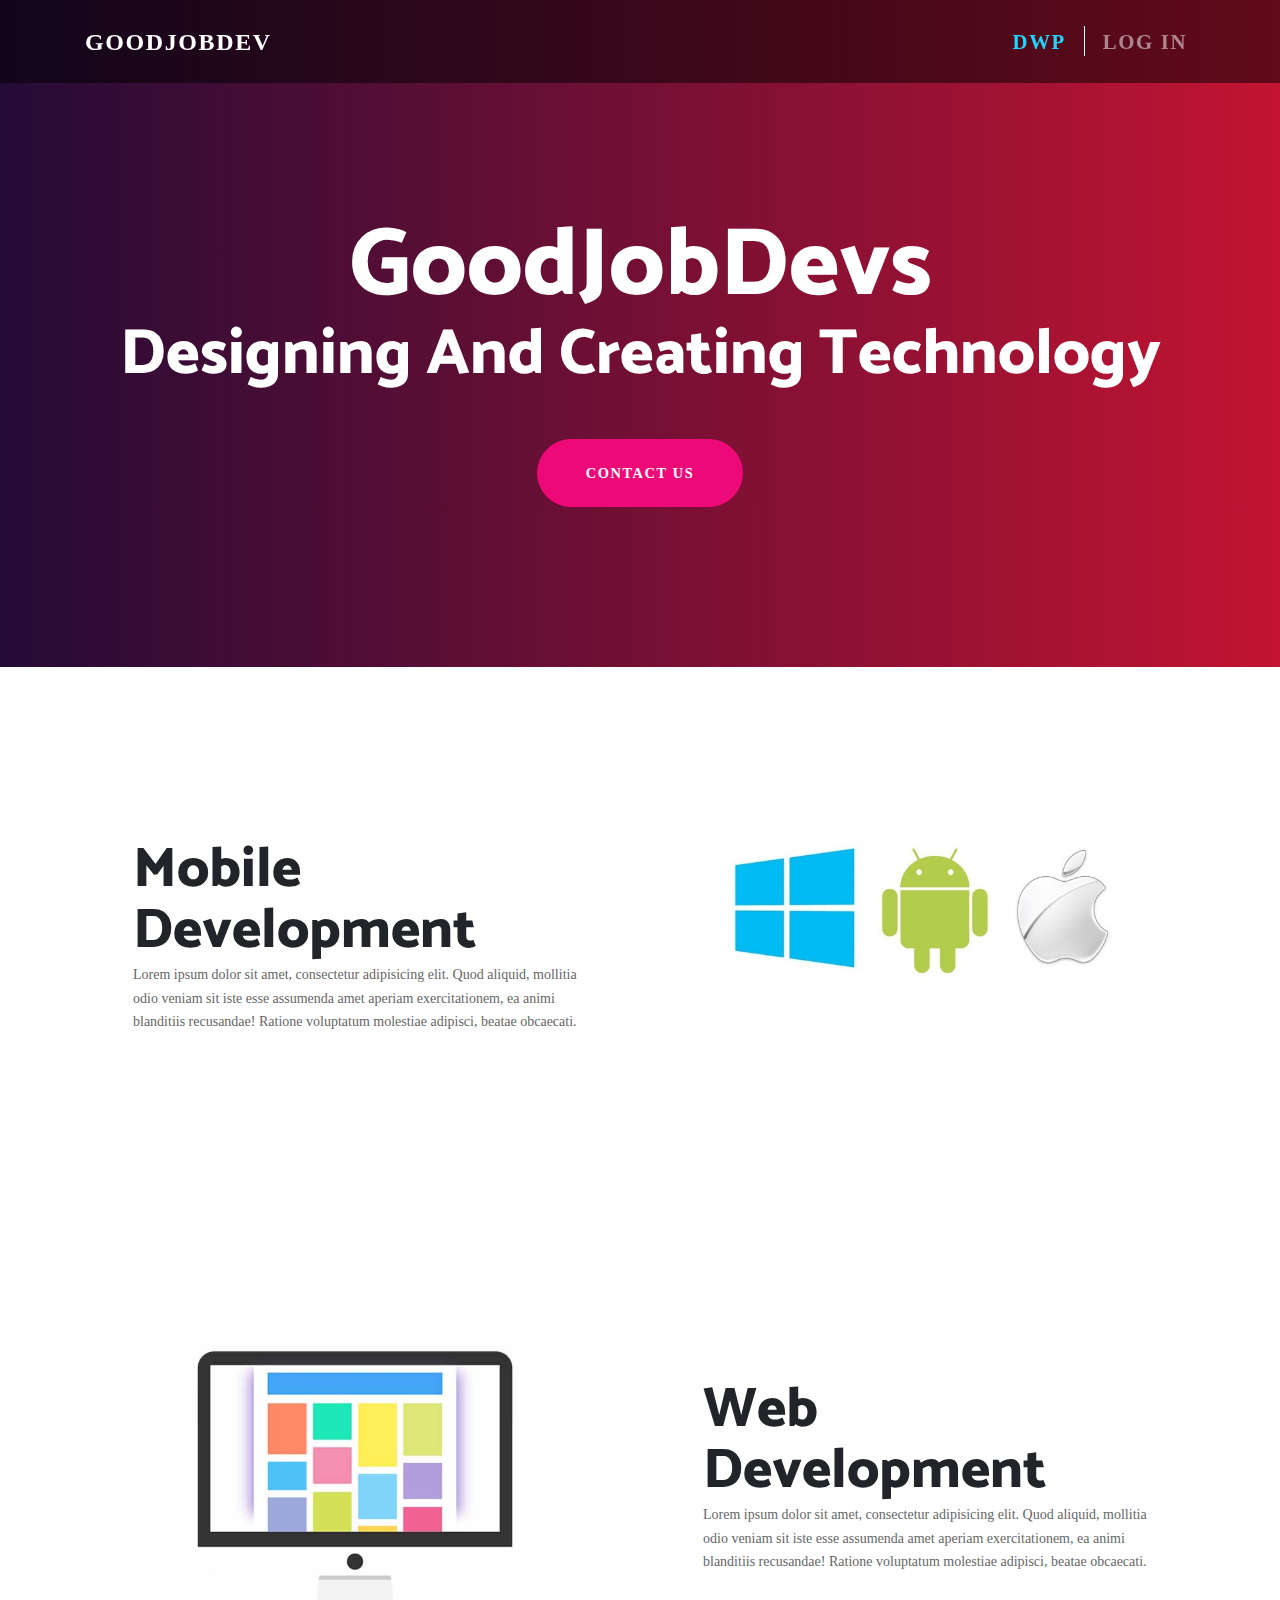
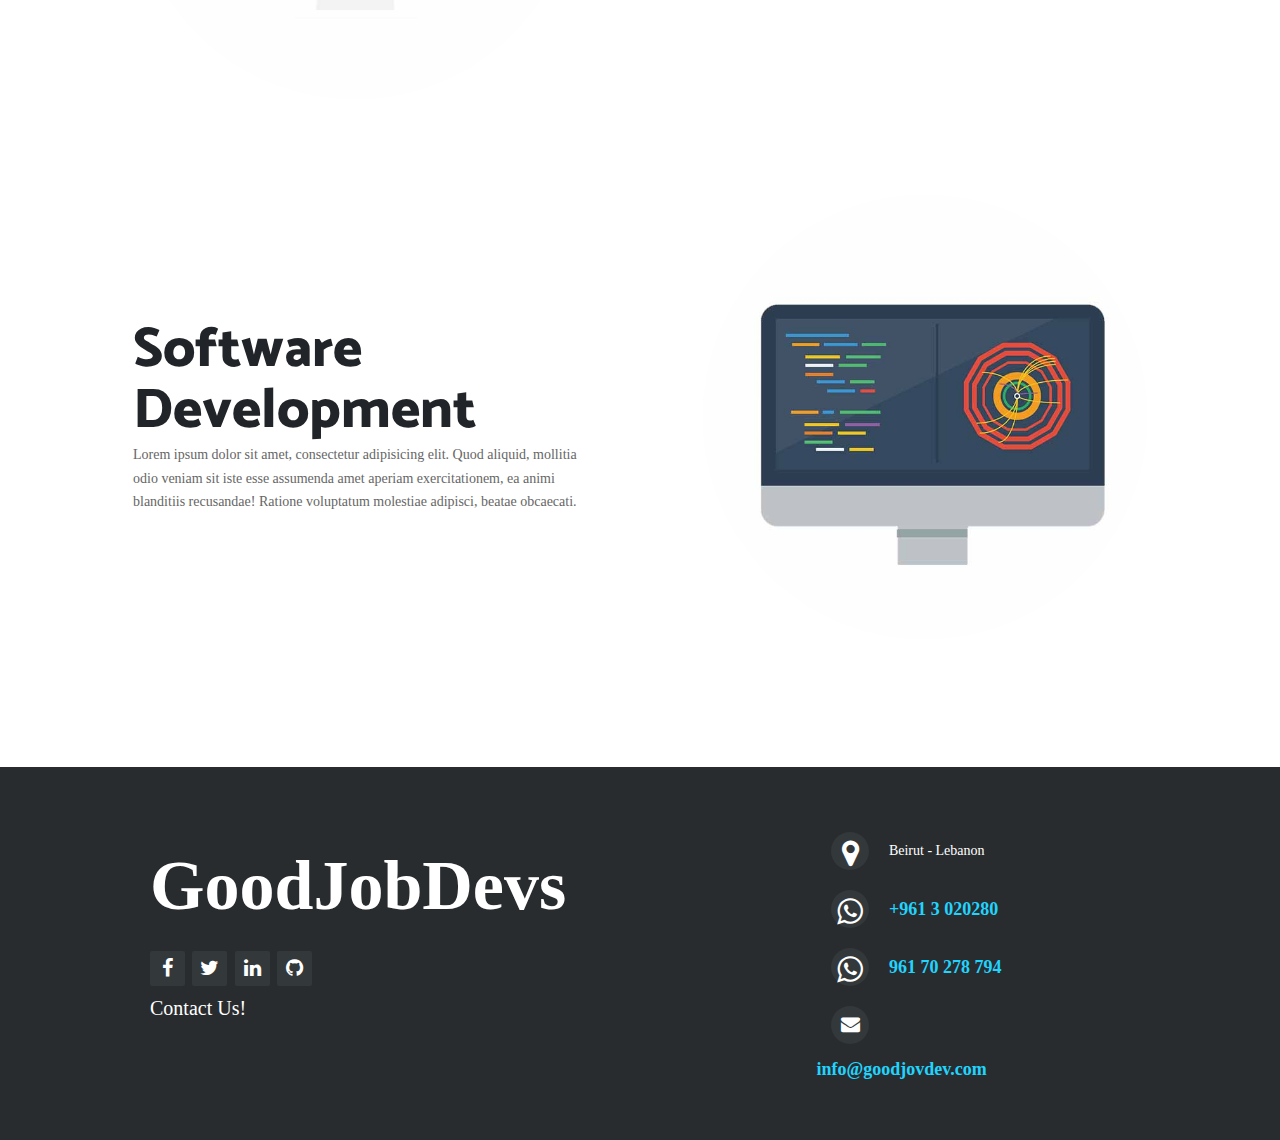
<file: index.html>
<!DOCTYPE html>
<html lang="en">

  <head>

    <meta charset="utf-8">
    <meta name="viewport" content="width=device-width, initial-scale=1, shrink-to-fit=no">
    <meta name="description" content="">
    <meta name="author" content="">

    <title>GoodJob Devs</title>

    <!-- Bootstrap core CSS -->
    <link href="vendor/bootstrap/css/bootstrap.min.css" rel="stylesheet">
    <link rel="stylesheet" href="fonts/font-awesome-4.7.0/css/font-awesome.css">

    <!-- Custom fonts for this template -->
    <link href="https://fonts.googleapis.com/css?family=Catamaran:100,200,300,400,500,600,700,800,900" rel="stylesheet">
    <link href="https://fonts.googleapis.com/css?family=Lato:100,100i,300,300i,400,400i,700,700i,900,900i" rel="stylesheet">

    <!-- Custom styles for this template -->
    <link href="css/main.css" rel="stylesheet">

  </head>

  <body>

    <!-- Navigation -->
    <nav class="navbar navbar-expand-lg navbar-dark navbar-custom fixed-top">
      <div class="container">
        <a class="navbar-brand" href="#">GoodJobDev</a>
        <button class="navbar-toggler" type="button" data-toggle="collapse" data-target="#navbarResponsive" aria-controls="navbarResponsive" aria-expanded="false" aria-label="Toggle navigation">
          <span class="navbar-toggler-icon"></span>
        </button>
        <div class="collapse navbar-collapse" id="navbarResponsive">
          <ul class="navbar-nav ml-auto">
              
              <li class="nav-item ">
                  <a class="nav-link text-blue" href="dwp.html">DWP</a>
                </li>
                <div class="line"></div>
            <li class="nav-item  ">
              <a class="nav-link" href="Login.html">Log In</a>
            </li>
           

          </ul>
        </div>
      </div>
    </nav>

    <header class="masthead text-center text-white">
      <div class="masthead-content">
        <div class="container">
          <h1 class="masthead-heading mb-0">GoodJobDevs</h1>
          <h2 class="masthead-subheading mb-0">Designing And Creating Technology</h2>
          <a href="contactus.html" class="btn btn-primary btn-xl rounded-pill mt-5">Contact US</a>
        </div>
      </div>
     
    </header>

    <section>
      <div class="container">
        <div class="row align-items-center">
          <div class="col-lg-6 order-lg-2">
            <div class="p-5">
              <img class="img-fluid rounded-circle" src="images/img/01.jpg" alt="">
            </div>
          </div>
          <div class="col-lg-6 order-lg-1">
            <div class="p-5">
              <h2 class="display-4">Mobile Development</h2>
              <p>Lorem ipsum dolor sit amet, consectetur adipisicing elit. Quod aliquid, mollitia odio veniam sit iste esse assumenda amet aperiam exercitationem, ea animi blanditiis recusandae! Ratione voluptatum molestiae adipisci, beatae obcaecati.</p>
            </div>
          </div>
        </div>
      </div>
    </section>

    <section>
      <div class="container">
        <div class="row align-items-center">
          <div class="col-lg-6">
            <div class="p-5">
              <img class="img-fluid rounded-circle" src="images/img/02.jpg" alt="">
            </div>
          </div>
          <div class="col-lg-6">
            <div class="p-5">
              <h2 class="display-4">Web Development</h2>
              <p>Lorem ipsum dolor sit amet, consectetur adipisicing elit. Quod aliquid, mollitia odio veniam sit iste esse assumenda amet aperiam exercitationem, ea animi blanditiis recusandae! Ratione voluptatum molestiae adipisci, beatae obcaecati.</p>
            </div>
          </div>
        </div>
      </div>
    </section>

    <section>
      <div class="container">
        <div class="row align-items-center">
          <div class="col-lg-6 order-lg-2">
            <div class="p-5">
              <img class="img-fluid rounded-circle" src="images/img/03.jpg" alt="">
            </div>
          </div>
          <div class="col-lg-6 order-lg-1">
            <div class="p-5">
              <h2 class="display-4">Software Development</h2>
              <p>Lorem ipsum dolor sit amet, consectetur adipisicing elit. Quod aliquid, mollitia odio veniam sit iste esse assumenda amet aperiam exercitationem, ea animi blanditiis recusandae! Ratione voluptatum molestiae adipisci, beatae obcaecati.</p>
            </div>
          </div>
        </div>
      </div>
    </section>



    <!-- Footer -->
    <footer class="footer-distributed">

			<div class="footer-left">

				<h3>GoodJob<span>Devs</span></h3>
				<div class="footer-icons">

					<a href="#"><i class="fa fa-facebook"></i></a>
					<a href="#"><i class="fa fa-twitter"></i></a>
					<a href="#"><i class="fa fa-linkedin"></i></a>
					<a href="#"><i class="fa fa-github"></i></a>

				</div>
        <small><a class="contact" href="contactus.html">Contact Us!</a></small>
			</div>
			</div>

			<div class="footer-right">

				<div>
					<i class="fa fa-map-marker"></i>
					<p><span>Beirut - Lebanon</p>
				</div>

				<div>
					<i class="fa fa-whatsapp"></i>
					<p><a href="https://wa.me/9613020280">+961 3 020280 </a></p>
        </div>
      
        <div>
					<i class="fa fa-whatsapp"></i>
					<p><a href="https://wa.me/96170278794"> 961 70 278 794 </a></p>
				</div>
        
				<div>
					<i class="fa fa-envelope"></i>
					<p><a href="mailto:info@goodjovdev.com"><span class="__cf_email__" data-cfemail="097a7c7979667b7d496a666479686770276a6664"></span>info@goodjovdev.com</span></a></p>
				</div>

			</div>





		</footer>

    <!-- Bootstrap core JavaScript -->
    <script src="vendor/jquery/jquery.min.js"></script>
    <script src="vendor/bootstrap/js/bootstrap.bundle.min.js"></script>

  </body>

</html>
</file>
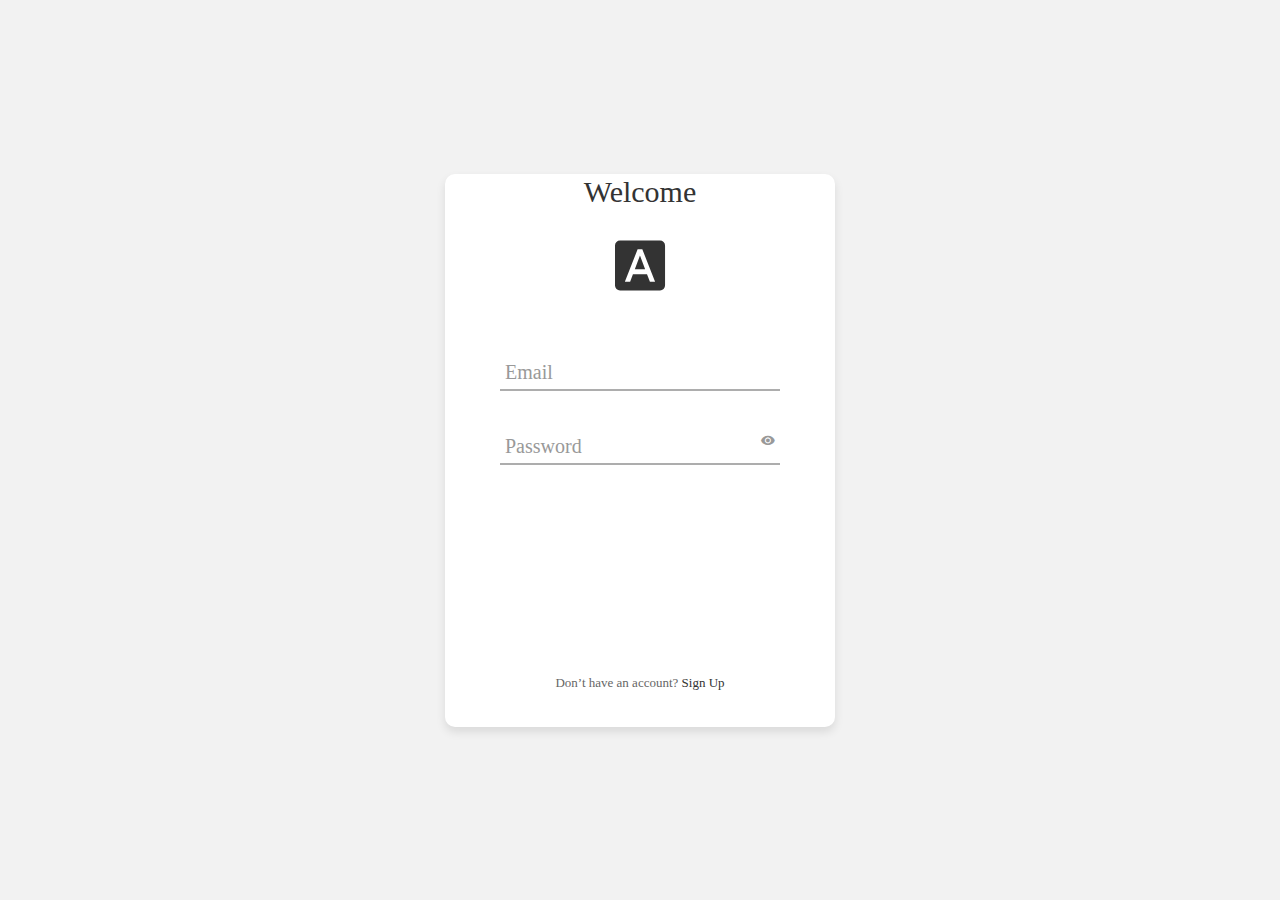
<file: Login.html>
<!DOCTYPE html>
<html lang="en">
<head>
	<title>Login</title>
	<meta charset="UTF-8">
	<meta name="viewport" content="width=device-width, initial-scale=1">
<!--===============================================================================================-->	
	<link rel="icon" type="image/png" href="images/icons/favicon.ico"/>
<!--===============================================================================================-->
	<link rel="stylesheet" type="text/css" href="vendor/bootstrap/css/bootstrap.min.css">
<!--===============================================================================================-->
	<link rel="stylesheet" type="text/css" href="fonts/font-awesome-4.7.0/css/font-awesome.min.css">
<!--===============================================================================================-->
	<link rel="stylesheet" type="text/css" href="fonts/iconic/css/material-design-iconic-font.min.css">
<!--===============================================================================================-->
	<link rel="stylesheet" type="text/css" href="vendor/animate/animate.css">
<!--===============================================================================================-->	
	<link rel="stylesheet" type="text/css" href="vendor/css-hamburgers/hamburgers.min.css">
<!--===============================================================================================-->
	<link rel="stylesheet" type="text/css" href="vendor/animsition/css/animsition.min.css">
<!--===============================================================================================-->
	<link rel="stylesheet" type="text/css" href="vendor/select2/select2.min.css">
<!--===============================================================================================-->	
	<link rel="stylesheet" type="text/css" href="vendor/daterangepicker/daterangepicker.css">
<!--===============================================================================================-->
	<link rel="stylesheet" type="text/css" href="css/util.css">
	<link rel="stylesheet" type="text/css" href="css/main.css">
<!--===============================================================================================-->
</head>
<body background="">
	
	<div class="limiter">
		<div class="container-login100">
			<div class="wrap-login100">
				<form class="login100-form validate-form">
					<span class="login100-form-title p-b-26">
						Welcome
					</span>
					<span class="login100-form-title p-b-48">
						<i class="zmdi zmdi-font"></i>
					</span>

					<div class="wrap-input100 validate-input" data-validate = "Valid email is: a@b.c">
						<input class="input100" type="text" name="email">
						<span class="focus-input100" data-placeholder="Email"></span>
					</div>

					<div class="wrap-input100 validate-input" data-validate="Enter password">
						<span class="btn-show-pass">
							<i class="zmdi zmdi-eye"></i>
						</span>
						<input class="input100" type="password" name="pass">
						<span class="focus-input100" data-placeholder="Password"></span>
					</div>

					<div class="container-login100-form-btn">
						<div class="wrap-login100-form-btn">
							<div class="login100-form-bgbtn"></div>
							<button class="login100-form-btn">
								Login
							</button>
						</div>
					</div>

					<div class="text-center p-t-115">
						<span class="txt1">
							Don’t have an account?
						</span>

						<a class="txt2" href="#">
							Sign Up
						</a>
					</div>
				</form>
			</div>
		</div>
	</div>
	

	<div id="dropDownSelect1"></div>
	
<!--===============================================================================================-->
	<script src="vendor/jquery/jquery-3.2.1.min.js"></script>
<!--===============================================================================================-->
	<script src="vendor/animsition/js/animsition.min.js"></script>
<!--===============================================================================================-->
	<script src="vendor/bootstrap/js/popper.js"></script>
	<script src="vendor/bootstrap/js/bootstrap.min.js"></script>
<!--===============================================================================================-->
	<script src="vendor/select2/select2.min.js"></script>
<!--===============================================================================================-->
	<script src="vendor/daterangepicker/moment.min.js"></script>
	<script src="vendor/daterangepicker/daterangepicker.js"></script>
<!--===============================================================================================-->
	<script src="vendor/countdowntime/countdowntime.js"></script>
<!--===============================================================================================-->
	<script src="js/main.js"></script>

</body>
</html>
</file>
<file: css/main.css>
body {
  font-family: 'Lato';
}

h1,
h2,
h3,
h4,
h5,
h6 {
  font-family: 'Catamaran';
  font-weight: 800 !important;
}

.btn-xl {
  text-transform: uppercase;
  padding: 1.5rem 3rem;
  font-size: 0.9rem;
  font-weight: 700;
  letter-spacing: 0.1rem;
}

.bg-black {
  background-color: #000 !important;
}

.rounded-pill {
  border-radius: 5rem;
}
.text-blue{
  color:#21d4fd!important;
}
.text-blue:hover{
color:#fff!important;
}

.navbar-custom {
  padding-top: 1rem;
  padding-bottom: 1rem;
  background-color: rgba(0, 0, 0,0.5);
}

.navbar-custom .navbar-brand {
  text-transform: uppercase;
  font-size: 1.5rem;
  letter-spacing: 0.1rem;
  font-weight: 700;
}


.navbar-custom .navbar-nav .nav-item .nav-link {
  text-transform: uppercase;
  font-size: 1.3rem;
  font-weight: 700;
  letter-spacing: 0.1rem;
}
.line{
  border-left:1px solid #fff;
  height:30px;
  margin-top: 10px;
  margin-left: 10px;
  margin-right: 10px;

}

header.masthead {
  position: relative;
  overflow: hidden;
  padding-top: calc(7rem + 72px);
  padding-bottom: 7rem;
  background: #c31432;  /* fallback for old browsers */
  background: -webkit-linear-gradient(to right, #240b36, #c31432);  /* Chrome 10-25, Safari 5.1-6 */
  background: linear-gradient(to right, #240b36, #c31432); /* W3C, IE 10+/ Edge, Firefox 16+, Chrome 26+, Opera 12+, Safari 7+ */
  background-repeat: no-repeat;
  background-position: center center;
  background-attachment: scroll;
  background-size: cover;
}

header.masthead .masthead-content {
  z-index: 1;
  position: relative;
}

header.masthead .masthead-content .masthead-heading {
  color:#fff;
  font-size: 4rem;
  
}

header.masthead .masthead-content .masthead-subheading {
  font-size: 2rem;
  color:#fff;
}

header.masthead .bg-circle {
  z-index: 0;
  position: absolute;
  border-radius: 100%;
  background: linear-gradient(0deg, #ee0979 0%, #ff6a00 100%);
}

header.masthead .bg-circle-1 {
  height: 90rem;
  width: 90rem;
  bottom: -55rem;
  left: -55rem;
}

header.masthead .bg-circle-2 {
  height: 50rem;
  width: 50rem;
  top: -25rem;
  right: -25rem;
}

header.masthead .bg-circle-3 {
  height: 20rem;
  width: 20rem;
  bottom: -10rem;
  right: 5%;
}

header.masthead .bg-circle-4 {
  height: 30rem;
  width: 30rem;
  top: -5rem;
  right: 35%;
}

@media (min-width: 992px) {
  header.masthead {
    padding-top: calc(10rem + 55px);
    padding-bottom: 10rem;
  }
  header.masthead .masthead-content .masthead-heading {
    font-size: 6rem;
  }
  header.masthead .masthead-content .masthead-subheading {
    font-size: 4rem;
  }
}

.bg-primary {
  background-color: #ee0979 !important;
}

.btn-primary {
  background-color: #ee0979;
  border-color: #ee0979;
}

.btn-primary:active, .btn-primary:focus, .btn-primary:hover {
  background-color: #bd0760 !important;
  border-color: #bd0760 !important;
}

.btn-primary:focus {
  box-shadow: 0 0 0 0.2rem rgba(238, 9, 121, 0.5);
}

.btn-secondary {
  background-color: #ff6a00;
  border-color: #ff6a00;
}

.btn-secondary:active, .btn-secondary:focus, .btn-secondary:hover {
  background-color: #cc5500 !important;
  border-color: #cc5500 !important;
}

.btn-secondary:focus {
  box-shadow: 0 0 0 0.2rem rgba(255, 106, 0, 0.5);
}
[ FONT ]*/






/*//////////////////////////////////////////////////////////////////
[ RESTYLE TAG ]*/

* {
	margin: 0px; 
	padding: 0px; 
	box-sizing: border-box;
}

body, html {
	height: 100%;
	font-family: Poppins-Regular, sans-serif;
}

/*---------------------------------------------*/
a {
	font-family: Poppins-Regular;
	font-size: 14px;
	line-height: 1.7;
	color: #666666;
	margin: 0px;
	transition: all 0.4s;
	-webkit-transition: all 0.4s;
  -o-transition: all 0.4s;
  -moz-transition: all 0.4s;
}

a:focus {
	outline: none !important;
}

a:hover {
	text-decoration: none;
  color: #6a7dfe;
  color: -webkit-linear-gradient(left, #21d4fd, #b721ff);
  color: -o-linear-gradient(left, #21d4fd, #b721ff);
  color: -moz-linear-gradient(left, #21d4fd, #b721ff);
  color: linear-gradient(left, #21d4fd, #b721ff);
}

/*---------------------------------------------*/
h1,h2,h3,h4,h5,h6 {
	margin: 0px;
}

p {
	font-family: Poppins-Regular;
	font-size: 14px;
	line-height: 1.7;
	color: #666666;
	margin: 0px;
}

ul, li {
	margin: 0px;
	list-style-type: none;
}


/*---------------------------------------------*/
input {
	outline: none;
	border: none;
}

textarea {
  outline: none;
  border: none;
}

textarea:focus, input:focus {
  border-color: transparent !important;
}

input:focus::-webkit-input-placeholder { color:transparent; }
input:focus:-moz-placeholder { color:transparent; }
input:focus::-moz-placeholder { color:transparent; }
input:focus:-ms-input-placeholder { color:transparent; }

textarea:focus::-webkit-input-placeholder { color:transparent; }
textarea:focus:-moz-placeholder { color:transparent; }
textarea:focus::-moz-placeholder { color:transparent; }
textarea:focus:-ms-input-placeholder { color:transparent; }

input::-webkit-input-placeholder { color: #adadad;}
input:-moz-placeholder { color: #adadad;}
input::-moz-placeholder { color: #adadad;}
input:-ms-input-placeholder { color: #adadad;}

textarea::-webkit-input-placeholder { color: #adadad;}
textarea:-moz-placeholder { color: #adadad;}
textarea::-moz-placeholder { color: #adadad;}
textarea:-ms-input-placeholder { color: #adadad;}

/*---------------------------------------------*/
button {
	outline: none !important;
	border: none;
	background: transparent;
}

button:hover {
	cursor: pointer;
}

iframe {
	border: none !important;
}


/*//////////////////////////////////////////////////////////////////
[ Utility ]*/
.txt1 {
  font-family: Poppins-Regular;
  font-size: 13px;
  color: #666666;
  line-height: 1.5;
}

.txt2 {
  font-family: Poppins-Regular;
  font-size: 13px;
  color: #333333;
  line-height: 1.5;
}

/*//////////////////////////////////////////////////////////////////
[ login ]*/

.limiter {
  width: 100%;
  margin: 0 auto;
}

.container-login100 {
  width: 100%;  
  min-height: 100vh;
  display: -webkit-box;
  display: -webkit-flex;
  display: -moz-box;
  display: -ms-flexbox;
  display: flex;
  flex-wrap: wrap;
  justify-content: center;
  align-items: center;
  padding: 15px;
  background:#f2f2f2;
}

.wrap-login100 {
  width: 390px;
  background: #fff;
  border-radius: 10px;
  overflow: hidden;
  padding: 0px 55px 33px 55px;
  
  box-shadow: 0 5px 10px 0px rgba(0, 0, 0, 0.1);
  -moz-box-shadow: 0 5px 10px 0px rgba(0, 0, 0, 0.1);
  -webkit-box-shadow: 0 5px 10px 0px rgba(0, 0, 0, 0.1);
  -o-box-shadow: 0 5px 10px 0px rgba(0, 0, 0, 0.1);
  -ms-box-shadow: 0 5px 10px 0px rgba(0, 0, 0, 0.1);
}


/*------------------------------------------------------------------
[ Form ]*/

.login100-form {
  width: 100%;
 
}

.login100-form-title {
  display: block;
  font-family: Poppins-Bold;
  font-size: 30px;
  color: #333333;
  line-height: 1.2;
  text-align: center;
}
.login100-form-title i {
  font-size: 60px;
 
}

/*------------------------------------------------------------------
[ Input ]*/

.wrap-input100 {
  width: 100%;
  position: relative;
  border-bottom: 2px solid #adadad;
  margin-bottom: 27px;
}

.input100 {
  font-family: Poppins-Regular;
  font-size: 15px;
  color: #555555;
  line-height: 1.2;

  display: block;
  width: 100%;
  height: 45px;
  background: transparent;
  padding: 0 5px;
}

/*---------------------------------------------*/ 
.focus-input100 {
  position: absolute;
  display: block;
  width: 100%;
  height: 100%;
  top: 0;
  left: 0;
  pointer-events: none;
}

.focus-input100::before {
  content: "";
  display: block;
  position: absolute;
  bottom: -2px;
  left: 0;
  width: 0;
  height: 2px;

  -webkit-transition: all 0.4s;
  -o-transition: all 0.4s;
  -moz-transition: all 0.4s;
  transition: all 0.4s;

;
  background: #ED5564;
  background: -webkit-linear-gradient(left, #ED5564 100%);
  
}

.focus-input100::after {
  font-family: Poppins-Regular;
  font-size: 20px;
  color: #999999;
  line-height: 1.2;

  content: attr(data-placeholder);
  display: block;
  width: 100%;
  position: absolute;
  top: 16px;
  left: 0px;
  padding-left: 5px;

  -webkit-transition: all 0.4s;
  -o-transition: all 0.4s;
  -moz-transition: all 0.4s;
  transition: all 0.4s;
}

.input100:focus + .focus-input100::after {
  top: -15px;
  font-size:15px;
}

.input100:focus + .focus-input100::before {
  width: 100%;
}

.has-val.input100 + .focus-input100::after {
  top: -15px;
  font-size:15px;
}

.has-val.input100 + .focus-input100::before {
  width: 100%;
}

/*---------------------------------------------*/
.btn-show-pass {
  font-size: 15px;
  color: #999999;

  display: -webkit-box;
  display: -webkit-flex;
  display: -moz-box;
  display: -ms-flexbox;
  display: flex;
  align-items: center;
  position: absolute;
  height: 100%;
  top: 0;
  right: 0;
  padding-right: 5px;
  cursor: pointer;
  -webkit-transition: all 0.4s;
  -o-transition: all 0.4s;
  -moz-transition: all 0.4s;
  transition: all 0.4s;
}




/*------------------------------------------------------------------
[ Button ]*/
.container-login100-form-btn {
  display: -webkit-box;
  display: -webkit-flex;
  display: -moz-box;
  display: -ms-flexbox;
  display: flex;
  flex-wrap: wrap;
  justify-content: center;
  padding-top: 13px;
}

.wrap-login100-form-btn {
  width: 100%;
  display: block;
  position: relative;
  z-index: 1;
  border-radius: 25px;
  overflow: hidden;
  margin: 0 auto;
}

#error{
  height: 20px;
  text-align: center;
}

.grad-btn{
  color:#ED5564;
  border-radius: 30px;
  width: 100%;
  height: 50px;
  cursor: pointer;
  font-size: 20px;
  font-weight: bold;
  background-color: #fff;
  border:1px solid #ED5564;
  background-image: linear-gradient(45deg, #ED5564 50%, transparent 50%);
  background-position: 100%;
  background-size: 400%;
  transition: background 300ms ease-in-out;
  
}
.grand-btn:after{
  background-color:linear-gradient(45deg, #ED5564 50%, transparent 50%);
  border-color:#ED5564;

}
.grad-btn:hover{
  color:#fff;
  background-position: 0;
}
.grad-btn:active{
  color:#fff;
  background-position: 0;
}
.grad-btn:focus{
  color:#fff;
  background-position: 0;
}

.grad-btn-vote{
  color:#ED5564;
  border-radius: 30px;
  width: 100%;
  height: 50px;
  cursor: pointer;
  font-size: 20px;
  font-weight: bold;
  background-color: #fff;
  border:1px solid #ED5564;
  background-image: linear-gradient(45deg, #ED5564 50%, transparent 50%);
  background-position: 100%;
  background-size: 400%;
  transition: background 300ms ease-in-out;
  margin-top:40px;
}
.grand-btn-vote:after{
  background-color:linear-gradient(45deg, #ED5564 50%, transparent 50%);
  border-color:#ED5564;

}
.grad-btn-vote:hover{
  color:#fff;
  background-position: 0;
}
.grad-btn-vote:active{
  color:#fff;
  background-position: 0;
}
.grad-btn-vote:focus{
  color:#fff;
  background-position: 0;
}
.login100-form-btn {
  
  font-family: Poppins-Medium;
  font-size: 15px;
  color: #fff;
  line-height: 1.2;
  text-transform: uppercase;

  display: -webkit-box;
  display: -webkit-flex;
  display: -moz-box;
  display: -ms-flexbox;
  display: flex;
  justify-content: center;
  align-items: center;
  padding: 0 20px;
  width: 100%;
  height: 50px;
}

.wrap-login100-form-btn:hover .login100-form-bgbtn {
  left: 0;
}

.select-vote{
  margin-top:10px;
  width: 100%;
  height:3rem;
  font-size:20px;
  padding-left:20%;
  background-color:#ED5564;
  color:#fff;
  border:1px solide #ED5564;
  box-shadow:none;
  outline:0;
  appearance: none;
  border:0!important;
  
}
/*------------------------------------------------------------------
[ Responsive ]*/

@media (max-width: 576px) {
  .wrap-login100 {
    padding: 77px 15px 33px 15px;
  }
}



/*------------------------------------------------------------------
[ Alert validate ]*/

.validate-input {
  position: relative;
}

.alert-validate::before {
  content: attr(data-validate);
  position: absolute;
  max-width: 70%;
  background-color: #fff;
  border: 1px solid #c80000;
  border-radius: 2px;
  padding: 4px 25px 4px 10px;
  top: 50%;
  -webkit-transform: translateY(-50%);
  -moz-transform: translateY(-50%);
  -ms-transform: translateY(-50%);
  -o-transform: translateY(-50%);
  transform: translateY(-50%);
  right: 0px;
  pointer-events: none;

  font-family: Poppins-Regular;
  color: #c80000;
  font-size: 13px;
  line-height: 1.4;
  text-align: left;

  visibility: hidden;
  opacity: 0;

  -webkit-transition: opacity 0.4s;
  -o-transition: opacity 0.4s;
  -moz-transition: opacity 0.4s;
  transition: opacity 0.4s;
}

.alert-validate::after {
  content: "\f06a";
  font-family: FontAwesome;
  font-size: 16px;
  color: #c80000;

  display: block;
  position: absolute;
  background-color: #fff;
  top: 50%;
  -webkit-transform: translateY(-50%);
  -moz-transform: translateY(-50%);
  -ms-transform: translateY(-50%);
  -o-transform: translateY(-50%);
  transform: translateY(-50%);
  right: 5px;
}

.alert-validate:hover:before {
  visibility: visible;
  opacity: 1;
}

@media (max-width: 992px) {
  .alert-validate::before {
    visibility: visible;
    opacity: 1;
  }
}

/*Footer */
.footer-distributed{
	background-color: #292c2f;
	box-shadow: 0 1px 1px 0 rgba(0, 0, 0, 0.12);
	box-sizing: border-box;
	width: 100%;
	text-align: left;
	font: bold 16px sans-serif;

	padding: 55px 50px;
	margin-top: 80px;
}

.footer-distributed .footer-left,
.footer-distributed .footer-center,
.footer-distributed .footer-right{
	display: inline-block;
	vertical-align: top;
}

/* Footer left */

.footer-distributed .footer-left{
  margin-left: 100px;
  padding-top: 2%;
	width: 40%;
}

/* The company logo */

.footer-distributed h3{
  color:  #ffffff;
  
	font: normal 70px 'Cookie', cursive;
	margin: 0;
}


/* Footer links */

.footer-distributed .footer-links{
	color:  #ffffff;
	margin: 20px 0 12px;
	padding: 0;
}

.footer-distributed .footer-links a{
	display:inline-block;
	line-height: 1.8;
	text-decoration: none;
	color:  inherit;
}

.footer-distributed .footer-company-name{
	color:  #8f9296;
	font-size: 14px;
	font-weight: normal;
	margin: 0;
}

/* Footer Center */

.footer-distributed .footer-right{
  width: 100%;
  margin-left: 190px
}

.footer-distributed .footer-right i{
	background-color:  #33383b;
	color: #ffffff;
	font-size: 30px;
	width: 38px;
	height: 38px;
	border-radius: 50%;
	text-align: center;
	line-height: 42px;
	margin: 10px 15px;
	vertical-align: middle;
}
.footer-distributed .footer-right i:hover{
  color:#21d4fd;
 cursor: pointer;
}

.footer-distributed .footer-right i.fa-envelope{
	font-size: 19px;
	line-height: 38px;
}

.footer-distributed .footer-right p{
	display: inline-block;
	color: #ffffff;
	vertical-align: middle;
	margin:0;
}

.footer-distributed .footer-right p span{
	display:block;
	font-weight: normal;
	font-size:14px;
	line-height:2;
}

.footer-distributed .footer-right p a{
  font-size: 18px;
	color:  #21d4fd;
	text-decoration: none;;
}


/* Footer Right */

.footer-distributed .footer-right{
	width: 20%;
}



.footer-distributed .footer-icons{
	margin-top: 25px;
}

.footer-distributed .footer-icons a{
	display: inline-block;
	width: 35px;
	height: 35px;
	cursor: pointer;
	background-color:  #33383b;
	border-radius: 2px;

	font-size: 20px;
	color: #ffffff;
	text-align: center;
	line-height: 35px;

	margin-right: 3px;
	margin-bottom: 5px;
}
.footer-distributed .footer-icons a:hover{
  color:#21d4fd
}
.contact{
  padding-top:20px;
  font-size: 20px;
  color:#fff;
}

/* If you don't want the footer to be responsive, remove these media queries */

@media (max-width: 880px) {

	.footer-distributed{
		font: bold 14px sans-serif;
	}

	.footer-distributed .footer-left,
	.footer-distributed .footer-center,
	.footer-distributed .footer-right{
		display: block;
		width: 100%;
		margin-bottom: 40px;
		text-align: center;
	}

	.footer-distributed .footer-center i{
		margin-left: 0;
	}

}




#img-logo{
  width: 5%;
  line-height: 0%;
  display: block;
  margin: 0 auto;
}
</file>
<file: vendor/daterangepicker/daterangepicker.css>
.daterangepicker {
  position: absolute;
  color: inherit;
  background-color: #fff;
  border-radius: 4px;
  width: 278px;
  padding: 4px;
  margin-top: 1px;
  top: 100px;
  left: 20px;
  /* Calendars */ }
  .daterangepicker:before, .daterangepicker:after {
    position: absolute;
    display: inline-block;
    border-bottom-color: rgba(0, 0, 0, 0.2);
    content: ''; }
  .daterangepicker:before {
    top: -7px;
    border-right: 7px solid transparent;
    border-left: 7px solid transparent;
    border-bottom: 7px solid #ccc; }
  .daterangepicker:after {
    top: -6px;
    border-right: 6px solid transparent;
    border-bottom: 6px solid #fff;
    border-left: 6px solid transparent; }
  .daterangepicker.opensleft:before {
    right: 9px; }
  .daterangepicker.opensleft:after {
    right: 10px; }
  .daterangepicker.openscenter:before {
    left: 0;
    right: 0;
    width: 0;
    margin-left: auto;
    margin-right: auto; }
  .daterangepicker.openscenter:after {
    left: 0;
    right: 0;
    width: 0;
    margin-left: auto;
    margin-right: auto; }
  .daterangepicker.opensright:before {
    left: 9px; }
  .daterangepicker.opensright:after {
    left: 10px; }
  .daterangepicker.dropup {
    margin-top: -5px; }
    .daterangepicker.dropup:before {
      top: initial;
      bottom: -7px;
      border-bottom: initial;
      border-top: 7px solid #ccc; }
    .daterangepicker.dropup:after {
      top: initial;
      bottom: -6px;
      border-bottom: initial;
      border-top: 6px solid #fff; }
  .daterangepicker.dropdown-menu {
    max-width: none;
    z-index: 3001; }
  .daterangepicker.single .ranges, .daterangepicker.single .calendar {
    float: none; }
  .daterangepicker.show-calendar .calendar {
    display: block; }
  .daterangepicker .calendar {
    display: none;
    max-width: 270px;
    margin: 4px; }
    .daterangepicker .calendar.single .calendar-table {
      border: none; }
    .daterangepicker .calendar th, .daterangepicker .calendar td {
      white-space: nowrap;
      text-align: center;
      min-width: 32px; }
  .daterangepicker .calendar-table {
    border: 1px solid #fff;
    padding: 4px;
    border-radius: 4px;
    background-color: #fff; }
  .daterangepicker table {
    width: 100%;
    margin: 0; }
  .daterangepicker td, .daterangepicker th {
    text-align: center;
    width: 20px;
    height: 20px;
    border-radius: 4px;
    border: 1px solid transparent;
    white-space: nowrap;
    cursor: pointer; }
    .daterangepicker td.available:hover, .daterangepicker th.available:hover {
      background-color: #eee;
      border-color: transparent;
      color: inherit; }
    .daterangepicker td.week, .daterangepicker th.week {
      font-size: 80%;
      color: #ccc; }
  .daterangepicker td.off, .daterangepicker td.off.in-range, .daterangepicker td.off.start-date, .daterangepicker td.off.end-date {
    background-color: #fff;
    border-color: transparent;
    color: #999; }
  .daterangepicker td.in-range {
    background-color: #ebf4f8;
    border-color: transparent;
    color: #000;
    border-radius: 0; }
  .daterangepicker td.start-date {
    border-radius: 4px 0 0 4px; }
  .daterangepicker td.end-date {
    border-radius: 0 4px 4px 0; }
  .daterangepicker td.start-date.end-date {
    border-radius: 4px; }
  .daterangepicker td.active, .daterangepicker td.active:hover {
    background-color: #357ebd;
    border-color: transparent;
    color: #fff; }
  .daterangepicker th.month {
    width: auto; }
  .daterangepicker td.disabled, .daterangepicker option.disabled {
    color: #999;
    cursor: not-allowed;
    text-decoration: line-through; }
  .daterangepicker select.monthselect, .daterangepicker select.yearselect {
    font-size: 12px;
    padding: 1px;
    height: auto;
    margin: 0;
    cursor: default; }
  .daterangepicker select.monthselect {
    margin-right: 2%;
    width: 56%; }
  .daterangepicker select.yearselect {
    width: 40%; }
  .daterangepicker select.hourselect, .daterangepicker select.minuteselect, .daterangepicker select.secondselect, .daterangepicker select.ampmselect {
    width: 50px;
    margin-bottom: 0; }
  .daterangepicker .input-mini {
    border: 1px solid #ccc;
    border-radius: 4px;
    color: #555;
    height: 30px;
    line-height: 30px;
    display: block;
    vertical-align: middle;
    margin: 0 0 5px 0;
    padding: 0 6px 0 28px;
    width: 100%; }
    .daterangepicker .input-mini.active {
      border: 1px solid #08c;
      border-radius: 4px; }
  .daterangepicker .daterangepicker_input {
    position: relative; }
    .daterangepicker .daterangepicker_input i {
      position: absolute;
      left: 8px;
      top: 8px; }
  .daterangepicker.rtl .input-mini {
    padding-right: 28px;
    padding-left: 6px; }
  .daterangepicker.rtl .daterangepicker_input i {
    left: auto;
    right: 8px; }
  .daterangepicker .calendar-time {
    text-align: center;
    margin: 5px auto;
    line-height: 30px;
    position: relative;
    padding-left: 28px; }
    .daterangepicker .calendar-time select.disabled {
      color: #ccc;
      cursor: not-allowed; }

.ranges {
  font-size: 11px;
  float: none;
  margin: 4px;
  text-align: left; }
  .ranges ul {
    list-style: none;
    margin: 0 auto;
    padding: 0;
    width: 100%; }
  .ranges li {
    font-size: 13px;
    background-color: #f5f5f5;
    border: 1px solid #f5f5f5;
    border-radius: 4px;
    color: #08c;
    padding: 3px 12px;
    margin-bottom: 8px;
    cursor: pointer; }
    .ranges li:hover {
      background-color: #08c;
      border: 1px solid #08c;
      color: #fff; }
    .ranges li.active {
      background-color: #08c;
      border: 1px solid #08c;
      color: #fff; }

/*  Larger Screen Styling */
@media (min-width: 564px) {
  .daterangepicker {
    width: auto; }
    .daterangepicker .ranges ul {
      width: 160px; }
    .daterangepicker.single .ranges ul {
      width: 100%; }
    .daterangepicker.single .calendar.left {
      clear: none; }
    .daterangepicker.single.ltr .ranges, .daterangepicker.single.ltr .calendar {
      float: left; }
    .daterangepicker.single.rtl .ranges, .daterangepicker.single.rtl .calendar {
      float: right; }
    .daterangepicker.ltr {
      direction: ltr;
      text-align: left; }
      .daterangepicker.ltr .calendar.left {
        clear: left;
        margin-right: 0; }
        .daterangepicker.ltr .calendar.left .calendar-table {
          border-right: none;
          border-top-right-radius: 0;
          border-bottom-right-radius: 0; }
      .daterangepicker.ltr .calendar.right {
        margin-left: 0; }
        .daterangepicker.ltr .calendar.right .calendar-table {
          border-left: none;
          border-top-left-radius: 0;
          border-bottom-left-radius: 0; }
      .daterangepicker.ltr .left .daterangepicker_input {
        padding-right: 12px; }
      .daterangepicker.ltr .calendar.left .calendar-table {
        padding-right: 12px; }
      .daterangepicker.ltr .ranges, .daterangepicker.ltr .calendar {
        float: left; }
    .daterangepicker.rtl {
      direction: rtl;
      text-align: right; }
      .daterangepicker.rtl .calendar.left {
        clear: right;
        margin-left: 0; }
        .daterangepicker.rtl .calendar.left .calendar-table {
          border-left: none;
          border-top-left-radius: 0;
          border-bottom-left-radius: 0; }
      .daterangepicker.rtl .calendar.right {
        margin-right: 0; }
        .daterangepicker.rtl .calendar.right .calendar-table {
          border-right: none;
          border-top-right-radius: 0;
          border-bottom-right-radius: 0; }
      .daterangepicker.rtl .left .daterangepicker_input {
        padding-left: 12px; }
      .daterangepicker.rtl .calendar.left .calendar-table {
        padding-left: 12px; }
      .daterangepicker.rtl .ranges, .daterangepicker.rtl .calendar {
        text-align: right;
        float: right; } }
@media (min-width: 730px) {
  .daterangepicker .ranges {
    width: auto; }
  .daterangepicker.ltr .ranges {
    float: left; }
  .daterangepicker.rtl .ranges {
    float: right; }
  .daterangepicker .calendar.left {
    clear: none !important; } }
</file>
<file: css/util.css>
/*[ FONT SIZE ]
///////////////////////////////////////////////////////////
*/

.fs-1 {font-size: 1px;}
.fs-2 {font-size: 2px;}
.fs-3 {font-size: 3px;}
.fs-4 {font-size: 4px;}
.fs-5 {font-size: 5px;}
.fs-6 {font-size: 6px;}
.fs-7 {font-size: 7px;}
.fs-8 {font-size: 8px;}
.fs-9 {font-size: 9px;}
.fs-10 {font-size: 10px;}
.fs-11 {font-size: 11px;}
.fs-12 {font-size: 12px;}
.fs-13 {font-size: 13px;}
.fs-14 {font-size: 14px;}
.fs-15 {font-size: 15px;}
.fs-16 {font-size: 16px;}
.fs-17 {font-size: 17px;}
.fs-18 {font-size: 18px;}
.fs-19 {font-size: 19px;}
.fs-20 {font-size: 20px;}
.fs-21 {font-size: 21px;}
.fs-22 {font-size: 22px;}
.fs-23 {font-size: 23px;}
.fs-24 {font-size: 24px;}
.fs-25 {font-size: 25px;}
.fs-26 {font-size: 26px;}
.fs-27 {font-size: 27px;}
.fs-28 {font-size: 28px;}
.fs-29 {font-size: 29px;}
.fs-30 {font-size: 30px;}
.fs-31 {font-size: 31px;}
.fs-32 {font-size: 32px;}
.fs-33 {font-size: 33px;}
.fs-34 {font-size: 34px;}
.fs-35 {font-size: 35px;}
.fs-36 {font-size: 36px;}
.fs-37 {font-size: 37px;}
.fs-38 {font-size: 38px;}
.fs-39 {font-size: 39px;}
.fs-40 {font-size: 40px;}
.fs-41 {font-size: 41px;}
.fs-42 {font-size: 42px;}
.fs-43 {font-size: 43px;}
.fs-44 {font-size: 44px;}
.fs-45 {font-size: 45px;}
.fs-46 {font-size: 46px;}
.fs-47 {font-size: 47px;}
.fs-48 {font-size: 48px;}
.fs-49 {font-size: 49px;}
.fs-50 {font-size: 50px;}
.fs-51 {font-size: 51px;}
.fs-52 {font-size: 52px;}
.fs-53 {font-size: 53px;}
.fs-54 {font-size: 54px;}
.fs-55 {font-size: 55px;}
.fs-56 {font-size: 56px;}
.fs-57 {font-size: 57px;}
.fs-58 {font-size: 58px;}
.fs-59 {font-size: 59px;}
.fs-60 {font-size: 60px;}
.fs-61 {font-size: 61px;}
.fs-62 {font-size: 62px;}
.fs-63 {font-size: 63px;}
.fs-64 {font-size: 64px;}
.fs-65 {font-size: 65px;}
.fs-66 {font-size: 66px;}
.fs-67 {font-size: 67px;}
.fs-68 {font-size: 68px;}
.fs-69 {font-size: 69px;}
.fs-70 {font-size: 70px;}
.fs-71 {font-size: 71px;}
.fs-72 {font-size: 72px;}
.fs-73 {font-size: 73px;}
.fs-74 {font-size: 74px;}
.fs-75 {font-size: 75px;}
.fs-76 {font-size: 76px;}
.fs-77 {font-size: 77px;}
.fs-78 {font-size: 78px;}
.fs-79 {font-size: 79px;}
.fs-80 {font-size: 80px;}
.fs-81 {font-size: 81px;}
.fs-82 {font-size: 82px;}
.fs-83 {font-size: 83px;}
.fs-84 {font-size: 84px;}
.fs-85 {font-size: 85px;}
.fs-86 {font-size: 86px;}
.fs-87 {font-size: 87px;}
.fs-88 {font-size: 88px;}
.fs-89 {font-size: 89px;}
.fs-90 {font-size: 90px;}
.fs-91 {font-size: 91px;}
.fs-92 {font-size: 92px;}
.fs-93 {font-size: 93px;}
.fs-94 {font-size: 94px;}
.fs-95 {font-size: 95px;}
.fs-96 {font-size: 96px;}
.fs-97 {font-size: 97px;}
.fs-98 {font-size: 98px;}
.fs-99 {font-size: 99px;}
.fs-100 {font-size: 100px;}
.fs-101 {font-size: 101px;}
.fs-102 {font-size: 102px;}
.fs-103 {font-size: 103px;}
.fs-104 {font-size: 104px;}
.fs-105 {font-size: 105px;}
.fs-106 {font-size: 106px;}
.fs-107 {font-size: 107px;}
.fs-108 {font-size: 108px;}
.fs-109 {font-size: 109px;}
.fs-110 {font-size: 110px;}
.fs-111 {font-size: 111px;}
.fs-112 {font-size: 112px;}
.fs-113 {font-size: 113px;}
.fs-114 {font-size: 114px;}
.fs-115 {font-size: 115px;}
.fs-116 {font-size: 116px;}
.fs-117 {font-size: 117px;}
.fs-118 {font-size: 118px;}
.fs-119 {font-size: 119px;}
.fs-120 {font-size: 120px;}
.fs-121 {font-size: 121px;}
.fs-122 {font-size: 122px;}
.fs-123 {font-size: 123px;}
.fs-124 {font-size: 124px;}
.fs-125 {font-size: 125px;}
.fs-126 {font-size: 126px;}
.fs-127 {font-size: 127px;}
.fs-128 {font-size: 128px;}
.fs-129 {font-size: 129px;}
.fs-130 {font-size: 130px;}
.fs-131 {font-size: 131px;}
.fs-132 {font-size: 132px;}
.fs-133 {font-size: 133px;}
.fs-134 {font-size: 134px;}
.fs-135 {font-size: 135px;}
.fs-136 {font-size: 136px;}
.fs-137 {font-size: 137px;}
.fs-138 {font-size: 138px;}
.fs-139 {font-size: 139px;}
.fs-140 {font-size: 140px;}
.fs-141 {font-size: 141px;}
.fs-142 {font-size: 142px;}
.fs-143 {font-size: 143px;}
.fs-144 {font-size: 144px;}
.fs-145 {font-size: 145px;}
.fs-146 {font-size: 146px;}
.fs-147 {font-size: 147px;}
.fs-148 {font-size: 148px;}
.fs-149 {font-size: 149px;}
.fs-150 {font-size: 150px;}
.fs-151 {font-size: 151px;}
.fs-152 {font-size: 152px;}
.fs-153 {font-size: 153px;}
.fs-154 {font-size: 154px;}
.fs-155 {font-size: 155px;}
.fs-156 {font-size: 156px;}
.fs-157 {font-size: 157px;}
.fs-158 {font-size: 158px;}
.fs-159 {font-size: 159px;}
.fs-160 {font-size: 160px;}
.fs-161 {font-size: 161px;}
.fs-162 {font-size: 162px;}
.fs-163 {font-size: 163px;}
.fs-164 {font-size: 164px;}
.fs-165 {font-size: 165px;}
.fs-166 {font-size: 166px;}
.fs-167 {font-size: 167px;}
.fs-168 {font-size: 168px;}
.fs-169 {font-size: 169px;}
.fs-170 {font-size: 170px;}
.fs-171 {font-size: 171px;}
.fs-172 {font-size: 172px;}
.fs-173 {font-size: 173px;}
.fs-174 {font-size: 174px;}
.fs-175 {font-size: 175px;}
.fs-176 {font-size: 176px;}
.fs-177 {font-size: 177px;}
.fs-178 {font-size: 178px;}
.fs-179 {font-size: 179px;}
.fs-180 {font-size: 180px;}
.fs-181 {font-size: 181px;}
.fs-182 {font-size: 182px;}
.fs-183 {font-size: 183px;}
.fs-184 {font-size: 184px;}
.fs-185 {font-size: 185px;}
.fs-186 {font-size: 186px;}
.fs-187 {font-size: 187px;}
.fs-188 {font-size: 188px;}
.fs-189 {font-size: 189px;}
.fs-190 {font-size: 190px;}
.fs-191 {font-size: 191px;}
.fs-192 {font-size: 192px;}
.fs-193 {font-size: 193px;}
.fs-194 {font-size: 194px;}
.fs-195 {font-size: 195px;}
.fs-196 {font-size: 196px;}
.fs-197 {font-size: 197px;}
.fs-198 {font-size: 198px;}
.fs-199 {font-size: 199px;}
.fs-200 {font-size: 200px;}

/*[ PADDING ]
///////////////////////////////////////////////////////////
*/
.p-t-0 {padding-top: 0px;}
.p-t-1 {padding-top: 1px;}
.p-t-2 {padding-top: 2px;}
.p-t-3 {padding-top: 3px;}
.p-t-4 {padding-top: 4px;}
.p-t-5 {padding-top: 5px;}
.p-t-6 {padding-top: 6px;}
.p-t-7 {padding-top: 7px;}
.p-t-8 {padding-top: 8px;}
.p-t-9 {padding-top: 9px;}
.p-t-10 {padding-top: 10px;}
.p-t-11 {padding-top: 11px;}
.p-t-12 {padding-top: 12px;}
.p-t-13 {padding-top: 13px;}
.p-t-14 {padding-top: 14px;}
.p-t-15 {padding-top: 15px;}
.p-t-16 {padding-top: 16px;}
.p-t-17 {padding-top: 17px;}
.p-t-18 {padding-top: 18px;}
.p-t-19 {padding-top: 19px;}
.p-t-20 {padding-top: 20px;}
.p-t-21 {padding-top: 21px;}
.p-t-22 {padding-top: 22px;}
.p-t-23 {padding-top: 23px;}
.p-t-24 {padding-top: 24px;}
.p-t-25 {padding-top: 25px;}
.p-t-26 {padding-top: 26px;}
.p-t-27 {padding-top: 27px;}
.p-t-28 {padding-top: 28px;}
.p-t-29 {padding-top: 29px;}
.p-t-30 {padding-top: 30px;}
.p-t-31 {padding-top: 31px;}
.p-t-32 {padding-top: 32px;}
.p-t-33 {padding-top: 33px;}
.p-t-34 {padding-top: 34px;}
.p-t-35 {padding-top: 35px;}
.p-t-36 {padding-top: 36px;}
.p-t-37 {padding-top: 37px;}
.p-t-38 {padding-top: 38px;}
.p-t-39 {padding-top: 39px;}
.p-t-40 {padding-top: 40px;}
.p-t-41 {padding-top: 41px;}
.p-t-42 {padding-top: 42px;}
.p-t-43 {padding-top: 43px;}
.p-t-44 {padding-top: 44px;}
.p-t-45 {padding-top: 45px;}
.p-t-46 {padding-top: 46px;}
.p-t-47 {padding-top: 47px;}
.p-t-48 {padding-top: 48px;}
.p-t-49 {padding-top: 49px;}
.p-t-50 {padding-top: 50px;}
.p-t-51 {padding-top: 51px;}
.p-t-52 {padding-top: 52px;}
.p-t-53 {padding-top: 53px;}
.p-t-54 {padding-top: 54px;}
.p-t-55 {padding-top: 55px;}
.p-t-56 {padding-top: 56px;}
.p-t-57 {padding-top: 57px;}
.p-t-58 {padding-top: 58px;}
.p-t-59 {padding-top: 59px;}
.p-t-60 {padding-top: 60px;}
.p-t-61 {padding-top: 61px;}
.p-t-62 {padding-top: 62px;}
.p-t-63 {padding-top: 63px;}
.p-t-64 {padding-top: 64px;}
.p-t-65 {padding-top: 65px;}
.p-t-66 {padding-top: 66px;}
.p-t-67 {padding-top: 67px;}
.p-t-68 {padding-top: 68px;}
.p-t-69 {padding-top: 69px;}
.p-t-70 {padding-top: 70px;}
.p-t-71 {padding-top: 71px;}
.p-t-72 {padding-top: 72px;}
.p-t-73 {padding-top: 73px;}
.p-t-74 {padding-top: 74px;}
.p-t-75 {padding-top: 75px;}
.p-t-76 {padding-top: 76px;}
.p-t-77 {padding-top: 77px;}
.p-t-78 {padding-top: 78px;}
.p-t-79 {padding-top: 79px;}
.p-t-80 {padding-top: 80px;}
.p-t-81 {padding-top: 81px;}
.p-t-82 {padding-top: 82px;}
.p-t-83 {padding-top: 83px;}
.p-t-84 {padding-top: 84px;}
.p-t-85 {padding-top: 85px;}
.p-t-86 {padding-top: 86px;}
.p-t-87 {padding-top: 87px;}
.p-t-88 {padding-top: 88px;}
.p-t-89 {padding-top: 89px;}
.p-t-90 {padding-top: 90px;}
.p-t-91 {padding-top: 91px;}
.p-t-92 {padding-top: 92px;}
.p-t-93 {padding-top: 93px;}
.p-t-94 {padding-top: 94px;}
.p-t-95 {padding-top: 95px;}
.p-t-96 {padding-top: 96px;}
.p-t-97 {padding-top: 97px;}
.p-t-98 {padding-top: 98px;}
.p-t-99 {padding-top: 99px;}
.p-t-100 {padding-top: 100px;}
.p-t-101 {padding-top: 101px;}
.p-t-102 {padding-top: 102px;}
.p-t-103 {padding-top: 103px;}
.p-t-104 {padding-top: 104px;}
.p-t-105 {padding-top: 105px;}
.p-t-106 {padding-top: 106px;}
.p-t-107 {padding-top: 107px;}
.p-t-108 {padding-top: 108px;}
.p-t-109 {padding-top: 109px;}
.p-t-110 {padding-top: 110px;}
.p-t-111 {padding-top: 111px;}
.p-t-112 {padding-top: 112px;}
.p-t-113 {padding-top: 113px;}
.p-t-114 {padding-top: 114px;}
.p-t-115 {padding-top: 115px;}
.p-t-116 {padding-top: 116px;}
.p-t-117 {padding-top: 117px;}
.p-t-118 {padding-top: 118px;}
.p-t-119 {padding-top: 119px;}
.p-t-120 {padding-top: 120px;}
.p-t-121 {padding-top: 121px;}
.p-t-122 {padding-top: 122px;}
.p-t-123 {padding-top: 123px;}
.p-t-124 {padding-top: 124px;}
.p-t-125 {padding-top: 125px;}
.p-t-126 {padding-top: 126px;}
.p-t-127 {padding-top: 127px;}
.p-t-128 {padding-top: 128px;}
.p-t-129 {padding-top: 129px;}
.p-t-130 {padding-top: 130px;}
.p-t-131 {padding-top: 131px;}
.p-t-132 {padding-top: 132px;}
.p-t-133 {padding-top: 133px;}
.p-t-134 {padding-top: 134px;}
.p-t-135 {padding-top: 135px;}
.p-t-136 {padding-top: 136px;}
.p-t-137 {padding-top: 137px;}
.p-t-138 {padding-top: 138px;}
.p-t-139 {padding-top: 139px;}
.p-t-140 {padding-top: 140px;}
.p-t-141 {padding-top: 141px;}
.p-t-142 {padding-top: 142px;}
.p-t-143 {padding-top: 143px;}
.p-t-144 {padding-top: 144px;}
.p-t-145 {padding-top: 145px;}
.p-t-146 {padding-top: 146px;}
.p-t-147 {padding-top: 147px;}
.p-t-148 {padding-top: 148px;}
.p-t-149 {padding-top: 149px;}
.p-t-150 {padding-top: 150px;}
.p-t-151 {padding-top: 151px;}
.p-t-152 {padding-top: 152px;}
.p-t-153 {padding-top: 153px;}
.p-t-154 {padding-top: 154px;}
.p-t-155 {padding-top: 155px;}
.p-t-156 {padding-top: 156px;}
.p-t-157 {padding-top: 157px;}
.p-t-158 {padding-top: 158px;}
.p-t-159 {padding-top: 159px;}
.p-t-160 {padding-top: 160px;}
.p-t-161 {padding-top: 161px;}
.p-t-162 {padding-top: 162px;}
.p-t-163 {padding-top: 163px;}
.p-t-164 {padding-top: 164px;}
.p-t-165 {padding-top: 165px;}
.p-t-166 {padding-top: 166px;}
.p-t-167 {padding-top: 167px;}
.p-t-168 {padding-top: 168px;}
.p-t-169 {padding-top: 169px;}
.p-t-170 {padding-top: 170px;}
.p-t-171 {padding-top: 171px;}
.p-t-172 {padding-top: 172px;}
.p-t-173 {padding-top: 173px;}
.p-t-174 {padding-top: 174px;}
.p-t-175 {padding-top: 175px;}
.p-t-176 {padding-top: 176px;}
.p-t-177 {padding-top: 177px;}
.p-t-178 {padding-top: 178px;}
.p-t-179 {padding-top: 179px;}
.p-t-180 {padding-top: 180px;}
.p-t-181 {padding-top: 181px;}
.p-t-182 {padding-top: 182px;}
.p-t-183 {padding-top: 183px;}
.p-t-184 {padding-top: 184px;}
.p-t-185 {padding-top: 185px;}
.p-t-186 {padding-top: 186px;}
.p-t-187 {padding-top: 187px;}
.p-t-188 {padding-top: 188px;}
.p-t-189 {padding-top: 189px;}
.p-t-190 {padding-top: 190px;}
.p-t-191 {padding-top: 191px;}
.p-t-192 {padding-top: 192px;}
.p-t-193 {padding-top: 193px;}
.p-t-194 {padding-top: 194px;}
.p-t-195 {padding-top: 195px;}
.p-t-196 {padding-top: 196px;}
.p-t-197 {padding-top: 197px;}
.p-t-198 {padding-top: 198px;}
.p-t-199 {padding-top: 199px;}
.p-t-200 {padding-top: 200px;}
.p-t-201 {padding-top: 201px;}
.p-t-202 {padding-top: 202px;}
.p-t-203 {padding-top: 203px;}
.p-t-204 {padding-top: 204px;}
.p-t-205 {padding-top: 205px;}
.p-t-206 {padding-top: 206px;}
.p-t-207 {padding-top: 207px;}
.p-t-208 {padding-top: 208px;}
.p-t-209 {padding-top: 209px;}
.p-t-210 {padding-top: 210px;}
.p-t-211 {padding-top: 211px;}
.p-t-212 {padding-top: 212px;}
.p-t-213 {padding-top: 213px;}
.p-t-214 {padding-top: 214px;}
.p-t-215 {padding-top: 215px;}
.p-t-216 {padding-top: 216px;}
.p-t-217 {padding-top: 217px;}
.p-t-218 {padding-top: 218px;}
.p-t-219 {padding-top: 219px;}
.p-t-220 {padding-top: 220px;}
.p-t-221 {padding-top: 221px;}
.p-t-222 {padding-top: 222px;}
.p-t-223 {padding-top: 223px;}
.p-t-224 {padding-top: 224px;}
.p-t-225 {padding-top: 225px;}
.p-t-226 {padding-top: 226px;}
.p-t-227 {padding-top: 227px;}
.p-t-228 {padding-top: 228px;}
.p-t-229 {padding-top: 229px;}
.p-t-230 {padding-top: 230px;}
.p-t-231 {padding-top: 231px;}
.p-t-232 {padding-top: 232px;}
.p-t-233 {padding-top: 233px;}
.p-t-234 {padding-top: 234px;}
.p-t-235 {padding-top: 235px;}
.p-t-236 {padding-top: 236px;}
.p-t-237 {padding-top: 237px;}
.p-t-238 {padding-top: 238px;}
.p-t-239 {padding-top: 239px;}
.p-t-240 {padding-top: 240px;}
.p-t-241 {padding-top: 241px;}
.p-t-242 {padding-top: 242px;}
.p-t-243 {padding-top: 243px;}
.p-t-244 {padding-top: 244px;}
.p-t-245 {padding-top: 245px;}
.p-t-246 {padding-top: 246px;}
.p-t-247 {padding-top: 247px;}
.p-t-248 {padding-top: 248px;}
.p-t-249 {padding-top: 249px;}
.p-t-250 {padding-top: 250px;}
.p-b-0 {padding-bottom: 0px;}
.p-b-1 {padding-bottom: 1px;}
.p-b-2 {padding-bottom: 2px;}
.p-b-3 {padding-bottom: 3px;}
.p-b-4 {padding-bottom: 4px;}
.p-b-5 {padding-bottom: 5px;}
.p-b-6 {padding-bottom: 6px;}
.p-b-7 {padding-bottom: 7px;}
.p-b-8 {padding-bottom: 8px;}
.p-b-9 {padding-bottom: 9px;}
.p-b-10 {padding-bottom: 10px;}
.p-b-11 {padding-bottom: 11px;}
.p-b-12 {padding-bottom: 12px;}
.p-b-13 {padding-bottom: 13px;}
.p-b-14 {padding-bottom: 14px;}
.p-b-15 {padding-bottom: 15px;}
.p-b-16 {padding-bottom: 16px;}
.p-b-17 {padding-bottom: 17px;}
.p-b-18 {padding-bottom: 18px;}
.p-b-19 {padding-bottom: 19px;}
.p-b-20 {padding-bottom: 20px;}
.p-b-21 {padding-bottom: 21px;}
.p-b-22 {padding-bottom: 22px;}
.p-b-23 {padding-bottom: 23px;}
.p-b-24 {padding-bottom: 24px;}
.p-b-25 {padding-bottom: 25px;}
.p-b-26 {padding-bottom: 26px;}
.p-b-27 {padding-bottom: 27px;}
.p-b-28 {padding-bottom: 28px;}
.p-b-29 {padding-bottom: 29px;}
.p-b-30 {padding-bottom: 30px;}
.p-b-31 {padding-bottom: 31px;}
.p-b-32 {padding-bottom: 32px;}
.p-b-33 {padding-bottom: 33px;}
.p-b-34 {padding-bottom: 34px;}
.p-b-35 {padding-bottom: 35px;}
.p-b-36 {padding-bottom: 36px;}
.p-b-37 {padding-bottom: 37px;}
.p-b-38 {padding-bottom: 38px;}
.p-b-39 {padding-bottom: 39px;}
.p-b-40 {padding-bottom: 40px;}
.p-b-41 {padding-bottom: 41px;}
.p-b-42 {padding-bottom: 42px;}
.p-b-43 {padding-bottom: 43px;}
.p-b-44 {padding-bottom: 44px;}
.p-b-45 {padding-bottom: 45px;}
.p-b-46 {padding-bottom: 46px;}
.p-b-47 {padding-bottom: 47px;}
.p-b-48 {padding-bottom: 48px;}
.p-b-49 {padding-bottom: 49px;}
.p-b-50 {padding-bottom: 50px;}
.p-b-51 {padding-bottom: 51px;}
.p-b-52 {padding-bottom: 52px;}
.p-b-53 {padding-bottom: 53px;}
.p-b-54 {padding-bottom: 54px;}
.p-b-55 {padding-bottom: 55px;}
.p-b-56 {padding-bottom: 56px;}
.p-b-57 {padding-bottom: 57px;}
.p-b-58 {padding-bottom: 58px;}
.p-b-59 {padding-bottom: 59px;}
.p-b-60 {padding-bottom: 60px;}
.p-b-61 {padding-bottom: 61px;}
.p-b-62 {padding-bottom: 62px;}
.p-b-63 {padding-bottom: 63px;}
.p-b-64 {padding-bottom: 64px;}
.p-b-65 {padding-bottom: 65px;}
.p-b-66 {padding-bottom: 66px;}
.p-b-67 {padding-bottom: 67px;}
.p-b-68 {padding-bottom: 68px;}
.p-b-69 {padding-bottom: 69px;}
.p-b-70 {padding-bottom: 70px;}
.p-b-71 {padding-bottom: 71px;}
.p-b-72 {padding-bottom: 72px;}
.p-b-73 {padding-bottom: 73px;}
.p-b-74 {padding-bottom: 74px;}
.p-b-75 {padding-bottom: 75px;}
.p-b-76 {padding-bottom: 76px;}
.p-b-77 {padding-bottom: 77px;}
.p-b-78 {padding-bottom: 78px;}
.p-b-79 {padding-bottom: 79px;}
.p-b-80 {padding-bottom: 80px;}
.p-b-81 {padding-bottom: 81px;}
.p-b-82 {padding-bottom: 82px;}
.p-b-83 {padding-bottom: 83px;}
.p-b-84 {padding-bottom: 84px;}
.p-b-85 {padding-bottom: 85px;}
.p-b-86 {padding-bottom: 86px;}
.p-b-87 {padding-bottom: 87px;}
.p-b-88 {padding-bottom: 88px;}
.p-b-89 {padding-bottom: 89px;}
.p-b-90 {padding-bottom: 90px;}
.p-b-91 {padding-bottom: 91px;}
.p-b-92 {padding-bottom: 92px;}
.p-b-93 {padding-bottom: 93px;}
.p-b-94 {padding-bottom: 94px;}
.p-b-95 {padding-bottom: 95px;}
.p-b-96 {padding-bottom: 96px;}
.p-b-97 {padding-bottom: 97px;}
.p-b-98 {padding-bottom: 98px;}
.p-b-99 {padding-bottom: 99px;}
.p-b-100 {padding-bottom: 100px;}
.p-b-101 {padding-bottom: 101px;}
.p-b-102 {padding-bottom: 102px;}
.p-b-103 {padding-bottom: 103px;}
.p-b-104 {padding-bottom: 104px;}
.p-b-105 {padding-bottom: 105px;}
.p-b-106 {padding-bottom: 106px;}
.p-b-107 {padding-bottom: 107px;}
.p-b-108 {padding-bottom: 108px;}
.p-b-109 {padding-bottom: 109px;}
.p-b-110 {padding-bottom: 110px;}
.p-b-111 {padding-bottom: 111px;}
.p-b-112 {padding-bottom: 112px;}
.p-b-113 {padding-bottom: 113px;}
.p-b-114 {padding-bottom: 114px;}
.p-b-115 {padding-bottom: 115px;}
.p-b-116 {padding-bottom: 116px;}
.p-b-117 {padding-bottom: 117px;}
.p-b-118 {padding-bottom: 118px;}
.p-b-119 {padding-bottom: 119px;}
.p-b-120 {padding-bottom: 120px;}
.p-b-121 {padding-bottom: 121px;}
.p-b-122 {padding-bottom: 122px;}
.p-b-123 {padding-bottom: 123px;}
.p-b-124 {padding-bottom: 124px;}
.p-b-125 {padding-bottom: 125px;}
.p-b-126 {padding-bottom: 126px;}
.p-b-127 {padding-bottom: 127px;}
.p-b-128 {padding-bottom: 128px;}
.p-b-129 {padding-bottom: 129px;}
.p-b-130 {padding-bottom: 130px;}
.p-b-131 {padding-bottom: 131px;}
.p-b-132 {padding-bottom: 132px;}
.p-b-133 {padding-bottom: 133px;}
.p-b-134 {padding-bottom: 134px;}
.p-b-135 {padding-bottom: 135px;}
.p-b-136 {padding-bottom: 136px;}
.p-b-137 {padding-bottom: 137px;}
.p-b-138 {padding-bottom: 138px;}
.p-b-139 {padding-bottom: 139px;}
.p-b-140 {padding-bottom: 140px;}
.p-b-141 {padding-bottom: 141px;}
.p-b-142 {padding-bottom: 142px;}
.p-b-143 {padding-bottom: 143px;}
.p-b-144 {padding-bottom: 144px;}
.p-b-145 {padding-bottom: 145px;}
.p-b-146 {padding-bottom: 146px;}
.p-b-147 {padding-bottom: 147px;}
.p-b-148 {padding-bottom: 148px;}
.p-b-149 {padding-bottom: 149px;}
.p-b-150 {padding-bottom: 150px;}
.p-b-151 {padding-bottom: 151px;}
.p-b-152 {padding-bottom: 152px;}
.p-b-153 {padding-bottom: 153px;}
.p-b-154 {padding-bottom: 154px;}
.p-b-155 {padding-bottom: 155px;}
.p-b-156 {padding-bottom: 156px;}
.p-b-157 {padding-bottom: 157px;}
.p-b-158 {padding-bottom: 158px;}
.p-b-159 {padding-bottom: 159px;}
.p-b-160 {padding-bottom: 160px;}
.p-b-161 {padding-bottom: 161px;}
.p-b-162 {padding-bottom: 162px;}
.p-b-163 {padding-bottom: 163px;}
.p-b-164 {padding-bottom: 164px;}
.p-b-165 {padding-bottom: 165px;}
.p-b-166 {padding-bottom: 166px;}
.p-b-167 {padding-bottom: 167px;}
.p-b-168 {padding-bottom: 168px;}
.p-b-169 {padding-bottom: 169px;}
.p-b-170 {padding-bottom: 170px;}
.p-b-171 {padding-bottom: 171px;}
.p-b-172 {padding-bottom: 172px;}
.p-b-173 {padding-bottom: 173px;}
.p-b-174 {padding-bottom: 174px;}
.p-b-175 {padding-bottom: 175px;}
.p-b-176 {padding-bottom: 176px;}
.p-b-177 {padding-bottom: 177px;}
.p-b-178 {padding-bottom: 178px;}
.p-b-179 {padding-bottom: 179px;}
.p-b-180 {padding-bottom: 180px;}
.p-b-181 {padding-bottom: 181px;}
.p-b-182 {padding-bottom: 182px;}
.p-b-183 {padding-bottom: 183px;}
.p-b-184 {padding-bottom: 184px;}
.p-b-185 {padding-bottom: 185px;}
.p-b-186 {padding-bottom: 186px;}
.p-b-187 {padding-bottom: 187px;}
.p-b-188 {padding-bottom: 188px;}
.p-b-189 {padding-bottom: 189px;}
.p-b-190 {padding-bottom: 190px;}
.p-b-191 {padding-bottom: 191px;}
.p-b-192 {padding-bottom: 192px;}
.p-b-193 {padding-bottom: 193px;}
.p-b-194 {padding-bottom: 194px;}
.p-b-195 {padding-bottom: 195px;}
.p-b-196 {padding-bottom: 196px;}
.p-b-197 {padding-bottom: 197px;}
.p-b-198 {padding-bottom: 198px;}
.p-b-199 {padding-bottom: 199px;}
.p-b-200 {padding-bottom: 200px;}
.p-b-201 {padding-bottom: 201px;}
.p-b-202 {padding-bottom: 202px;}
.p-b-203 {padding-bottom: 203px;}
.p-b-204 {padding-bottom: 204px;}
.p-b-205 {padding-bottom: 205px;}
.p-b-206 {padding-bottom: 206px;}
.p-b-207 {padding-bottom: 207px;}
.p-b-208 {padding-bottom: 208px;}
.p-b-209 {padding-bottom: 209px;}
.p-b-210 {padding-bottom: 210px;}
.p-b-211 {padding-bottom: 211px;}
.p-b-212 {padding-bottom: 212px;}
.p-b-213 {padding-bottom: 213px;}
.p-b-214 {padding-bottom: 214px;}
.p-b-215 {padding-bottom: 215px;}
.p-b-216 {padding-bottom: 216px;}
.p-b-217 {padding-bottom: 217px;}
.p-b-218 {padding-bottom: 218px;}
.p-b-219 {padding-bottom: 219px;}
.p-b-220 {padding-bottom: 220px;}
.p-b-221 {padding-bottom: 221px;}
.p-b-222 {padding-bottom: 222px;}
.p-b-223 {padding-bottom: 223px;}
.p-b-224 {padding-bottom: 224px;}
.p-b-225 {padding-bottom: 225px;}
.p-b-226 {padding-bottom: 226px;}
.p-b-227 {padding-bottom: 227px;}
.p-b-228 {padding-bottom: 228px;}
.p-b-229 {padding-bottom: 229px;}
.p-b-230 {padding-bottom: 230px;}
.p-b-231 {padding-bottom: 231px;}
.p-b-232 {padding-bottom: 232px;}
.p-b-233 {padding-bottom: 233px;}
.p-b-234 {padding-bottom: 234px;}
.p-b-235 {padding-bottom: 235px;}
.p-b-236 {padding-bottom: 236px;}
.p-b-237 {padding-bottom: 237px;}
.p-b-238 {padding-bottom: 238px;}
.p-b-239 {padding-bottom: 239px;}
.p-b-240 {padding-bottom: 240px;}
.p-b-241 {padding-bottom: 241px;}
.p-b-242 {padding-bottom: 242px;}
.p-b-243 {padding-bottom: 243px;}
.p-b-244 {padding-bottom: 244px;}
.p-b-245 {padding-bottom: 245px;}
.p-b-246 {padding-bottom: 246px;}
.p-b-247 {padding-bottom: 247px;}
.p-b-248 {padding-bottom: 248px;}
.p-b-249 {padding-bottom: 249px;}
.p-b-250 {padding-bottom: 250px;}
.p-l-0 {padding-left: 0px;}
.p-l-1 {padding-left: 1px;}
.p-l-2 {padding-left: 2px;}
.p-l-3 {padding-left: 3px;}
.p-l-4 {padding-left: 4px;}
.p-l-5 {padding-left: 5px;}
.p-l-6 {padding-left: 6px;}
.p-l-7 {padding-left: 7px;}
.p-l-8 {padding-left: 8px;}
.p-l-9 {padding-left: 9px;}
.p-l-10 {padding-left: 10px;}
.p-l-11 {padding-left: 11px;}
.p-l-12 {padding-left: 12px;}
.p-l-13 {padding-left: 13px;}
.p-l-14 {padding-left: 14px;}
.p-l-15 {padding-left: 15px;}
.p-l-16 {padding-left: 16px;}
.p-l-17 {padding-left: 17px;}
.p-l-18 {padding-left: 18px;}
.p-l-19 {padding-left: 19px;}
.p-l-20 {padding-left: 20px;}
.p-l-21 {padding-left: 21px;}
.p-l-22 {padding-left: 22px;}
.p-l-23 {padding-left: 23px;}
.p-l-24 {padding-left: 24px;}
.p-l-25 {padding-left: 25px;}
.p-l-26 {padding-left: 26px;}
.p-l-27 {padding-left: 27px;}
.p-l-28 {padding-left: 28px;}
.p-l-29 {padding-left: 29px;}
.p-l-30 {padding-left: 30px;}
.p-l-31 {padding-left: 31px;}
.p-l-32 {padding-left: 32px;}
.p-l-33 {padding-left: 33px;}
.p-l-34 {padding-left: 34px;}
.p-l-35 {padding-left: 35px;}
.p-l-36 {padding-left: 36px;}
.p-l-37 {padding-left: 37px;}
.p-l-38 {padding-left: 38px;}
.p-l-39 {padding-left: 39px;}
.p-l-40 {padding-left: 40px;}
.p-l-41 {padding-left: 41px;}
.p-l-42 {padding-left: 42px;}
.p-l-43 {padding-left: 43px;}
.p-l-44 {padding-left: 44px;}
.p-l-45 {padding-left: 45px;}
.p-l-46 {padding-left: 46px;}
.p-l-47 {padding-left: 47px;}
.p-l-48 {padding-left: 48px;}
.p-l-49 {padding-left: 49px;}
.p-l-50 {padding-left: 50px;}
.p-l-51 {padding-left: 51px;}
.p-l-52 {padding-left: 52px;}
.p-l-53 {padding-left: 53px;}
.p-l-54 {padding-left: 54px;}
.p-l-55 {padding-left: 55px;}
.p-l-56 {padding-left: 56px;}
.p-l-57 {padding-left: 57px;}
.p-l-58 {padding-left: 58px;}
.p-l-59 {padding-left: 59px;}
.p-l-60 {padding-left: 60px;}
.p-l-61 {padding-left: 61px;}
.p-l-62 {padding-left: 62px;}
.p-l-63 {padding-left: 63px;}
.p-l-64 {padding-left: 64px;}
.p-l-65 {padding-left: 65px;}
.p-l-66 {padding-left: 66px;}
.p-l-67 {padding-left: 67px;}
.p-l-68 {padding-left: 68px;}
.p-l-69 {padding-left: 69px;}
.p-l-70 {padding-left: 70px;}
.p-l-71 {padding-left: 71px;}
.p-l-72 {padding-left: 72px;}
.p-l-73 {padding-left: 73px;}
.p-l-74 {padding-left: 74px;}
.p-l-75 {padding-left: 75px;}
.p-l-76 {padding-left: 76px;}
.p-l-77 {padding-left: 77px;}
.p-l-78 {padding-left: 78px;}
.p-l-79 {padding-left: 79px;}
.p-l-80 {padding-left: 80px;}
.p-l-81 {padding-left: 81px;}
.p-l-82 {padding-left: 82px;}
.p-l-83 {padding-left: 83px;}
.p-l-84 {padding-left: 84px;}
.p-l-85 {padding-left: 85px;}
.p-l-86 {padding-left: 86px;}
.p-l-87 {padding-left: 87px;}
.p-l-88 {padding-left: 88px;}
.p-l-89 {padding-left: 89px;}
.p-l-90 {padding-left: 90px;}
.p-l-91 {padding-left: 91px;}
.p-l-92 {padding-left: 92px;}
.p-l-93 {padding-left: 93px;}
.p-l-94 {padding-left: 94px;}
.p-l-95 {padding-left: 95px;}
.p-l-96 {padding-left: 96px;}
.p-l-97 {padding-left: 97px;}
.p-l-98 {padding-left: 98px;}
.p-l-99 {padding-left: 99px;}
.p-l-100 {padding-left: 100px;}
.p-l-101 {padding-left: 101px;}
.p-l-102 {padding-left: 102px;}
.p-l-103 {padding-left: 103px;}
.p-l-104 {padding-left: 104px;}
.p-l-105 {padding-left: 105px;}
.p-l-106 {padding-left: 106px;}
.p-l-107 {padding-left: 107px;}
.p-l-108 {padding-left: 108px;}
.p-l-109 {padding-left: 109px;}
.p-l-110 {padding-left: 110px;}
.p-l-111 {padding-left: 111px;}
.p-l-112 {padding-left: 112px;}
.p-l-113 {padding-left: 113px;}
.p-l-114 {padding-left: 114px;}
.p-l-115 {padding-left: 115px;}
.p-l-116 {padding-left: 116px;}
.p-l-117 {padding-left: 117px;}
.p-l-118 {padding-left: 118px;}
.p-l-119 {padding-left: 119px;}
.p-l-120 {padding-left: 120px;}
.p-l-121 {padding-left: 121px;}
.p-l-122 {padding-left: 122px;}
.p-l-123 {padding-left: 123px;}
.p-l-124 {padding-left: 124px;}
.p-l-125 {padding-left: 125px;}
.p-l-126 {padding-left: 126px;}
.p-l-127 {padding-left: 127px;}
.p-l-128 {padding-left: 128px;}
.p-l-129 {padding-left: 129px;}
.p-l-130 {padding-left: 130px;}
.p-l-131 {padding-left: 131px;}
.p-l-132 {padding-left: 132px;}
.p-l-133 {padding-left: 133px;}
.p-l-134 {padding-left: 134px;}
.p-l-135 {padding-left: 135px;}
.p-l-136 {padding-left: 136px;}
.p-l-137 {padding-left: 137px;}
.p-l-138 {padding-left: 138px;}
.p-l-139 {padding-left: 139px;}
.p-l-140 {padding-left: 140px;}
.p-l-141 {padding-left: 141px;}
.p-l-142 {padding-left: 142px;}
.p-l-143 {padding-left: 143px;}
.p-l-144 {padding-left: 144px;}
.p-l-145 {padding-left: 145px;}
.p-l-146 {padding-left: 146px;}
.p-l-147 {padding-left: 147px;}
.p-l-148 {padding-left: 148px;}
.p-l-149 {padding-left: 149px;}
.p-l-150 {padding-left: 150px;}
.p-l-151 {padding-left: 151px;}
.p-l-152 {padding-left: 152px;}
.p-l-153 {padding-left: 153px;}
.p-l-154 {padding-left: 154px;}
.p-l-155 {padding-left: 155px;}
.p-l-156 {padding-left: 156px;}
.p-l-157 {padding-left: 157px;}
.p-l-158 {padding-left: 158px;}
.p-l-159 {padding-left: 159px;}
.p-l-160 {padding-left: 160px;}
.p-l-161 {padding-left: 161px;}
.p-l-162 {padding-left: 162px;}
.p-l-163 {padding-left: 163px;}
.p-l-164 {padding-left: 164px;}
.p-l-165 {padding-left: 165px;}
.p-l-166 {padding-left: 166px;}
.p-l-167 {padding-left: 167px;}
.p-l-168 {padding-left: 168px;}
.p-l-169 {padding-left: 169px;}
.p-l-170 {padding-left: 170px;}
.p-l-171 {padding-left: 171px;}
.p-l-172 {padding-left: 172px;}
.p-l-173 {padding-left: 173px;}
.p-l-174 {padding-left: 174px;}
.p-l-175 {padding-left: 175px;}
.p-l-176 {padding-left: 176px;}
.p-l-177 {padding-left: 177px;}
.p-l-178 {padding-left: 178px;}
.p-l-179 {padding-left: 179px;}
.p-l-180 {padding-left: 180px;}
.p-l-181 {padding-left: 181px;}
.p-l-182 {padding-left: 182px;}
.p-l-183 {padding-left: 183px;}
.p-l-184 {padding-left: 184px;}
.p-l-185 {padding-left: 185px;}
.p-l-186 {padding-left: 186px;}
.p-l-187 {padding-left: 187px;}
.p-l-188 {padding-left: 188px;}
.p-l-189 {padding-left: 189px;}
.p-l-190 {padding-left: 190px;}
.p-l-191 {padding-left: 191px;}
.p-l-192 {padding-left: 192px;}
.p-l-193 {padding-left: 193px;}
.p-l-194 {padding-left: 194px;}
.p-l-195 {padding-left: 195px;}
.p-l-196 {padding-left: 196px;}
.p-l-197 {padding-left: 197px;}
.p-l-198 {padding-left: 198px;}
.p-l-199 {padding-left: 199px;}
.p-l-200 {padding-left: 200px;}
.p-l-201 {padding-left: 201px;}
.p-l-202 {padding-left: 202px;}
.p-l-203 {padding-left: 203px;}
.p-l-204 {padding-left: 204px;}
.p-l-205 {padding-left: 205px;}
.p-l-206 {padding-left: 206px;}
.p-l-207 {padding-left: 207px;}
.p-l-208 {padding-left: 208px;}
.p-l-209 {padding-left: 209px;}
.p-l-210 {padding-left: 210px;}
.p-l-211 {padding-left: 211px;}
.p-l-212 {padding-left: 212px;}
.p-l-213 {padding-left: 213px;}
.p-l-214 {padding-left: 214px;}
.p-l-215 {padding-left: 215px;}
.p-l-216 {padding-left: 216px;}
.p-l-217 {padding-left: 217px;}
.p-l-218 {padding-left: 218px;}
.p-l-219 {padding-left: 219px;}
.p-l-220 {padding-left: 220px;}
.p-l-221 {padding-left: 221px;}
.p-l-222 {padding-left: 222px;}
.p-l-223 {padding-left: 223px;}
.p-l-224 {padding-left: 224px;}
.p-l-225 {padding-left: 225px;}
.p-l-226 {padding-left: 226px;}
.p-l-227 {padding-left: 227px;}
.p-l-228 {padding-left: 228px;}
.p-l-229 {padding-left: 229px;}
.p-l-230 {padding-left: 230px;}
.p-l-231 {padding-left: 231px;}
.p-l-232 {padding-left: 232px;}
.p-l-233 {padding-left: 233px;}
.p-l-234 {padding-left: 234px;}
.p-l-235 {padding-left: 235px;}
.p-l-236 {padding-left: 236px;}
.p-l-237 {padding-left: 237px;}
.p-l-238 {padding-left: 238px;}
.p-l-239 {padding-left: 239px;}
.p-l-240 {padding-left: 240px;}
.p-l-241 {padding-left: 241px;}
.p-l-242 {padding-left: 242px;}
.p-l-243 {padding-left: 243px;}
.p-l-244 {padding-left: 244px;}
.p-l-245 {padding-left: 245px;}
.p-l-246 {padding-left: 246px;}
.p-l-247 {padding-left: 247px;}
.p-l-248 {padding-left: 248px;}
.p-l-249 {padding-left: 249px;}
.p-l-250 {padding-left: 250px;}
.p-r-0 {padding-right: 0px;}
.p-r-1 {padding-right: 1px;}
.p-r-2 {padding-right: 2px;}
.p-r-3 {padding-right: 3px;}
.p-r-4 {padding-right: 4px;}
.p-r-5 {padding-right: 5px;}
.p-r-6 {padding-right: 6px;}
.p-r-7 {padding-right: 7px;}
.p-r-8 {padding-right: 8px;}
.p-r-9 {padding-right: 9px;}
.p-r-10 {padding-right: 10px;}
.p-r-11 {padding-right: 11px;}
.p-r-12 {padding-right: 12px;}
.p-r-13 {padding-right: 13px;}
.p-r-14 {padding-right: 14px;}
.p-r-15 {padding-right: 15px;}
.p-r-16 {padding-right: 16px;}
.p-r-17 {padding-right: 17px;}
.p-r-18 {padding-right: 18px;}
.p-r-19 {padding-right: 19px;}
.p-r-20 {padding-right: 20px;}
.p-r-21 {padding-right: 21px;}
.p-r-22 {padding-right: 22px;}
.p-r-23 {padding-right: 23px;}
.p-r-24 {padding-right: 24px;}
.p-r-25 {padding-right: 25px;}
.p-r-26 {padding-right: 26px;}
.p-r-27 {padding-right: 27px;}
.p-r-28 {padding-right: 28px;}
.p-r-29 {padding-right: 29px;}
.p-r-30 {padding-right: 30px;}
.p-r-31 {padding-right: 31px;}
.p-r-32 {padding-right: 32px;}
.p-r-33 {padding-right: 33px;}
.p-r-34 {padding-right: 34px;}
.p-r-35 {padding-right: 35px;}
.p-r-36 {padding-right: 36px;}
.p-r-37 {padding-right: 37px;}
.p-r-38 {padding-right: 38px;}
.p-r-39 {padding-right: 39px;}
.p-r-40 {padding-right: 40px;}
.p-r-41 {padding-right: 41px;}
.p-r-42 {padding-right: 42px;}
.p-r-43 {padding-right: 43px;}
.p-r-44 {padding-right: 44px;}
.p-r-45 {padding-right: 45px;}
.p-r-46 {padding-right: 46px;}
.p-r-47 {padding-right: 47px;}
.p-r-48 {padding-right: 48px;}
.p-r-49 {padding-right: 49px;}
.p-r-50 {padding-right: 50px;}
.p-r-51 {padding-right: 51px;}
.p-r-52 {padding-right: 52px;}
.p-r-53 {padding-right: 53px;}
.p-r-54 {padding-right: 54px;}
.p-r-55 {padding-right: 55px;}
.p-r-56 {padding-right: 56px;}
.p-r-57 {padding-right: 57px;}
.p-r-58 {padding-right: 58px;}
.p-r-59 {padding-right: 59px;}
.p-r-60 {padding-right: 60px;}
.p-r-61 {padding-right: 61px;}
.p-r-62 {padding-right: 62px;}
.p-r-63 {padding-right: 63px;}
.p-r-64 {padding-right: 64px;}
.p-r-65 {padding-right: 65px;}
.p-r-66 {padding-right: 66px;}
.p-r-67 {padding-right: 67px;}
.p-r-68 {padding-right: 68px;}
.p-r-69 {padding-right: 69px;}
.p-r-70 {padding-right: 70px;}
.p-r-71 {padding-right: 71px;}
.p-r-72 {padding-right: 72px;}
.p-r-73 {padding-right: 73px;}
.p-r-74 {padding-right: 74px;}
.p-r-75 {padding-right: 75px;}
.p-r-76 {padding-right: 76px;}
.p-r-77 {padding-right: 77px;}
.p-r-78 {padding-right: 78px;}
.p-r-79 {padding-right: 79px;}
.p-r-80 {padding-right: 80px;}
.p-r-81 {padding-right: 81px;}
.p-r-82 {padding-right: 82px;}
.p-r-83 {padding-right: 83px;}
.p-r-84 {padding-right: 84px;}
.p-r-85 {padding-right: 85px;}
.p-r-86 {padding-right: 86px;}
.p-r-87 {padding-right: 87px;}
.p-r-88 {padding-right: 88px;}
.p-r-89 {padding-right: 89px;}
.p-r-90 {padding-right: 90px;}
.p-r-91 {padding-right: 91px;}
.p-r-92 {padding-right: 92px;}
.p-r-93 {padding-right: 93px;}
.p-r-94 {padding-right: 94px;}
.p-r-95 {padding-right: 95px;}
.p-r-96 {padding-right: 96px;}
.p-r-97 {padding-right: 97px;}
.p-r-98 {padding-right: 98px;}
.p-r-99 {padding-right: 99px;}
.p-r-100 {padding-right: 100px;}
.p-r-101 {padding-right: 101px;}
.p-r-102 {padding-right: 102px;}
.p-r-103 {padding-right: 103px;}
.p-r-104 {padding-right: 104px;}
.p-r-105 {padding-right: 105px;}
.p-r-106 {padding-right: 106px;}
.p-r-107 {padding-right: 107px;}
.p-r-108 {padding-right: 108px;}
.p-r-109 {padding-right: 109px;}
.p-r-110 {padding-right: 110px;}
.p-r-111 {padding-right: 111px;}
.p-r-112 {padding-right: 112px;}
.p-r-113 {padding-right: 113px;}
.p-r-114 {padding-right: 114px;}
.p-r-115 {padding-right: 115px;}
.p-r-116 {padding-right: 116px;}
.p-r-117 {padding-right: 117px;}
.p-r-118 {padding-right: 118px;}
.p-r-119 {padding-right: 119px;}
.p-r-120 {padding-right: 120px;}
.p-r-121 {padding-right: 121px;}
.p-r-122 {padding-right: 122px;}
.p-r-123 {padding-right: 123px;}
.p-r-124 {padding-right: 124px;}
.p-r-125 {padding-right: 125px;}
.p-r-126 {padding-right: 126px;}
.p-r-127 {padding-right: 127px;}
.p-r-128 {padding-right: 128px;}
.p-r-129 {padding-right: 129px;}
.p-r-130 {padding-right: 130px;}
.p-r-131 {padding-right: 131px;}
.p-r-132 {padding-right: 132px;}
.p-r-133 {padding-right: 133px;}
.p-r-134 {padding-right: 134px;}
.p-r-135 {padding-right: 135px;}
.p-r-136 {padding-right: 136px;}
.p-r-137 {padding-right: 137px;}
.p-r-138 {padding-right: 138px;}
.p-r-139 {padding-right: 139px;}
.p-r-140 {padding-right: 140px;}
.p-r-141 {padding-right: 141px;}
.p-r-142 {padding-right: 142px;}
.p-r-143 {padding-right: 143px;}
.p-r-144 {padding-right: 144px;}
.p-r-145 {padding-right: 145px;}
.p-r-146 {padding-right: 146px;}
.p-r-147 {padding-right: 147px;}
.p-r-148 {padding-right: 148px;}
.p-r-149 {padding-right: 149px;}
.p-r-150 {padding-right: 150px;}
.p-r-151 {padding-right: 151px;}
.p-r-152 {padding-right: 152px;}
.p-r-153 {padding-right: 153px;}
.p-r-154 {padding-right: 154px;}
.p-r-155 {padding-right: 155px;}
.p-r-156 {padding-right: 156px;}
.p-r-157 {padding-right: 157px;}
.p-r-158 {padding-right: 158px;}
.p-r-159 {padding-right: 159px;}
.p-r-160 {padding-right: 160px;}
.p-r-161 {padding-right: 161px;}
.p-r-162 {padding-right: 162px;}
.p-r-163 {padding-right: 163px;}
.p-r-164 {padding-right: 164px;}
.p-r-165 {padding-right: 165px;}
.p-r-166 {padding-right: 166px;}
.p-r-167 {padding-right: 167px;}
.p-r-168 {padding-right: 168px;}
.p-r-169 {padding-right: 169px;}
.p-r-170 {padding-right: 170px;}
.p-r-171 {padding-right: 171px;}
.p-r-172 {padding-right: 172px;}
.p-r-173 {padding-right: 173px;}
.p-r-174 {padding-right: 174px;}
.p-r-175 {padding-right: 175px;}
.p-r-176 {padding-right: 176px;}
.p-r-177 {padding-right: 177px;}
.p-r-178 {padding-right: 178px;}
.p-r-179 {padding-right: 179px;}
.p-r-180 {padding-right: 180px;}
.p-r-181 {padding-right: 181px;}
.p-r-182 {padding-right: 182px;}
.p-r-183 {padding-right: 183px;}
.p-r-184 {padding-right: 184px;}
.p-r-185 {padding-right: 185px;}
.p-r-186 {padding-right: 186px;}
.p-r-187 {padding-right: 187px;}
.p-r-188 {padding-right: 188px;}
.p-r-189 {padding-right: 189px;}
.p-r-190 {padding-right: 190px;}
.p-r-191 {padding-right: 191px;}
.p-r-192 {padding-right: 192px;}
.p-r-193 {padding-right: 193px;}
.p-r-194 {padding-right: 194px;}
.p-r-195 {padding-right: 195px;}
.p-r-196 {padding-right: 196px;}
.p-r-197 {padding-right: 197px;}
.p-r-198 {padding-right: 198px;}
.p-r-199 {padding-right: 199px;}
.p-r-200 {padding-right: 200px;}
.p-r-201 {padding-right: 201px;}
.p-r-202 {padding-right: 202px;}
.p-r-203 {padding-right: 203px;}
.p-r-204 {padding-right: 204px;}
.p-r-205 {padding-right: 205px;}
.p-r-206 {padding-right: 206px;}
.p-r-207 {padding-right: 207px;}
.p-r-208 {padding-right: 208px;}
.p-r-209 {padding-right: 209px;}
.p-r-210 {padding-right: 210px;}
.p-r-211 {padding-right: 211px;}
.p-r-212 {padding-right: 212px;}
.p-r-213 {padding-right: 213px;}
.p-r-214 {padding-right: 214px;}
.p-r-215 {padding-right: 215px;}
.p-r-216 {padding-right: 216px;}
.p-r-217 {padding-right: 217px;}
.p-r-218 {padding-right: 218px;}
.p-r-219 {padding-right: 219px;}
.p-r-220 {padding-right: 220px;}
.p-r-221 {padding-right: 221px;}
.p-r-222 {padding-right: 222px;}
.p-r-223 {padding-right: 223px;}
.p-r-224 {padding-right: 224px;}
.p-r-225 {padding-right: 225px;}
.p-r-226 {padding-right: 226px;}
.p-r-227 {padding-right: 227px;}
.p-r-228 {padding-right: 228px;}
.p-r-229 {padding-right: 229px;}
.p-r-230 {padding-right: 230px;}
.p-r-231 {padding-right: 231px;}
.p-r-232 {padding-right: 232px;}
.p-r-233 {padding-right: 233px;}
.p-r-234 {padding-right: 234px;}
.p-r-235 {padding-right: 235px;}
.p-r-236 {padding-right: 236px;}
.p-r-237 {padding-right: 237px;}
.p-r-238 {padding-right: 238px;}
.p-r-239 {padding-right: 239px;}
.p-r-240 {padding-right: 240px;}
.p-r-241 {padding-right: 241px;}
.p-r-242 {padding-right: 242px;}
.p-r-243 {padding-right: 243px;}
.p-r-244 {padding-right: 244px;}
.p-r-245 {padding-right: 245px;}
.p-r-246 {padding-right: 246px;}
.p-r-247 {padding-right: 247px;}
.p-r-248 {padding-right: 248px;}
.p-r-249 {padding-right: 249px;}
.p-r-250 {padding-right: 250px;}

/*[ MARGIN ]
///////////////////////////////////////////////////////////
*/
.m-t-0 {margin-top: 0px;}
.m-t-1 {margin-top: 1px;}
.m-t-2 {margin-top: 2px;}
.m-t-3 {margin-top: 3px;}
.m-t-4 {margin-top: 4px;}
.m-t-5 {margin-top: 5px;}
.m-t-6 {margin-top: 6px;}
.m-t-7 {margin-top: 7px;}
.m-t-8 {margin-top: 8px;}
.m-t-9 {margin-top: 9px;}
.m-t-10 {margin-top: 10px;}
.m-t-11 {margin-top: 11px;}
.m-t-12 {margin-top: 12px;}
.m-t-13 {margin-top: 13px;}
.m-t-14 {margin-top: 14px;}
.m-t-15 {margin-top: 15px;}
.m-t-16 {margin-top: 16px;}
.m-t-17 {margin-top: 17px;}
.m-t-18 {margin-top: 18px;}
.m-t-19 {margin-top: 19px;}
.m-t-20 {margin-top: 20px;}
.m-t-21 {margin-top: 21px;}
.m-t-22 {margin-top: 22px;}
.m-t-23 {margin-top: 23px;}
.m-t-24 {margin-top: 24px;}
.m-t-25 {margin-top: 25px;}
.m-t-26 {margin-top: 26px;}
.m-t-27 {margin-top: 27px;}
.m-t-28 {margin-top: 28px;}
.m-t-29 {margin-top: 29px;}
.m-t-30 {margin-top: 30px;}
.m-t-31 {margin-top: 31px;}
.m-t-32 {margin-top: 32px;}
.m-t-33 {margin-top: 33px;}
.m-t-34 {margin-top: 34px;}
.m-t-35 {margin-top: 35px;}
.m-t-36 {margin-top: 36px;}
.m-t-37 {margin-top: 37px;}
.m-t-38 {margin-top: 38px;}
.m-t-39 {margin-top: 39px;}
.m-t-40 {margin-top: 40px;}
.m-t-41 {margin-top: 41px;}
.m-t-42 {margin-top: 42px;}
.m-t-43 {margin-top: 43px;}
.m-t-44 {margin-top: 44px;}
.m-t-45 {margin-top: 45px;}
.m-t-46 {margin-top: 46px;}
.m-t-47 {margin-top: 47px;}
.m-t-48 {margin-top: 48px;}
.m-t-49 {margin-top: 49px;}
.m-t-50 {margin-top: 50px;}
.m-t-51 {margin-top: 51px;}
.m-t-52 {margin-top: 52px;}
.m-t-53 {margin-top: 53px;}
.m-t-54 {margin-top: 54px;}
.m-t-55 {margin-top: 55px;}
.m-t-56 {margin-top: 56px;}
.m-t-57 {margin-top: 57px;}
.m-t-58 {margin-top: 58px;}
.m-t-59 {margin-top: 59px;}
.m-t-60 {margin-top: 60px;}
.m-t-61 {margin-top: 61px;}
.m-t-62 {margin-top: 62px;}
.m-t-63 {margin-top: 63px;}
.m-t-64 {margin-top: 64px;}
.m-t-65 {margin-top: 65px;}
.m-t-66 {margin-top: 66px;}
.m-t-67 {margin-top: 67px;}
.m-t-68 {margin-top: 68px;}
.m-t-69 {margin-top: 69px;}
.m-t-70 {margin-top: 70px;}
.m-t-71 {margin-top: 71px;}
.m-t-72 {margin-top: 72px;}
.m-t-73 {margin-top: 73px;}
.m-t-74 {margin-top: 74px;}
.m-t-75 {margin-top: 75px;}
.m-t-76 {margin-top: 76px;}
.m-t-77 {margin-top: 77px;}
.m-t-78 {margin-top: 78px;}
.m-t-79 {margin-top: 79px;}
.m-t-80 {margin-top: 80px;}
.m-t-81 {margin-top: 81px;}
.m-t-82 {margin-top: 82px;}
.m-t-83 {margin-top: 83px;}
.m-t-84 {margin-top: 84px;}
.m-t-85 {margin-top: 85px;}
.m-t-86 {margin-top: 86px;}
.m-t-87 {margin-top: 87px;}
.m-t-88 {margin-top: 88px;}
.m-t-89 {margin-top: 89px;}
.m-t-90 {margin-top: 90px;}
.m-t-91 {margin-top: 91px;}
.m-t-92 {margin-top: 92px;}
.m-t-93 {margin-top: 93px;}
.m-t-94 {margin-top: 94px;}
.m-t-95 {margin-top: 95px;}
.m-t-96 {margin-top: 96px;}
.m-t-97 {margin-top: 97px;}
.m-t-98 {margin-top: 98px;}
.m-t-99 {margin-top: 99px;}
.m-t-100 {margin-top: 100px;}
.m-t-101 {margin-top: 101px;}
.m-t-102 {margin-top: 102px;}
.m-t-103 {margin-top: 103px;}
.m-t-104 {margin-top: 104px;}
.m-t-105 {margin-top: 105px;}
.m-t-106 {margin-top: 106px;}
.m-t-107 {margin-top: 107px;}
.m-t-108 {margin-top: 108px;}
.m-t-109 {margin-top: 109px;}
.m-t-110 {margin-top: 110px;}
.m-t-111 {margin-top: 111px;}
.m-t-112 {margin-top: 112px;}
.m-t-113 {margin-top: 113px;}
.m-t-114 {margin-top: 114px;}
.m-t-115 {margin-top: 115px;}
.m-t-116 {margin-top: 116px;}
.m-t-117 {margin-top: 117px;}
.m-t-118 {margin-top: 118px;}
.m-t-119 {margin-top: 119px;}
.m-t-120 {margin-top: 120px;}
.m-t-121 {margin-top: 121px;}
.m-t-122 {margin-top: 122px;}
.m-t-123 {margin-top: 123px;}
.m-t-124 {margin-top: 124px;}
.m-t-125 {margin-top: 125px;}
.m-t-126 {margin-top: 126px;}
.m-t-127 {margin-top: 127px;}
.m-t-128 {margin-top: 128px;}
.m-t-129 {margin-top: 129px;}
.m-t-130 {margin-top: 130px;}
.m-t-131 {margin-top: 131px;}
.m-t-132 {margin-top: 132px;}
.m-t-133 {margin-top: 133px;}
.m-t-134 {margin-top: 134px;}
.m-t-135 {margin-top: 135px;}
.m-t-136 {margin-top: 136px;}
.m-t-137 {margin-top: 137px;}
.m-t-138 {margin-top: 138px;}
.m-t-139 {margin-top: 139px;}
.m-t-140 {margin-top: 140px;}
.m-t-141 {margin-top: 141px;}
.m-t-142 {margin-top: 142px;}
.m-t-143 {margin-top: 143px;}
.m-t-144 {margin-top: 144px;}
.m-t-145 {margin-top: 145px;}
.m-t-146 {margin-top: 146px;}
.m-t-147 {margin-top: 147px;}
.m-t-148 {margin-top: 148px;}
.m-t-149 {margin-top: 149px;}
.m-t-150 {margin-top: 150px;}
.m-t-151 {margin-top: 151px;}
.m-t-152 {margin-top: 152px;}
.m-t-153 {margin-top: 153px;}
.m-t-154 {margin-top: 154px;}
.m-t-155 {margin-top: 155px;}
.m-t-156 {margin-top: 156px;}
.m-t-157 {margin-top: 157px;}
.m-t-158 {margin-top: 158px;}
.m-t-159 {margin-top: 159px;}
.m-t-160 {margin-top: 160px;}
.m-t-161 {margin-top: 161px;}
.m-t-162 {margin-top: 162px;}
.m-t-163 {margin-top: 163px;}
.m-t-164 {margin-top: 164px;}
.m-t-165 {margin-top: 165px;}
.m-t-166 {margin-top: 166px;}
.m-t-167 {margin-top: 167px;}
.m-t-168 {margin-top: 168px;}
.m-t-169 {margin-top: 169px;}
.m-t-170 {margin-top: 170px;}
.m-t-171 {margin-top: 171px;}
.m-t-172 {margin-top: 172px;}
.m-t-173 {margin-top: 173px;}
.m-t-174 {margin-top: 174px;}
.m-t-175 {margin-top: 175px;}
.m-t-176 {margin-top: 176px;}
.m-t-177 {margin-top: 177px;}
.m-t-178 {margin-top: 178px;}
.m-t-179 {margin-top: 179px;}
.m-t-180 {margin-top: 180px;}
.m-t-181 {margin-top: 181px;}
.m-t-182 {margin-top: 182px;}
.m-t-183 {margin-top: 183px;}
.m-t-184 {margin-top: 184px;}
.m-t-185 {margin-top: 185px;}
.m-t-186 {margin-top: 186px;}
.m-t-187 {margin-top: 187px;}
.m-t-188 {margin-top: 188px;}
.m-t-189 {margin-top: 189px;}
.m-t-190 {margin-top: 190px;}
.m-t-191 {margin-top: 191px;}
.m-t-192 {margin-top: 192px;}
.m-t-193 {margin-top: 193px;}
.m-t-194 {margin-top: 194px;}
.m-t-195 {margin-top: 195px;}
.m-t-196 {margin-top: 196px;}
.m-t-197 {margin-top: 197px;}
.m-t-198 {margin-top: 198px;}
.m-t-199 {margin-top: 199px;}
.m-t-200 {margin-top: 200px;}
.m-t-201 {margin-top: 201px;}
.m-t-202 {margin-top: 202px;}
.m-t-203 {margin-top: 203px;}
.m-t-204 {margin-top: 204px;}
.m-t-205 {margin-top: 205px;}
.m-t-206 {margin-top: 206px;}
.m-t-207 {margin-top: 207px;}
.m-t-208 {margin-top: 208px;}
.m-t-209 {margin-top: 209px;}
.m-t-210 {margin-top: 210px;}
.m-t-211 {margin-top: 211px;}
.m-t-212 {margin-top: 212px;}
.m-t-213 {margin-top: 213px;}
.m-t-214 {margin-top: 214px;}
.m-t-215 {margin-top: 215px;}
.m-t-216 {margin-top: 216px;}
.m-t-217 {margin-top: 217px;}
.m-t-218 {margin-top: 218px;}
.m-t-219 {margin-top: 219px;}
.m-t-220 {margin-top: 220px;}
.m-t-221 {margin-top: 221px;}
.m-t-222 {margin-top: 222px;}
.m-t-223 {margin-top: 223px;}
.m-t-224 {margin-top: 224px;}
.m-t-225 {margin-top: 225px;}
.m-t-226 {margin-top: 226px;}
.m-t-227 {margin-top: 227px;}
.m-t-228 {margin-top: 228px;}
.m-t-229 {margin-top: 229px;}
.m-t-230 {margin-top: 230px;}
.m-t-231 {margin-top: 231px;}
.m-t-232 {margin-top: 232px;}
.m-t-233 {margin-top: 233px;}
.m-t-234 {margin-top: 234px;}
.m-t-235 {margin-top: 235px;}
.m-t-236 {margin-top: 236px;}
.m-t-237 {margin-top: 237px;}
.m-t-238 {margin-top: 238px;}
.m-t-239 {margin-top: 239px;}
.m-t-240 {margin-top: 240px;}
.m-t-241 {margin-top: 241px;}
.m-t-242 {margin-top: 242px;}
.m-t-243 {margin-top: 243px;}
.m-t-244 {margin-top: 244px;}
.m-t-245 {margin-top: 245px;}
.m-t-246 {margin-top: 246px;}
.m-t-247 {margin-top: 247px;}
.m-t-248 {margin-top: 248px;}
.m-t-249 {margin-top: 249px;}
.m-t-250 {margin-top: 250px;}
.m-b-0 {margin-bottom: 0px;}
.m-b-1 {margin-bottom: 1px;}
.m-b-2 {margin-bottom: 2px;}
.m-b-3 {margin-bottom: 3px;}
.m-b-4 {margin-bottom: 4px;}
.m-b-5 {margin-bottom: 5px;}
.m-b-6 {margin-bottom: 6px;}
.m-b-7 {margin-bottom: 7px;}
.m-b-8 {margin-bottom: 8px;}
.m-b-9 {margin-bottom: 9px;}
.m-b-10 {margin-bottom: 10px;}
.m-b-11 {margin-bottom: 11px;}
.m-b-12 {margin-bottom: 12px;}
.m-b-13 {margin-bottom: 13px;}
.m-b-14 {margin-bottom: 14px;}
.m-b-15 {margin-bottom: 15px;}
.m-b-16 {margin-bottom: 16px;}
.m-b-17 {margin-bottom: 17px;}
.m-b-18 {margin-bottom: 18px;}
.m-b-19 {margin-bottom: 19px;}
.m-b-20 {margin-bottom: 20px;}
.m-b-21 {margin-bottom: 21px;}
.m-b-22 {margin-bottom: 22px;}
.m-b-23 {margin-bottom: 23px;}
.m-b-24 {margin-bottom: 24px;}
.m-b-25 {margin-bottom: 25px;}
.m-b-26 {margin-bottom: 26px;}
.m-b-27 {margin-bottom: 27px;}
.m-b-28 {margin-bottom: 28px;}
.m-b-29 {margin-bottom: 29px;}
.m-b-30 {margin-bottom: 30px;}
.m-b-31 {margin-bottom: 31px;}
.m-b-32 {margin-bottom: 32px;}
.m-b-33 {margin-bottom: 33px;}
.m-b-34 {margin-bottom: 34px;}
.m-b-35 {margin-bottom: 35px;}
.m-b-36 {margin-bottom: 36px;}
.m-b-37 {margin-bottom: 37px;}
.m-b-38 {margin-bottom: 38px;}
.m-b-39 {margin-bottom: 39px;}
.m-b-40 {margin-bottom: 40px;}
.m-b-41 {margin-bottom: 41px;}
.m-b-42 {margin-bottom: 42px;}
.m-b-43 {margin-bottom: 43px;}
.m-b-44 {margin-bottom: 44px;}
.m-b-45 {margin-bottom: 45px;}
.m-b-46 {margin-bottom: 46px;}
.m-b-47 {margin-bottom: 47px;}
.m-b-48 {margin-bottom: 48px;}
.m-b-49 {margin-bottom: 49px;}
.m-b-50 {margin-bottom: 50px;}
.m-b-51 {margin-bottom: 51px;}
.m-b-52 {margin-bottom: 52px;}
.m-b-53 {margin-bottom: 53px;}
.m-b-54 {margin-bottom: 54px;}
.m-b-55 {margin-bottom: 55px;}
.m-b-56 {margin-bottom: 56px;}
.m-b-57 {margin-bottom: 57px;}
.m-b-58 {margin-bottom: 58px;}
.m-b-59 {margin-bottom: 59px;}
.m-b-60 {margin-bottom: 60px;}
.m-b-61 {margin-bottom: 61px;}
.m-b-62 {margin-bottom: 62px;}
.m-b-63 {margin-bottom: 63px;}
.m-b-64 {margin-bottom: 64px;}
.m-b-65 {margin-bottom: 65px;}
.m-b-66 {margin-bottom: 66px;}
.m-b-67 {margin-bottom: 67px;}
.m-b-68 {margin-bottom: 68px;}
.m-b-69 {margin-bottom: 69px;}
.m-b-70 {margin-bottom: 70px;}
.m-b-71 {margin-bottom: 71px;}
.m-b-72 {margin-bottom: 72px;}
.m-b-73 {margin-bottom: 73px;}
.m-b-74 {margin-bottom: 74px;}
.m-b-75 {margin-bottom: 75px;}
.m-b-76 {margin-bottom: 76px;}
.m-b-77 {margin-bottom: 77px;}
.m-b-78 {margin-bottom: 78px;}
.m-b-79 {margin-bottom: 79px;}
.m-b-80 {margin-bottom: 80px;}
.m-b-81 {margin-bottom: 81px;}
.m-b-82 {margin-bottom: 82px;}
.m-b-83 {margin-bottom: 83px;}
.m-b-84 {margin-bottom: 84px;}
.m-b-85 {margin-bottom: 85px;}
.m-b-86 {margin-bottom: 86px;}
.m-b-87 {margin-bottom: 87px;}
.m-b-88 {margin-bottom: 88px;}
.m-b-89 {margin-bottom: 89px;}
.m-b-90 {margin-bottom: 90px;}
.m-b-91 {margin-bottom: 91px;}
.m-b-92 {margin-bottom: 92px;}
.m-b-93 {margin-bottom: 93px;}
.m-b-94 {margin-bottom: 94px;}
.m-b-95 {margin-bottom: 95px;}
.m-b-96 {margin-bottom: 96px;}
.m-b-97 {margin-bottom: 97px;}
.m-b-98 {margin-bottom: 98px;}
.m-b-99 {margin-bottom: 99px;}
.m-b-100 {margin-bottom: 100px;}
.m-b-101 {margin-bottom: 101px;}
.m-b-102 {margin-bottom: 102px;}
.m-b-103 {margin-bottom: 103px;}
.m-b-104 {margin-bottom: 104px;}
.m-b-105 {margin-bottom: 105px;}
.m-b-106 {margin-bottom: 106px;}
.m-b-107 {margin-bottom: 107px;}
.m-b-108 {margin-bottom: 108px;}
.m-b-109 {margin-bottom: 109px;}
.m-b-110 {margin-bottom: 110px;}
.m-b-111 {margin-bottom: 111px;}
.m-b-112 {margin-bottom: 112px;}
.m-b-113 {margin-bottom: 113px;}
.m-b-114 {margin-bottom: 114px;}
.m-b-115 {margin-bottom: 115px;}
.m-b-116 {margin-bottom: 116px;}
.m-b-117 {margin-bottom: 117px;}
.m-b-118 {margin-bottom: 118px;}
.m-b-119 {margin-bottom: 119px;}
.m-b-120 {margin-bottom: 120px;}
.m-b-121 {margin-bottom: 121px;}
.m-b-122 {margin-bottom: 122px;}
.m-b-123 {margin-bottom: 123px;}
.m-b-124 {margin-bottom: 124px;}
.m-b-125 {margin-bottom: 125px;}
.m-b-126 {margin-bottom: 126px;}
.m-b-127 {margin-bottom: 127px;}
.m-b-128 {margin-bottom: 128px;}
.m-b-129 {margin-bottom: 129px;}
.m-b-130 {margin-bottom: 130px;}
.m-b-131 {margin-bottom: 131px;}
.m-b-132 {margin-bottom: 132px;}
.m-b-133 {margin-bottom: 133px;}
.m-b-134 {margin-bottom: 134px;}
.m-b-135 {margin-bottom: 135px;}
.m-b-136 {margin-bottom: 136px;}
.m-b-137 {margin-bottom: 137px;}
.m-b-138 {margin-bottom: 138px;}
.m-b-139 {margin-bottom: 139px;}
.m-b-140 {margin-bottom: 140px;}
.m-b-141 {margin-bottom: 141px;}
.m-b-142 {margin-bottom: 142px;}
.m-b-143 {margin-bottom: 143px;}
.m-b-144 {margin-bottom: 144px;}
.m-b-145 {margin-bottom: 145px;}
.m-b-146 {margin-bottom: 146px;}
.m-b-147 {margin-bottom: 147px;}
.m-b-148 {margin-bottom: 148px;}
.m-b-149 {margin-bottom: 149px;}
.m-b-150 {margin-bottom: 150px;}
.m-b-151 {margin-bottom: 151px;}
.m-b-152 {margin-bottom: 152px;}
.m-b-153 {margin-bottom: 153px;}
.m-b-154 {margin-bottom: 154px;}
.m-b-155 {margin-bottom: 155px;}
.m-b-156 {margin-bottom: 156px;}
.m-b-157 {margin-bottom: 157px;}
.m-b-158 {margin-bottom: 158px;}
.m-b-159 {margin-bottom: 159px;}
.m-b-160 {margin-bottom: 160px;}
.m-b-161 {margin-bottom: 161px;}
.m-b-162 {margin-bottom: 162px;}
.m-b-163 {margin-bottom: 163px;}
.m-b-164 {margin-bottom: 164px;}
.m-b-165 {margin-bottom: 165px;}
.m-b-166 {margin-bottom: 166px;}
.m-b-167 {margin-bottom: 167px;}
.m-b-168 {margin-bottom: 168px;}
.m-b-169 {margin-bottom: 169px;}
.m-b-170 {margin-bottom: 170px;}
.m-b-171 {margin-bottom: 171px;}
.m-b-172 {margin-bottom: 172px;}
.m-b-173 {margin-bottom: 173px;}
.m-b-174 {margin-bottom: 174px;}
.m-b-175 {margin-bottom: 175px;}
.m-b-176 {margin-bottom: 176px;}
.m-b-177 {margin-bottom: 177px;}
.m-b-178 {margin-bottom: 178px;}
.m-b-179 {margin-bottom: 179px;}
.m-b-180 {margin-bottom: 180px;}
.m-b-181 {margin-bottom: 181px;}
.m-b-182 {margin-bottom: 182px;}
.m-b-183 {margin-bottom: 183px;}
.m-b-184 {margin-bottom: 184px;}
.m-b-185 {margin-bottom: 185px;}
.m-b-186 {margin-bottom: 186px;}
.m-b-187 {margin-bottom: 187px;}
.m-b-188 {margin-bottom: 188px;}
.m-b-189 {margin-bottom: 189px;}
.m-b-190 {margin-bottom: 190px;}
.m-b-191 {margin-bottom: 191px;}
.m-b-192 {margin-bottom: 192px;}
.m-b-193 {margin-bottom: 193px;}
.m-b-194 {margin-bottom: 194px;}
.m-b-195 {margin-bottom: 195px;}
.m-b-196 {margin-bottom: 196px;}
.m-b-197 {margin-bottom: 197px;}
.m-b-198 {margin-bottom: 198px;}
.m-b-199 {margin-bottom: 199px;}
.m-b-200 {margin-bottom: 200px;}
.m-b-201 {margin-bottom: 201px;}
.m-b-202 {margin-bottom: 202px;}
.m-b-203 {margin-bottom: 203px;}
.m-b-204 {margin-bottom: 204px;}
.m-b-205 {margin-bottom: 205px;}
.m-b-206 {margin-bottom: 206px;}
.m-b-207 {margin-bottom: 207px;}
.m-b-208 {margin-bottom: 208px;}
.m-b-209 {margin-bottom: 209px;}
.m-b-210 {margin-bottom: 210px;}
.m-b-211 {margin-bottom: 211px;}
.m-b-212 {margin-bottom: 212px;}
.m-b-213 {margin-bottom: 213px;}
.m-b-214 {margin-bottom: 214px;}
.m-b-215 {margin-bottom: 215px;}
.m-b-216 {margin-bottom: 216px;}
.m-b-217 {margin-bottom: 217px;}
.m-b-218 {margin-bottom: 218px;}
.m-b-219 {margin-bottom: 219px;}
.m-b-220 {margin-bottom: 220px;}
.m-b-221 {margin-bottom: 221px;}
.m-b-222 {margin-bottom: 222px;}
.m-b-223 {margin-bottom: 223px;}
.m-b-224 {margin-bottom: 224px;}
.m-b-225 {margin-bottom: 225px;}
.m-b-226 {margin-bottom: 226px;}
.m-b-227 {margin-bottom: 227px;}
.m-b-228 {margin-bottom: 228px;}
.m-b-229 {margin-bottom: 229px;}
.m-b-230 {margin-bottom: 230px;}
.m-b-231 {margin-bottom: 231px;}
.m-b-232 {margin-bottom: 232px;}
.m-b-233 {margin-bottom: 233px;}
.m-b-234 {margin-bottom: 234px;}
.m-b-235 {margin-bottom: 235px;}
.m-b-236 {margin-bottom: 236px;}
.m-b-237 {margin-bottom: 237px;}
.m-b-238 {margin-bottom: 238px;}
.m-b-239 {margin-bottom: 239px;}
.m-b-240 {margin-bottom: 240px;}
.m-b-241 {margin-bottom: 241px;}
.m-b-242 {margin-bottom: 242px;}
.m-b-243 {margin-bottom: 243px;}
.m-b-244 {margin-bottom: 244px;}
.m-b-245 {margin-bottom: 245px;}
.m-b-246 {margin-bottom: 246px;}
.m-b-247 {margin-bottom: 247px;}
.m-b-248 {margin-bottom: 248px;}
.m-b-249 {margin-bottom: 249px;}
.m-b-250 {margin-bottom: 250px;}
.m-l-0 {margin-left: 0px;}
.m-l-1 {margin-left: 1px;}
.m-l-2 {margin-left: 2px;}
.m-l-3 {margin-left: 3px;}
.m-l-4 {margin-left: 4px;}
.m-l-5 {margin-left: 5px;}
.m-l-6 {margin-left: 6px;}
.m-l-7 {margin-left: 7px;}
.m-l-8 {margin-left: 8px;}
.m-l-9 {margin-left: 9px;}
.m-l-10 {margin-left: 10px;}
.m-l-11 {margin-left: 11px;}
.m-l-12 {margin-left: 12px;}
.m-l-13 {margin-left: 13px;}
.m-l-14 {margin-left: 14px;}
.m-l-15 {margin-left: 15px;}
.m-l-16 {margin-left: 16px;}
.m-l-17 {margin-left: 17px;}
.m-l-18 {margin-left: 18px;}
.m-l-19 {margin-left: 19px;}
.m-l-20 {margin-left: 20px;}
.m-l-21 {margin-left: 21px;}
.m-l-22 {margin-left: 22px;}
.m-l-23 {margin-left: 23px;}
.m-l-24 {margin-left: 24px;}
.m-l-25 {margin-left: 25px;}
.m-l-26 {margin-left: 26px;}
.m-l-27 {margin-left: 27px;}
.m-l-28 {margin-left: 28px;}
.m-l-29 {margin-left: 29px;}
.m-l-30 {margin-left: 30px;}
.m-l-31 {margin-left: 31px;}
.m-l-32 {margin-left: 32px;}
.m-l-33 {margin-left: 33px;}
.m-l-34 {margin-left: 34px;}
.m-l-35 {margin-left: 35px;}
.m-l-36 {margin-left: 36px;}
.m-l-37 {margin-left: 37px;}
.m-l-38 {margin-left: 38px;}
.m-l-39 {margin-left: 39px;}
.m-l-40 {margin-left: 40px;}
.m-l-41 {margin-left: 41px;}
.m-l-42 {margin-left: 42px;}
.m-l-43 {margin-left: 43px;}
.m-l-44 {margin-left: 44px;}
.m-l-45 {margin-left: 45px;}
.m-l-46 {margin-left: 46px;}
.m-l-47 {margin-left: 47px;}
.m-l-48 {margin-left: 48px;}
.m-l-49 {margin-left: 49px;}
.m-l-50 {margin-left: 50px;}
.m-l-51 {margin-left: 51px;}
.m-l-52 {margin-left: 52px;}
.m-l-53 {margin-left: 53px;}
.m-l-54 {margin-left: 54px;}
.m-l-55 {margin-left: 55px;}
.m-l-56 {margin-left: 56px;}
.m-l-57 {margin-left: 57px;}
.m-l-58 {margin-left: 58px;}
.m-l-59 {margin-left: 59px;}
.m-l-60 {margin-left: 60px;}
.m-l-61 {margin-left: 61px;}
.m-l-62 {margin-left: 62px;}
.m-l-63 {margin-left: 63px;}
.m-l-64 {margin-left: 64px;}
.m-l-65 {margin-left: 65px;}
.m-l-66 {margin-left: 66px;}
.m-l-67 {margin-left: 67px;}
.m-l-68 {margin-left: 68px;}
.m-l-69 {margin-left: 69px;}
.m-l-70 {margin-left: 70px;}
.m-l-71 {margin-left: 71px;}
.m-l-72 {margin-left: 72px;}
.m-l-73 {margin-left: 73px;}
.m-l-74 {margin-left: 74px;}
.m-l-75 {margin-left: 75px;}
.m-l-76 {margin-left: 76px;}
.m-l-77 {margin-left: 77px;}
.m-l-78 {margin-left: 78px;}
.m-l-79 {margin-left: 79px;}
.m-l-80 {margin-left: 80px;}
.m-l-81 {margin-left: 81px;}
.m-l-82 {margin-left: 82px;}
.m-l-83 {margin-left: 83px;}
.m-l-84 {margin-left: 84px;}
.m-l-85 {margin-left: 85px;}
.m-l-86 {margin-left: 86px;}
.m-l-87 {margin-left: 87px;}
.m-l-88 {margin-left: 88px;}
.m-l-89 {margin-left: 89px;}
.m-l-90 {margin-left: 90px;}
.m-l-91 {margin-left: 91px;}
.m-l-92 {margin-left: 92px;}
.m-l-93 {margin-left: 93px;}
.m-l-94 {margin-left: 94px;}
.m-l-95 {margin-left: 95px;}
.m-l-96 {margin-left: 96px;}
.m-l-97 {margin-left: 97px;}
.m-l-98 {margin-left: 98px;}
.m-l-99 {margin-left: 99px;}
.m-l-100 {margin-left: 100px;}
.m-l-101 {margin-left: 101px;}
.m-l-102 {margin-left: 102px;}
.m-l-103 {margin-left: 103px;}
.m-l-104 {margin-left: 104px;}
.m-l-105 {margin-left: 105px;}
.m-l-106 {margin-left: 106px;}
.m-l-107 {margin-left: 107px;}
.m-l-108 {margin-left: 108px;}
.m-l-109 {margin-left: 109px;}
.m-l-110 {margin-left: 110px;}
.m-l-111 {margin-left: 111px;}
.m-l-112 {margin-left: 112px;}
.m-l-113 {margin-left: 113px;}
.m-l-114 {margin-left: 114px;}
.m-l-115 {margin-left: 115px;}
.m-l-116 {margin-left: 116px;}
.m-l-117 {margin-left: 117px;}
.m-l-118 {margin-left: 118px;}
.m-l-119 {margin-left: 119px;}
.m-l-120 {margin-left: 120px;}
.m-l-121 {margin-left: 121px;}
.m-l-122 {margin-left: 122px;}
.m-l-123 {margin-left: 123px;}
.m-l-124 {margin-left: 124px;}
.m-l-125 {margin-left: 125px;}
.m-l-126 {margin-left: 126px;}
.m-l-127 {margin-left: 127px;}
.m-l-128 {margin-left: 128px;}
.m-l-129 {margin-left: 129px;}
.m-l-130 {margin-left: 130px;}
.m-l-131 {margin-left: 131px;}
.m-l-132 {margin-left: 132px;}
.m-l-133 {margin-left: 133px;}
.m-l-134 {margin-left: 134px;}
.m-l-135 {margin-left: 135px;}
.m-l-136 {margin-left: 136px;}
.m-l-137 {margin-left: 137px;}
.m-l-138 {margin-left: 138px;}
.m-l-139 {margin-left: 139px;}
.m-l-140 {margin-left: 140px;}
.m-l-141 {margin-left: 141px;}
.m-l-142 {margin-left: 142px;}
.m-l-143 {margin-left: 143px;}
.m-l-144 {margin-left: 144px;}
.m-l-145 {margin-left: 145px;}
.m-l-146 {margin-left: 146px;}
.m-l-147 {margin-left: 147px;}
.m-l-148 {margin-left: 148px;}
.m-l-149 {margin-left: 149px;}
.m-l-150 {margin-left: 150px;}
.m-l-151 {margin-left: 151px;}
.m-l-152 {margin-left: 152px;}
.m-l-153 {margin-left: 153px;}
.m-l-154 {margin-left: 154px;}
.m-l-155 {margin-left: 155px;}
.m-l-156 {margin-left: 156px;}
.m-l-157 {margin-left: 157px;}
.m-l-158 {margin-left: 158px;}
.m-l-159 {margin-left: 159px;}
.m-l-160 {margin-left: 160px;}
.m-l-161 {margin-left: 161px;}
.m-l-162 {margin-left: 162px;}
.m-l-163 {margin-left: 163px;}
.m-l-164 {margin-left: 164px;}
.m-l-165 {margin-left: 165px;}
.m-l-166 {margin-left: 166px;}
.m-l-167 {margin-left: 167px;}
.m-l-168 {margin-left: 168px;}
.m-l-169 {margin-left: 169px;}
.m-l-170 {margin-left: 170px;}
.m-l-171 {margin-left: 171px;}
.m-l-172 {margin-left: 172px;}
.m-l-173 {margin-left: 173px;}
.m-l-174 {margin-left: 174px;}
.m-l-175 {margin-left: 175px;}
.m-l-176 {margin-left: 176px;}
.m-l-177 {margin-left: 177px;}
.m-l-178 {margin-left: 178px;}
.m-l-179 {margin-left: 179px;}
.m-l-180 {margin-left: 180px;}
.m-l-181 {margin-left: 181px;}
.m-l-182 {margin-left: 182px;}
.m-l-183 {margin-left: 183px;}
.m-l-184 {margin-left: 184px;}
.m-l-185 {margin-left: 185px;}
.m-l-186 {margin-left: 186px;}
.m-l-187 {margin-left: 187px;}
.m-l-188 {margin-left: 188px;}
.m-l-189 {margin-left: 189px;}
.m-l-190 {margin-left: 190px;}
.m-l-191 {margin-left: 191px;}
.m-l-192 {margin-left: 192px;}
.m-l-193 {margin-left: 193px;}
.m-l-194 {margin-left: 194px;}
.m-l-195 {margin-left: 195px;}
.m-l-196 {margin-left: 196px;}
.m-l-197 {margin-left: 197px;}
.m-l-198 {margin-left: 198px;}
.m-l-199 {margin-left: 199px;}
.m-l-200 {margin-left: 200px;}
.m-l-201 {margin-left: 201px;}
.m-l-202 {margin-left: 202px;}
.m-l-203 {margin-left: 203px;}
.m-l-204 {margin-left: 204px;}
.m-l-205 {margin-left: 205px;}
.m-l-206 {margin-left: 206px;}
.m-l-207 {margin-left: 207px;}
.m-l-208 {margin-left: 208px;}
.m-l-209 {margin-left: 209px;}
.m-l-210 {margin-left: 210px;}
.m-l-211 {margin-left: 211px;}
.m-l-212 {margin-left: 212px;}
.m-l-213 {margin-left: 213px;}
.m-l-214 {margin-left: 214px;}
.m-l-215 {margin-left: 215px;}
.m-l-216 {margin-left: 216px;}
.m-l-217 {margin-left: 217px;}
.m-l-218 {margin-left: 218px;}
.m-l-219 {margin-left: 219px;}
.m-l-220 {margin-left: 220px;}
.m-l-221 {margin-left: 221px;}
.m-l-222 {margin-left: 222px;}
.m-l-223 {margin-left: 223px;}
.m-l-224 {margin-left: 224px;}
.m-l-225 {margin-left: 225px;}
.m-l-226 {margin-left: 226px;}
.m-l-227 {margin-left: 227px;}
.m-l-228 {margin-left: 228px;}
.m-l-229 {margin-left: 229px;}
.m-l-230 {margin-left: 230px;}
.m-l-231 {margin-left: 231px;}
.m-l-232 {margin-left: 232px;}
.m-l-233 {margin-left: 233px;}
.m-l-234 {margin-left: 234px;}
.m-l-235 {margin-left: 235px;}
.m-l-236 {margin-left: 236px;}
.m-l-237 {margin-left: 237px;}
.m-l-238 {margin-left: 238px;}
.m-l-239 {margin-left: 239px;}
.m-l-240 {margin-left: 240px;}
.m-l-241 {margin-left: 241px;}
.m-l-242 {margin-left: 242px;}
.m-l-243 {margin-left: 243px;}
.m-l-244 {margin-left: 244px;}
.m-l-245 {margin-left: 245px;}
.m-l-246 {margin-left: 246px;}
.m-l-247 {margin-left: 247px;}
.m-l-248 {margin-left: 248px;}
.m-l-249 {margin-left: 249px;}
.m-l-250 {margin-left: 250px;}
.m-r-0 {margin-right: 0px;}
.m-r-1 {margin-right: 1px;}
.m-r-2 {margin-right: 2px;}
.m-r-3 {margin-right: 3px;}
.m-r-4 {margin-right: 4px;}
.m-r-5 {margin-right: 5px;}
.m-r-6 {margin-right: 6px;}
.m-r-7 {margin-right: 7px;}
.m-r-8 {margin-right: 8px;}
.m-r-9 {margin-right: 9px;}
.m-r-10 {margin-right: 10px;}
.m-r-11 {margin-right: 11px;}
.m-r-12 {margin-right: 12px;}
.m-r-13 {margin-right: 13px;}
.m-r-14 {margin-right: 14px;}
.m-r-15 {margin-right: 15px;}
.m-r-16 {margin-right: 16px;}
.m-r-17 {margin-right: 17px;}
.m-r-18 {margin-right: 18px;}
.m-r-19 {margin-right: 19px;}
.m-r-20 {margin-right: 20px;}
.m-r-21 {margin-right: 21px;}
.m-r-22 {margin-right: 22px;}
.m-r-23 {margin-right: 23px;}
.m-r-24 {margin-right: 24px;}
.m-r-25 {margin-right: 25px;}
.m-r-26 {margin-right: 26px;}
.m-r-27 {margin-right: 27px;}
.m-r-28 {margin-right: 28px;}
.m-r-29 {margin-right: 29px;}
.m-r-30 {margin-right: 30px;}
.m-r-31 {margin-right: 31px;}
.m-r-32 {margin-right: 32px;}
.m-r-33 {margin-right: 33px;}
.m-r-34 {margin-right: 34px;}
.m-r-35 {margin-right: 35px;}
.m-r-36 {margin-right: 36px;}
.m-r-37 {margin-right: 37px;}
.m-r-38 {margin-right: 38px;}
.m-r-39 {margin-right: 39px;}
.m-r-40 {margin-right: 40px;}
.m-r-41 {margin-right: 41px;}
.m-r-42 {margin-right: 42px;}
.m-r-43 {margin-right: 43px;}
.m-r-44 {margin-right: 44px;}
.m-r-45 {margin-right: 45px;}
.m-r-46 {margin-right: 46px;}
.m-r-47 {margin-right: 47px;}
.m-r-48 {margin-right: 48px;}
.m-r-49 {margin-right: 49px;}
.m-r-50 {margin-right: 50px;}
.m-r-51 {margin-right: 51px;}
.m-r-52 {margin-right: 52px;}
.m-r-53 {margin-right: 53px;}
.m-r-54 {margin-right: 54px;}
.m-r-55 {margin-right: 55px;}
.m-r-56 {margin-right: 56px;}
.m-r-57 {margin-right: 57px;}
.m-r-58 {margin-right: 58px;}
.m-r-59 {margin-right: 59px;}
.m-r-60 {margin-right: 60px;}
.m-r-61 {margin-right: 61px;}
.m-r-62 {margin-right: 62px;}
.m-r-63 {margin-right: 63px;}
.m-r-64 {margin-right: 64px;}
.m-r-65 {margin-right: 65px;}
.m-r-66 {margin-right: 66px;}
.m-r-67 {margin-right: 67px;}
.m-r-68 {margin-right: 68px;}
.m-r-69 {margin-right: 69px;}
.m-r-70 {margin-right: 70px;}
.m-r-71 {margin-right: 71px;}
.m-r-72 {margin-right: 72px;}
.m-r-73 {margin-right: 73px;}
.m-r-74 {margin-right: 74px;}
.m-r-75 {margin-right: 75px;}
.m-r-76 {margin-right: 76px;}
.m-r-77 {margin-right: 77px;}
.m-r-78 {margin-right: 78px;}
.m-r-79 {margin-right: 79px;}
.m-r-80 {margin-right: 80px;}
.m-r-81 {margin-right: 81px;}
.m-r-82 {margin-right: 82px;}
.m-r-83 {margin-right: 83px;}
.m-r-84 {margin-right: 84px;}
.m-r-85 {margin-right: 85px;}
.m-r-86 {margin-right: 86px;}
.m-r-87 {margin-right: 87px;}
.m-r-88 {margin-right: 88px;}
.m-r-89 {margin-right: 89px;}
.m-r-90 {margin-right: 90px;}
.m-r-91 {margin-right: 91px;}
.m-r-92 {margin-right: 92px;}
.m-r-93 {margin-right: 93px;}
.m-r-94 {margin-right: 94px;}
.m-r-95 {margin-right: 95px;}
.m-r-96 {margin-right: 96px;}
.m-r-97 {margin-right: 97px;}
.m-r-98 {margin-right: 98px;}
.m-r-99 {margin-right: 99px;}
.m-r-100 {margin-right: 100px;}
.m-r-101 {margin-right: 101px;}
.m-r-102 {margin-right: 102px;}
.m-r-103 {margin-right: 103px;}
.m-r-104 {margin-right: 104px;}
.m-r-105 {margin-right: 105px;}
.m-r-106 {margin-right: 106px;}
.m-r-107 {margin-right: 107px;}
.m-r-108 {margin-right: 108px;}
.m-r-109 {margin-right: 109px;}
.m-r-110 {margin-right: 110px;}
.m-r-111 {margin-right: 111px;}
.m-r-112 {margin-right: 112px;}
.m-r-113 {margin-right: 113px;}
.m-r-114 {margin-right: 114px;}
.m-r-115 {margin-right: 115px;}
.m-r-116 {margin-right: 116px;}
.m-r-117 {margin-right: 117px;}
.m-r-118 {margin-right: 118px;}
.m-r-119 {margin-right: 119px;}
.m-r-120 {margin-right: 120px;}
.m-r-121 {margin-right: 121px;}
.m-r-122 {margin-right: 122px;}
.m-r-123 {margin-right: 123px;}
.m-r-124 {margin-right: 124px;}
.m-r-125 {margin-right: 125px;}
.m-r-126 {margin-right: 126px;}
.m-r-127 {margin-right: 127px;}
.m-r-128 {margin-right: 128px;}
.m-r-129 {margin-right: 129px;}
.m-r-130 {margin-right: 130px;}
.m-r-131 {margin-right: 131px;}
.m-r-132 {margin-right: 132px;}
.m-r-133 {margin-right: 133px;}
.m-r-134 {margin-right: 134px;}
.m-r-135 {margin-right: 135px;}
.m-r-136 {margin-right: 136px;}
.m-r-137 {margin-right: 137px;}
.m-r-138 {margin-right: 138px;}
.m-r-139 {margin-right: 139px;}
.m-r-140 {margin-right: 140px;}
.m-r-141 {margin-right: 141px;}
.m-r-142 {margin-right: 142px;}
.m-r-143 {margin-right: 143px;}
.m-r-144 {margin-right: 144px;}
.m-r-145 {margin-right: 145px;}
.m-r-146 {margin-right: 146px;}
.m-r-147 {margin-right: 147px;}
.m-r-148 {margin-right: 148px;}
.m-r-149 {margin-right: 149px;}
.m-r-150 {margin-right: 150px;}
.m-r-151 {margin-right: 151px;}
.m-r-152 {margin-right: 152px;}
.m-r-153 {margin-right: 153px;}
.m-r-154 {margin-right: 154px;}
.m-r-155 {margin-right: 155px;}
.m-r-156 {margin-right: 156px;}
.m-r-157 {margin-right: 157px;}
.m-r-158 {margin-right: 158px;}
.m-r-159 {margin-right: 159px;}
.m-r-160 {margin-right: 160px;}
.m-r-161 {margin-right: 161px;}
.m-r-162 {margin-right: 162px;}
.m-r-163 {margin-right: 163px;}
.m-r-164 {margin-right: 164px;}
.m-r-165 {margin-right: 165px;}
.m-r-166 {margin-right: 166px;}
.m-r-167 {margin-right: 167px;}
.m-r-168 {margin-right: 168px;}
.m-r-169 {margin-right: 169px;}
.m-r-170 {margin-right: 170px;}
.m-r-171 {margin-right: 171px;}
.m-r-172 {margin-right: 172px;}
.m-r-173 {margin-right: 173px;}
.m-r-174 {margin-right: 174px;}
.m-r-175 {margin-right: 175px;}
.m-r-176 {margin-right: 176px;}
.m-r-177 {margin-right: 177px;}
.m-r-178 {margin-right: 178px;}
.m-r-179 {margin-right: 179px;}
.m-r-180 {margin-right: 180px;}
.m-r-181 {margin-right: 181px;}
.m-r-182 {margin-right: 182px;}
.m-r-183 {margin-right: 183px;}
.m-r-184 {margin-right: 184px;}
.m-r-185 {margin-right: 185px;}
.m-r-186 {margin-right: 186px;}
.m-r-187 {margin-right: 187px;}
.m-r-188 {margin-right: 188px;}
.m-r-189 {margin-right: 189px;}
.m-r-190 {margin-right: 190px;}
.m-r-191 {margin-right: 191px;}
.m-r-192 {margin-right: 192px;}
.m-r-193 {margin-right: 193px;}
.m-r-194 {margin-right: 194px;}
.m-r-195 {margin-right: 195px;}
.m-r-196 {margin-right: 196px;}
.m-r-197 {margin-right: 197px;}
.m-r-198 {margin-right: 198px;}
.m-r-199 {margin-right: 199px;}
.m-r-200 {margin-right: 200px;}
.m-r-201 {margin-right: 201px;}
.m-r-202 {margin-right: 202px;}
.m-r-203 {margin-right: 203px;}
.m-r-204 {margin-right: 204px;}
.m-r-205 {margin-right: 205px;}
.m-r-206 {margin-right: 206px;}
.m-r-207 {margin-right: 207px;}
.m-r-208 {margin-right: 208px;}
.m-r-209 {margin-right: 209px;}
.m-r-210 {margin-right: 210px;}
.m-r-211 {margin-right: 211px;}
.m-r-212 {margin-right: 212px;}
.m-r-213 {margin-right: 213px;}
.m-r-214 {margin-right: 214px;}
.m-r-215 {margin-right: 215px;}
.m-r-216 {margin-right: 216px;}
.m-r-217 {margin-right: 217px;}
.m-r-218 {margin-right: 218px;}
.m-r-219 {margin-right: 219px;}
.m-r-220 {margin-right: 220px;}
.m-r-221 {margin-right: 221px;}
.m-r-222 {margin-right: 222px;}
.m-r-223 {margin-right: 223px;}
.m-r-224 {margin-right: 224px;}
.m-r-225 {margin-right: 225px;}
.m-r-226 {margin-right: 226px;}
.m-r-227 {margin-right: 227px;}
.m-r-228 {margin-right: 228px;}
.m-r-229 {margin-right: 229px;}
.m-r-230 {margin-right: 230px;}
.m-r-231 {margin-right: 231px;}
.m-r-232 {margin-right: 232px;}
.m-r-233 {margin-right: 233px;}
.m-r-234 {margin-right: 234px;}
.m-r-235 {margin-right: 235px;}
.m-r-236 {margin-right: 236px;}
.m-r-237 {margin-right: 237px;}
.m-r-238 {margin-right: 238px;}
.m-r-239 {margin-right: 239px;}
.m-r-240 {margin-right: 240px;}
.m-r-241 {margin-right: 241px;}
.m-r-242 {margin-right: 242px;}
.m-r-243 {margin-right: 243px;}
.m-r-244 {margin-right: 244px;}
.m-r-245 {margin-right: 245px;}
.m-r-246 {margin-right: 246px;}
.m-r-247 {margin-right: 247px;}
.m-r-248 {margin-right: 248px;}
.m-r-249 {margin-right: 249px;}
.m-r-250 {margin-right: 250px;}
.m-l-r-auto {margin-left: auto;	margin-right: auto;}
.m-l-auto {margin-left: auto;}
.m-r-auto {margin-right: auto;}



/*[ TEXT ]
///////////////////////////////////////////////////////////
*/
/* ------------------------------------ */
.text-white {color: white;}
.text-black {color: black;}

.text-hov-white:hover {color: white;}

/* ------------------------------------ */
.text-up {text-transform: uppercase;}

/* ------------------------------------ */
.text-center {text-align: center;}
.text-left {text-align: left;}
.text-right {text-align: right;}
.text-middle {vertical-align: middle;}

/* ------------------------------------ */
.lh-1-0 {line-height: 1.0;}
.lh-1-1 {line-height: 1.1;}
.lh-1-2 {line-height: 1.2;}
.lh-1-3 {line-height: 1.3;}
.lh-1-4 {line-height: 1.4;}
.lh-1-5 {line-height: 1.5;}
.lh-1-6 {line-height: 1.6;}
.lh-1-7 {line-height: 1.7;}
.lh-1-8 {line-height: 1.8;}
.lh-1-9 {line-height: 1.9;}
.lh-2-0 {line-height: 2.0;}
.lh-2-1 {line-height: 2.1;}
.lh-2-2 {line-height: 2.2;}
.lh-2-3 {line-height: 2.3;}
.lh-2-4 {line-height: 2.4;}
.lh-2-5 {line-height: 2.5;}
.lh-2-6 {line-height: 2.6;}
.lh-2-7 {line-height: 2.7;}
.lh-2-8 {line-height: 2.8;}
.lh-2-9 {line-height: 2.9;}





/*[ SHAPE ]
///////////////////////////////////////////////////////////
*/

/*[ Display ]
-----------------------------------------------------------
*/
.dis-none {display: none;}
.dis-block {display: block;}
.dis-inline {display: inline;}
.dis-inline-block {display: inline-block;}
.dis-flex {
	display: -webkit-box;
	display: -webkit-flex;
	display: -moz-box;
	display: -ms-flexbox;
	display: flex;
}

/*[ Position ]
-----------------------------------------------------------
*/
.pos-relative {position: relative;}
.pos-absolute {position: absolute;}
.pos-fixed {position: fixed;}

/*[ float ]
-----------------------------------------------------------
*/
.float-l {float: left;}
.float-r {float: right;}


/*[ Width & Height ]
-----------------------------------------------------------
*/
.sizefull {
	width: 100%;
	height: 100%;
}
.w-full {width: 100%;}
.h-full {height: 100%;}
.max-w-full {max-width: 100%;}
.max-h-full {max-height: 100%;}
.min-w-full {min-width: 100%;}
.min-h-full {min-height: 100%;}

/*[ Top Bottom Left Right ]
-----------------------------------------------------------
*/
.top-0 {top: 0;}
.bottom-0 {bottom: 0;}
.left-0 {left: 0;}
.right-0 {right: 0;}

.top-auto {top: auto;}
.bottom-auto {bottom: auto;}
.left-auto {left: auto;}
.right-auto {right: auto;}


/*[ Opacity ]
-----------------------------------------------------------
*/
.op-0-0 {opacity: 0;}
.op-0-1 {opacity: 0.1;}
.op-0-2 {opacity: 0.2;}
.op-0-3 {opacity: 0.3;}
.op-0-4 {opacity: 0.4;}
.op-0-5 {opacity: 0.5;}
.op-0-6 {opacity: 0.6;}
.op-0-7 {opacity: 0.7;}
.op-0-8 {opacity: 0.8;}
.op-0-9 {opacity: 0.9;}
.op-1-0 {opacity: 1;}

/*[ Background ]
-----------------------------------------------------------
*/
.bgwhite {background-color: white;}
.bgblack {background-color: black;}



/*[ Wrap Picture ]
-----------------------------------------------------------
*/
.wrap-pic-w img {width: 100%;}
.wrap-pic-max-w img {max-width: 100%;}

/* ------------------------------------ */
.wrap-pic-h img {height: 100%;}
.wrap-pic-max-h img {max-height: 100%;}

/* ------------------------------------ */
.wrap-pic-cir {
	border-radius: 50%;
	overflow: hidden;
}
.wrap-pic-cir img {
	width: 100%;
}



/*[ Hover ]
-----------------------------------------------------------
*/
.hov-pointer:hover {cursor: pointer;}

/* ------------------------------------ */
.hov-img-zoom {
	display: block;
	overflow: hidden;
}
.hov-img-zoom img{
	width: 100%;
	-webkit-transition: all 0.6s;
    -o-transition: all 0.6s;
    -moz-transition: all 0.6s;
    transition: all 0.6s;
}
.hov-img-zoom:hover img {
	-webkit-transform: scale(1.1);
  	-moz-transform: scale(1.1);
  	-ms-transform: scale(1.1);
  	-o-transform: scale(1.1);
	transform: scale(1.1);
}



/*[  ]
-----------------------------------------------------------
*/
.bo-cir {border-radius: 50%;}

.of-hidden {overflow: hidden;}

.visible-false {visibility: hidden;}
.visible-true {visibility: visible;}




/*[ Transition ]
-----------------------------------------------------------
*/
.trans-0-1 {
	-webkit-transition: all 0.1s;
    -o-transition: all 0.1s;
    -moz-transition: all 0.1s;
    transition: all 0.1s;
}
.trans-0-2 {
	-webkit-transition: all 0.2s;
    -o-transition: all 0.2s;
    -moz-transition: all 0.2s;
    transition: all 0.2s;
}
.trans-0-3 {
	-webkit-transition: all 0.3s;
    -o-transition: all 0.3s;
    -moz-transition: all 0.3s;
    transition: all 0.3s;
}
.trans-0-4 {
	-webkit-transition: all 0.4s;
    -o-transition: all 0.4s;
    -moz-transition: all 0.4s;
    transition: all 0.4s;
}
.trans-0-5 {
	-webkit-transition: all 0.5s;
    -o-transition: all 0.5s;
    -moz-transition: all 0.5s;
    transition: all 0.5s;
}
.trans-0-6 {
	-webkit-transition: all 0.6s;
    -o-transition: all 0.6s;
    -moz-transition: all 0.6s;
    transition: all 0.6s;
}
.trans-0-9 {
	-webkit-transition: all 0.9s;
    -o-transition: all 0.9s;
    -moz-transition: all 0.9s;
    transition: all 0.9s;
}
.trans-1-0 {
	-webkit-transition: all 1s;
    -o-transition: all 1s;
    -moz-transition: all 1s;
    transition: all 1s;
}



/*[ Layout ]
///////////////////////////////////////////////////////////
*/

/*[ Flex ]
-----------------------------------------------------------
*/
/* ------------------------------------ */
.flex-w {
	display: -webkit-box;
	display: -webkit-flex;
	display: -moz-box;
	display: -ms-flexbox;
	display: flex;
	-webkit-flex-wrap: wrap;
	-moz-flex-wrap: wrap;
	-ms-flex-wrap: wrap;
	-o-flex-wrap: wrap;
	flex-wrap: wrap;
}

/* ------------------------------------ */
.flex-l {
	display: -webkit-box;
	display: -webkit-flex;
	display: -moz-box;
	display: -ms-flexbox;
	display: flex;
	justify-content: flex-start;
}

.flex-r {
	display: -webkit-box;
	display: -webkit-flex;
	display: -moz-box;
	display: -ms-flexbox;
	display: flex;
	justify-content: flex-end;
}

.flex-c {
	display: -webkit-box;
	display: -webkit-flex;
	display: -moz-box;
	display: -ms-flexbox;
	display: flex;
	justify-content: center;
}

.flex-sa {
	display: -webkit-box;
	display: -webkit-flex;
	display: -moz-box;
	display: -ms-flexbox;
	display: flex;
	justify-content: space-around;
}

.flex-sb {
	display: -webkit-box;
	display: -webkit-flex;
	display: -moz-box;
	display: -ms-flexbox;
	display: flex;
	justify-content: space-between;
}

/* ------------------------------------ */
.flex-t {
	display: -webkit-box;
	display: -webkit-flex;
	display: -moz-box;
	display: -ms-flexbox;
	display: flex;
	-ms-align-items: flex-start;
	align-items: flex-start;
}

.flex-b {
	display: -webkit-box;
	display: -webkit-flex;
	display: -moz-box;
	display: -ms-flexbox;
	display: flex;
	-ms-align-items: flex-end;
	align-items: flex-end;
}

.flex-m {
	display: -webkit-box;
	display: -webkit-flex;
	display: -moz-box;
	display: -ms-flexbox;
	display: flex;
	-ms-align-items: center;
	align-items: center;
}

.flex-str {
	display: -webkit-box;
	display: -webkit-flex;
	display: -moz-box;
	display: -ms-flexbox;
	display: flex;
	-ms-align-items: stretch;
	align-items: stretch;
}

/* ------------------------------------ */
.flex-row {
	display: -webkit-box;
	display: -webkit-flex;
	display: -moz-box;
	display: -ms-flexbox;
	display: flex;
	-webkit-flex-direction: row;
	-moz-flex-direction: row;
	-ms-flex-direction: row;
	-o-flex-direction: row;
	flex-direction: row;
}

.flex-row-rev {
	display: -webkit-box;
	display: -webkit-flex;
	display: -moz-box;
	display: -ms-flexbox;
	display: flex;
	-webkit-flex-direction: row-reverse;
	-moz-flex-direction: row-reverse;
	-ms-flex-direction: row-reverse;
	-o-flex-direction: row-reverse;
	flex-direction: row-reverse;
}

.flex-col {
	display: -webkit-box;
	display: -webkit-flex;
	display: -moz-box;
	display: -ms-flexbox;
	display: flex;
	-webkit-flex-direction: column;
	-moz-flex-direction: column;
	-ms-flex-direction: column;
	-o-flex-direction: column;
	flex-direction: column;
}

.flex-col-rev {
	display: -webkit-box;
	display: -webkit-flex;
	display: -moz-box;
	display: -ms-flexbox;
	display: flex;
	-webkit-flex-direction: column-reverse;
	-moz-flex-direction: column-reverse;
	-ms-flex-direction: column-reverse;
	-o-flex-direction: column-reverse;
	flex-direction: column-reverse;
}

/* ------------------------------------ */
.flex-c-m {
	display: -webkit-box;
	display: -webkit-flex;
	display: -moz-box;
	display: -ms-flexbox;
	display: flex;
	justify-content: center;
	-ms-align-items: center;
	align-items: center;
}

.flex-c-t {
	display: -webkit-box;
	display: -webkit-flex;
	display: -moz-box;
	display: -ms-flexbox;
	display: flex;
	justify-content: center;
	-ms-align-items: flex-start;
	align-items: flex-start;
}

.flex-c-b {
	display: -webkit-box;
	display: -webkit-flex;
	display: -moz-box;
	display: -ms-flexbox;
	display: flex;
	justify-content: center;
	-ms-align-items: flex-end;
	align-items: flex-end;
}

.flex-c-str {
	display: -webkit-box;
	display: -webkit-flex;
	display: -moz-box;
	display: -ms-flexbox;
	display: flex;
	justify-content: center;
	-ms-align-items: stretch;
	align-items: stretch;
}

.flex-l-m {
	display: -webkit-box;
	display: -webkit-flex;
	display: -moz-box;
	display: -ms-flexbox;
	display: flex;
	justify-content: flex-start;
	-ms-align-items: center;
	align-items: center;
}

.flex-r-m {
	display: -webkit-box;
	display: -webkit-flex;
	display: -moz-box;
	display: -ms-flexbox;
	display: flex;
	justify-content: flex-end;
	-ms-align-items: center;
	align-items: center;
}

.flex-sa-m {
	display: -webkit-box;
	display: -webkit-flex;
	display: -moz-box;
	display: -ms-flexbox;
	display: flex;
	justify-content: space-around;
	-ms-align-items: center;
	align-items: center;
}

.flex-sb-m {
	display: -webkit-box;
	display: -webkit-flex;
	display: -moz-box;
	display: -ms-flexbox;
	display: flex;
	justify-content: space-between;
	-ms-align-items: center;
	align-items: center;
}

/* ------------------------------------ */
.flex-col-l {
	display: -webkit-box;
	display: -webkit-flex;
	display: -moz-box;
	display: -ms-flexbox;
	display: flex;
	-webkit-flex-direction: column;
	-moz-flex-direction: column;
	-ms-flex-direction: column;
	-o-flex-direction: column;
	flex-direction: column;
	-ms-align-items: flex-start;
	align-items: flex-start;
}

.flex-col-r {
	display: -webkit-box;
	display: -webkit-flex;
	display: -moz-box;
	display: -ms-flexbox;
	display: flex;
	-webkit-flex-direction: column;
	-moz-flex-direction: column;
	-ms-flex-direction: column;
	-o-flex-direction: column;
	flex-direction: column;
	-ms-align-items: flex-end;
	align-items: flex-end;
}

.flex-col-c {
	display: -webkit-box;
	display: -webkit-flex;
	display: -moz-box;
	display: -ms-flexbox;
	display: flex;
	-webkit-flex-direction: column;
	-moz-flex-direction: column;
	-ms-flex-direction: column;
	-o-flex-direction: column;
	flex-direction: column;
	-ms-align-items: center;
	align-items: center;
}

.flex-col-l-m {
	display: -webkit-box;
	display: -webkit-flex;
	display: -moz-box;
	display: -ms-flexbox;
	display: flex;
	-webkit-flex-direction: column;
	-moz-flex-direction: column;
	-ms-flex-direction: column;
	-o-flex-direction: column;
	flex-direction: column;
	-ms-align-items: flex-start;
	align-items: flex-start;
	justify-content: center;
}

.flex-col-r-m {
	display: -webkit-box;
	display: -webkit-flex;
	display: -moz-box;
	display: -ms-flexbox;
	display: flex;
	-webkit-flex-direction: column;
	-moz-flex-direction: column;
	-ms-flex-direction: column;
	-o-flex-direction: column;
	flex-direction: column;
	-ms-align-items: flex-end;
	align-items: flex-end;
	justify-content: center;
}

.flex-col-c-m {
	display: -webkit-box;
	display: -webkit-flex;
	display: -moz-box;
	display: -ms-flexbox;
	display: flex;
	-webkit-flex-direction: column;
	-moz-flex-direction: column;
	-ms-flex-direction: column;
	-o-flex-direction: column;
	flex-direction: column;
	-ms-align-items: center;
	align-items: center;
	justify-content: center;
}

.flex-col-str {
	display: -webkit-box;
	display: -webkit-flex;
	display: -moz-box;
	display: -ms-flexbox;
	display: flex;
	-webkit-flex-direction: column;
	-moz-flex-direction: column;
	-ms-flex-direction: column;
	-o-flex-direction: column;
	flex-direction: column;
	-ms-align-items: stretch;
	align-items: stretch;
}

.flex-col-sb {
	display: -webkit-box;
	display: -webkit-flex;
	display: -moz-box;
	display: -ms-flexbox;
	display: flex;
	-webkit-flex-direction: column;
	-moz-flex-direction: column;
	-ms-flex-direction: column;
	-o-flex-direction: column;
	flex-direction: column;
	justify-content: space-between;
}

/* ------------------------------------ */
.flex-col-rev-l {
	display: -webkit-box;
	display: -webkit-flex;
	display: -moz-box;
	display: -ms-flexbox;
	display: flex;
	-webkit-flex-direction: column-reverse;
	-moz-flex-direction: column-reverse;
	-ms-flex-direction: column-reverse;
	-o-flex-direction: column-reverse;
	flex-direction: column-reverse;
	-ms-align-items: flex-start;
	align-items: flex-start;
}

.flex-col-rev-r {
	display: -webkit-box;
	display: -webkit-flex;
	display: -moz-box;
	display: -ms-flexbox;
	display: flex;
	-webkit-flex-direction: column-reverse;
	-moz-flex-direction: column-reverse;
	-ms-flex-direction: column-reverse;
	-o-flex-direction: column-reverse;
	flex-direction: column-reverse;
	-ms-align-items: flex-end;
	align-items: flex-end;
}

.flex-col-rev-c {
	display: -webkit-box;
	display: -webkit-flex;
	display: -moz-box;
	display: -ms-flexbox;
	display: flex;
	-webkit-flex-direction: column-reverse;
	-moz-flex-direction: column-reverse;
	-ms-flex-direction: column-reverse;
	-o-flex-direction: column-reverse;
	flex-direction: column-reverse;
	-ms-align-items: center;
	align-items: center;
}

.flex-col-rev-str {
	display: -webkit-box;
	display: -webkit-flex;
	display: -moz-box;
	display: -ms-flexbox;
	display: flex;
	-webkit-flex-direction: column-reverse;
	-moz-flex-direction: column-reverse;
	-ms-flex-direction: column-reverse;
	-o-flex-direction: column-reverse;
	flex-direction: column-reverse;
	-ms-align-items: stretch;
	align-items: stretch;
}


/*[ Absolute ]
-----------------------------------------------------------
*/
.ab-c-m {
	position: absolute;
	top: 50%;
	left: 50%;
	-webkit-transform: translate(-50%, -50%);
  	-moz-transform: translate(-50%, -50%);
  	-ms-transform: translate(-50%, -50%);
  	-o-transform: translate(-50%, -50%);
	transform: translate(-50%, -50%);
}

.ab-c-t {
	position: absolute;
	top: 0px;
	left: 50%;
	-webkit-transform: translateX(-50%);
  	-moz-transform: translateX(-50%);
  	-ms-transform: translateX(-50%);
  	-o-transform: translateX(-50%);
	transform: translateX(-50%);
}

.ab-c-b {
	position: absolute;
	bottom: 0px;
	left: 50%;
	-webkit-transform: translateX(-50%);
  	-moz-transform: translateX(-50%);
  	-ms-transform: translateX(-50%);
  	-o-transform: translateX(-50%);
	transform: translateX(-50%);
}

.ab-l-m {
	position: absolute;
	left: 0px;
	top: 50%;
	-webkit-transform: translateY(-50%);
  	-moz-transform: translateY(-50%);
  	-ms-transform: translateY(-50%);
  	-o-transform: translateY(-50%);
	transform: translateY(-50%);
}

.ab-r-m {
	position: absolute;
	right: 0px;
	top: 50%;
	-webkit-transform: translateY(-50%);
  	-moz-transform: translateY(-50%);
  	-ms-transform: translateY(-50%);
  	-o-transform: translateY(-50%);
	transform: translateY(-50%);
}

.ab-t-l {
	position: absolute;
	left: 0px;
	top: 0px;
}

.ab-t-r {
	position: absolute;
	right: 0px;
	top: 0px;
}

.ab-b-l {
	position: absolute;
	left: 0px;
	bottom: 0px;
}

.ab-b-r {
	position: absolute;
	right: 0px;
	bottom: 0px;
}
</file>
<file: fonts/iconic/css/material-design-iconic-font.min.css>
@font-face{font-family:Material-Design-Iconic-Font;src:url(../fonts/Material-Design-Iconic-Font.woff2?v=2.2.0) format('woff2'),url(../fonts/Material-Design-Iconic-Font.woff?v=2.2.0) format('woff'),url(../fonts/Material-Design-Iconic-Font.ttf?v=2.2.0) format('truetype')}.zmdi{display:inline-block;font:normal normal normal 14px/1 'Material-Design-Iconic-Font';font-size:inherit;text-rendering:auto;-webkit-font-smoothing:antialiased;-moz-osx-font-smoothing:grayscale}.zmdi-hc-lg{font-size:1.33333333em;line-height:.75em;vertical-align:-15%}.zmdi-hc-2x{font-size:2em}.zmdi-hc-3x{font-size:3em}.zmdi-hc-4x{font-size:4em}.zmdi-hc-5x{font-size:5em}.zmdi-hc-fw{width:1.28571429em;text-align:center}.zmdi-hc-ul{padding-left:0;margin-left:2.14285714em;list-style-type:none}.zmdi-hc-ul>li{position:relative}.zmdi-hc-li{position:absolute;left:-2.14285714em;width:2.14285714em;top:.14285714em;text-align:center}.zmdi-hc-li.zmdi-hc-lg{left:-1.85714286em}.zmdi-hc-border{padding:.1em .25em;border:solid .1em #9e9e9e;border-radius:2px}.zmdi-hc-border-circle{padding:.1em .25em;border:solid .1em #9e9e9e;border-radius:50%}.zmdi.pull-left{float:left;margin-right:.15em}.zmdi.pull-right{float:right;margin-left:.15em}.zmdi-hc-spin{-webkit-animation:zmdi-spin 1.5s infinite linear;animation:zmdi-spin 1.5s infinite linear}.zmdi-hc-spin-reverse{-webkit-animation:zmdi-spin-reverse 1.5s infinite linear;animation:zmdi-spin-reverse 1.5s infinite linear}@-webkit-keyframes zmdi-spin{0%{-webkit-transform:rotate(0deg);transform:rotate(0deg)}100%{-webkit-transform:rotate(359deg);transform:rotate(359deg)}}@keyframes zmdi-spin{0%{-webkit-transform:rotate(0deg);transform:rotate(0deg)}100%{-webkit-transform:rotate(359deg);transform:rotate(359deg)}}@-webkit-keyframes zmdi-spin-reverse{0%{-webkit-transform:rotate(0deg);transform:rotate(0deg)}100%{-webkit-transform:rotate(-359deg);transform:rotate(-359deg)}}@keyframes zmdi-spin-reverse{0%{-webkit-transform:rotate(0deg);transform:rotate(0deg)}100%{-webkit-transform:rotate(-359deg);transform:rotate(-359deg)}}.zmdi-hc-rotate-90{-webkit-transform:rotate(90deg);-ms-transform:rotate(90deg);transform:rotate(90deg)}.zmdi-hc-rotate-180{-webkit-transform:rotate(180deg);-ms-transform:rotate(180deg);transform:rotate(180deg)}.zmdi-hc-rotate-270{-webkit-transform:rotate(270deg);-ms-transform:rotate(270deg);transform:rotate(270deg)}.zmdi-hc-flip-horizontal{-webkit-transform:scale(-1,1);-ms-transform:scale(-1,1);transform:scale(-1,1)}.zmdi-hc-flip-vertical{-webkit-transform:scale(1,-1);-ms-transform:scale(1,-1);transform:scale(1,-1)}.zmdi-hc-stack{position:relative;display:inline-block;width:2em;height:2em;line-height:2em;vertical-align:middle}.zmdi-hc-stack-1x,.zmdi-hc-stack-2x{position:absolute;left:0;width:100%;text-align:center}.zmdi-hc-stack-1x{line-height:inherit}.zmdi-hc-stack-2x{font-size:2em}.zmdi-hc-inverse{color:#fff}.zmdi-3d-rotation:before{content:'\f101'}.zmdi-airplane-off:before{content:'\f102'}.zmdi-airplane:before{content:'\f103'}.zmdi-album:before{content:'\f104'}.zmdi-archive:before{content:'\f105'}.zmdi-assignment-account:before{content:'\f106'}.zmdi-assignment-alert:before{content:'\f107'}.zmdi-assignment-check:before{content:'\f108'}.zmdi-assignment-o:before{content:'\f109'}.zmdi-assignment-return:before{content:'\f10a'}.zmdi-assignment-returned:before{content:'\f10b'}.zmdi-assignment:before{content:'\f10c'}.zmdi-attachment-alt:before{content:'\f10d'}.zmdi-attachment:before{content:'\f10e'}.zmdi-audio:before{content:'\f10f'}.zmdi-badge-check:before{content:'\f110'}.zmdi-balance-wallet:before{content:'\f111'}.zmdi-balance:before{content:'\f112'}.zmdi-battery-alert:before{content:'\f113'}.zmdi-battery-flash:before{content:'\f114'}.zmdi-battery-unknown:before{content:'\f115'}.zmdi-battery:before{content:'\f116'}.zmdi-bike:before{content:'\f117'}.zmdi-block-alt:before{content:'\f118'}.zmdi-block:before{content:'\f119'}.zmdi-boat:before{content:'\f11a'}.zmdi-book-image:before{content:'\f11b'}.zmdi-book:before{content:'\f11c'}.zmdi-bookmark-outline:before{content:'\f11d'}.zmdi-bookmark:before{content:'\f11e'}.zmdi-brush:before{content:'\f11f'}.zmdi-bug:before{content:'\f120'}.zmdi-bus:before{content:'\f121'}.zmdi-cake:before{content:'\f122'}.zmdi-car-taxi:before{content:'\f123'}.zmdi-car-wash:before{content:'\f124'}.zmdi-car:before{content:'\f125'}.zmdi-card-giftcard:before{content:'\f126'}.zmdi-card-membership:before{content:'\f127'}.zmdi-card-travel:before{content:'\f128'}.zmdi-card:before{content:'\f129'}.zmdi-case-check:before{content:'\f12a'}.zmdi-case-download:before{content:'\f12b'}.zmdi-case-play:before{content:'\f12c'}.zmdi-case:before{content:'\f12d'}.zmdi-cast-connected:before{content:'\f12e'}.zmdi-cast:before{content:'\f12f'}.zmdi-chart-donut:before{content:'\f130'}.zmdi-chart:before{content:'\f131'}.zmdi-city-alt:before{content:'\f132'}.zmdi-city:before{content:'\f133'}.zmdi-close-circle-o:before{content:'\f134'}.zmdi-close-circle:before{content:'\f135'}.zmdi-close:before{content:'\f136'}.zmdi-cocktail:before{content:'\f137'}.zmdi-code-setting:before{content:'\f138'}.zmdi-code-smartphone:before{content:'\f139'}.zmdi-code:before{content:'\f13a'}.zmdi-coffee:before{content:'\f13b'}.zmdi-collection-bookmark:before{content:'\f13c'}.zmdi-collection-case-play:before{content:'\f13d'}.zmdi-collection-folder-image:before{content:'\f13e'}.zmdi-collection-image-o:before{content:'\f13f'}.zmdi-collection-image:before{content:'\f140'}.zmdi-collection-item-1:before{content:'\f141'}.zmdi-collection-item-2:before{content:'\f142'}.zmdi-collection-item-3:before{content:'\f143'}.zmdi-collection-item-4:before{content:'\f144'}.zmdi-collection-item-5:before{content:'\f145'}.zmdi-collection-item-6:before{content:'\f146'}.zmdi-collection-item-7:before{content:'\f147'}.zmdi-collection-item-8:before{content:'\f148'}.zmdi-collection-item-9-plus:before{content:'\f149'}.zmdi-collection-item-9:before{content:'\f14a'}.zmdi-collection-item:before{content:'\f14b'}.zmdi-collection-music:before{content:'\f14c'}.zmdi-collection-pdf:before{content:'\f14d'}.zmdi-collection-plus:before{content:'\f14e'}.zmdi-collection-speaker:before{content:'\f14f'}.zmdi-collection-text:before{content:'\f150'}.zmdi-collection-video:before{content:'\f151'}.zmdi-compass:before{content:'\f152'}.zmdi-cutlery:before{content:'\f153'}.zmdi-delete:before{content:'\f154'}.zmdi-dialpad:before{content:'\f155'}.zmdi-dns:before{content:'\f156'}.zmdi-drink:before{content:'\f157'}.zmdi-edit:before{content:'\f158'}.zmdi-email-open:before{content:'\f159'}.zmdi-email:before{content:'\f15a'}.zmdi-eye-off:before{content:'\f15b'}.zmdi-eye:before{content:'\f15c'}.zmdi-eyedropper:before{content:'\f15d'}.zmdi-favorite-outline:before{content:'\f15e'}.zmdi-favorite:before{content:'\f15f'}.zmdi-filter-list:before{content:'\f160'}.zmdi-fire:before{content:'\f161'}.zmdi-flag:before{content:'\f162'}.zmdi-flare:before{content:'\f163'}.zmdi-flash-auto:before{content:'\f164'}.zmdi-flash-off:before{content:'\f165'}.zmdi-flash:before{content:'\f166'}.zmdi-flip:before{content:'\f167'}.zmdi-flower-alt:before{content:'\f168'}.zmdi-flower:before{content:'\f169'}.zmdi-font:before{content:'\f16a'}.zmdi-fullscreen-alt:before{content:'\f16b'}.zmdi-fullscreen-exit:before{content:'\f16c'}.zmdi-fullscreen:before{content:'\f16d'}.zmdi-functions:before{content:'\f16e'}.zmdi-gas-station:before{content:'\f16f'}.zmdi-gesture:before{content:'\f170'}.zmdi-globe-alt:before{content:'\f171'}.zmdi-globe-lock:before{content:'\f172'}.zmdi-globe:before{content:'\f173'}.zmdi-graduation-cap:before{content:'\f174'}.zmdi-home:before{content:'\f175'}.zmdi-hospital-alt:before{content:'\f176'}.zmdi-hospital:before{content:'\f177'}.zmdi-hotel:before{content:'\f178'}.zmdi-hourglass-alt:before{content:'\f179'}.zmdi-hourglass-outline:before{content:'\f17a'}.zmdi-hourglass:before{content:'\f17b'}.zmdi-http:before{content:'\f17c'}.zmdi-image-alt:before{content:'\f17d'}.zmdi-image-o:before{content:'\f17e'}.zmdi-image:before{content:'\f17f'}.zmdi-inbox:before{content:'\f180'}.zmdi-invert-colors-off:before{content:'\f181'}.zmdi-invert-colors:before{content:'\f182'}.zmdi-key:before{content:'\f183'}.zmdi-label-alt-outline:before{content:'\f184'}.zmdi-label-alt:before{content:'\f185'}.zmdi-label-heart:before{content:'\f186'}.zmdi-label:before{content:'\f187'}.zmdi-labels:before{content:'\f188'}.zmdi-lamp:before{content:'\f189'}.zmdi-landscape:before{content:'\f18a'}.zmdi-layers-off:before{content:'\f18b'}.zmdi-layers:before{content:'\f18c'}.zmdi-library:before{content:'\f18d'}.zmdi-link:before{content:'\f18e'}.zmdi-lock-open:before{content:'\f18f'}.zmdi-lock-outline:before{content:'\f190'}.zmdi-lock:before{content:'\f191'}.zmdi-mail-reply-all:before{content:'\f192'}.zmdi-mail-reply:before{content:'\f193'}.zmdi-mail-send:before{content:'\f194'}.zmdi-mall:before{content:'\f195'}.zmdi-map:before{content:'\f196'}.zmdi-menu:before{content:'\f197'}.zmdi-money-box:before{content:'\f198'}.zmdi-money-off:before{content:'\f199'}.zmdi-money:before{content:'\f19a'}.zmdi-more-vert:before{content:'\f19b'}.zmdi-more:before{content:'\f19c'}.zmdi-movie-alt:before{content:'\f19d'}.zmdi-movie:before{content:'\f19e'}.zmdi-nature-people:before{content:'\f19f'}.zmdi-nature:before{content:'\f1a0'}.zmdi-navigation:before{content:'\f1a1'}.zmdi-open-in-browser:before{content:'\f1a2'}.zmdi-open-in-new:before{content:'\f1a3'}.zmdi-palette:before{content:'\f1a4'}.zmdi-parking:before{content:'\f1a5'}.zmdi-pin-account:before{content:'\f1a6'}.zmdi-pin-assistant:before{content:'\f1a7'}.zmdi-pin-drop:before{content:'\f1a8'}.zmdi-pin-help:before{content:'\f1a9'}.zmdi-pin-off:before{content:'\f1aa'}.zmdi-pin:before{content:'\f1ab'}.zmdi-pizza:before{content:'\f1ac'}.zmdi-plaster:before{content:'\f1ad'}.zmdi-power-setting:before{content:'\f1ae'}.zmdi-power:before{content:'\f1af'}.zmdi-print:before{content:'\f1b0'}.zmdi-puzzle-piece:before{content:'\f1b1'}.zmdi-quote:before{content:'\f1b2'}.zmdi-railway:before{content:'\f1b3'}.zmdi-receipt:before{content:'\f1b4'}.zmdi-refresh-alt:before{content:'\f1b5'}.zmdi-refresh-sync-alert:before{content:'\f1b6'}.zmdi-refresh-sync-off:before{content:'\f1b7'}.zmdi-refresh-sync:before{content:'\f1b8'}.zmdi-refresh:before{content:'\f1b9'}.zmdi-roller:before{content:'\f1ba'}.zmdi-ruler:before{content:'\f1bb'}.zmdi-scissors:before{content:'\f1bc'}.zmdi-screen-rotation-lock:before{content:'\f1bd'}.zmdi-screen-rotation:before{content:'\f1be'}.zmdi-search-for:before{content:'\f1bf'}.zmdi-search-in-file:before{content:'\f1c0'}.zmdi-search-in-page:before{content:'\f1c1'}.zmdi-search-replace:before{content:'\f1c2'}.zmdi-search:before{content:'\f1c3'}.zmdi-seat:before{content:'\f1c4'}.zmdi-settings-square:before{content:'\f1c5'}.zmdi-settings:before{content:'\f1c6'}.zmdi-shield-check:before{content:'\f1c7'}.zmdi-shield-security:before{content:'\f1c8'}.zmdi-shopping-basket:before{content:'\f1c9'}.zmdi-shopping-cart-plus:before{content:'\f1ca'}.zmdi-shopping-cart:before{content:'\f1cb'}.zmdi-sign-in:before{content:'\f1cc'}.zmdi-sort-amount-asc:before{content:'\f1cd'}.zmdi-sort-amount-desc:before{content:'\f1ce'}.zmdi-sort-asc:before{content:'\f1cf'}.zmdi-sort-desc:before{content:'\f1d0'}.zmdi-spellcheck:before{content:'\f1d1'}.zmdi-storage:before{content:'\f1d2'}.zmdi-store-24:before{content:'\f1d3'}.zmdi-store:before{content:'\f1d4'}.zmdi-subway:before{content:'\f1d5'}.zmdi-sun:before{content:'\f1d6'}.zmdi-tab-unselected:before{content:'\f1d7'}.zmdi-tab:before{content:'\f1d8'}.zmdi-tag-close:before{content:'\f1d9'}.zmdi-tag-more:before{content:'\f1da'}.zmdi-tag:before{content:'\f1db'}.zmdi-thumb-down:before{content:'\f1dc'}.zmdi-thumb-up-down:before{content:'\f1dd'}.zmdi-thumb-up:before{content:'\f1de'}.zmdi-ticket-star:before{content:'\f1df'}.zmdi-toll:before{content:'\f1e0'}.zmdi-toys:before{content:'\f1e1'}.zmdi-traffic:before{content:'\f1e2'}.zmdi-translate:before{content:'\f1e3'}.zmdi-triangle-down:before{content:'\f1e4'}.zmdi-triangle-up:before{content:'\f1e5'}.zmdi-truck:before{content:'\f1e6'}.zmdi-turning-sign:before{content:'\f1e7'}.zmdi-wallpaper:before{content:'\f1e8'}.zmdi-washing-machine:before{content:'\f1e9'}.zmdi-window-maximize:before{content:'\f1ea'}.zmdi-window-minimize:before{content:'\f1eb'}.zmdi-window-restore:before{content:'\f1ec'}.zmdi-wrench:before{content:'\f1ed'}.zmdi-zoom-in:before{content:'\f1ee'}.zmdi-zoom-out:before{content:'\f1ef'}.zmdi-alert-circle-o:before{content:'\f1f0'}.zmdi-alert-circle:before{content:'\f1f1'}.zmdi-alert-octagon:before{content:'\f1f2'}.zmdi-alert-polygon:before{content:'\f1f3'}.zmdi-alert-triangle:before{content:'\f1f4'}.zmdi-help-outline:before{content:'\f1f5'}.zmdi-help:before{content:'\f1f6'}.zmdi-info-outline:before{content:'\f1f7'}.zmdi-info:before{content:'\f1f8'}.zmdi-notifications-active:before{content:'\f1f9'}.zmdi-notifications-add:before{content:'\f1fa'}.zmdi-notifications-none:before{content:'\f1fb'}.zmdi-notifications-off:before{content:'\f1fc'}.zmdi-notifications-paused:before{content:'\f1fd'}.zmdi-notifications:before{content:'\f1fe'}.zmdi-account-add:before{content:'\f1ff'}.zmdi-account-box-mail:before{content:'\f200'}.zmdi-account-box-o:before{content:'\f201'}.zmdi-account-box-phone:before{content:'\f202'}.zmdi-account-box:before{content:'\f203'}.zmdi-account-calendar:before{content:'\f204'}.zmdi-account-circle:before{content:'\f205'}.zmdi-account-o:before{content:'\f206'}.zmdi-account:before{content:'\f207'}.zmdi-accounts-add:before{content:'\f208'}.zmdi-accounts-alt:before{content:'\f209'}.zmdi-accounts-list-alt:before{content:'\f20a'}.zmdi-accounts-list:before{content:'\f20b'}.zmdi-accounts-outline:before{content:'\f20c'}.zmdi-accounts:before{content:'\f20d'}.zmdi-face:before{content:'\f20e'}.zmdi-female:before{content:'\f20f'}.zmdi-male-alt:before{content:'\f210'}.zmdi-male-female:before{content:'\f211'}.zmdi-male:before{content:'\f212'}.zmdi-mood-bad:before{content:'\f213'}.zmdi-mood:before{content:'\f214'}.zmdi-run:before{content:'\f215'}.zmdi-walk:before{content:'\f216'}.zmdi-cloud-box:before{content:'\f217'}.zmdi-cloud-circle:before{content:'\f218'}.zmdi-cloud-done:before{content:'\f219'}.zmdi-cloud-download:before{content:'\f21a'}.zmdi-cloud-off:before{content:'\f21b'}.zmdi-cloud-outline-alt:before{content:'\f21c'}.zmdi-cloud-outline:before{content:'\f21d'}.zmdi-cloud-upload:before{content:'\f21e'}.zmdi-cloud:before{content:'\f21f'}.zmdi-download:before{content:'\f220'}.zmdi-file-plus:before{content:'\f221'}.zmdi-file-text:before{content:'\f222'}.zmdi-file:before{content:'\f223'}.zmdi-folder-outline:before{content:'\f224'}.zmdi-folder-person:before{content:'\f225'}.zmdi-folder-star-alt:before{content:'\f226'}.zmdi-folder-star:before{content:'\f227'}.zmdi-folder:before{content:'\f228'}.zmdi-gif:before{content:'\f229'}.zmdi-upload:before{content:'\f22a'}.zmdi-border-all:before{content:'\f22b'}.zmdi-border-bottom:before{content:'\f22c'}.zmdi-border-clear:before{content:'\f22d'}.zmdi-border-color:before{content:'\f22e'}.zmdi-border-horizontal:before{content:'\f22f'}.zmdi-border-inner:before{content:'\f230'}.zmdi-border-left:before{content:'\f231'}.zmdi-border-outer:before{content:'\f232'}.zmdi-border-right:before{content:'\f233'}.zmdi-border-style:before{content:'\f234'}.zmdi-border-top:before{content:'\f235'}.zmdi-border-vertical:before{content:'\f236'}.zmdi-copy:before{content:'\f237'}.zmdi-crop:before{content:'\f238'}.zmdi-format-align-center:before{content:'\f239'}.zmdi-format-align-justify:before{content:'\f23a'}.zmdi-format-align-left:before{content:'\f23b'}.zmdi-format-align-right:before{content:'\f23c'}.zmdi-format-bold:before{content:'\f23d'}.zmdi-format-clear-all:before{content:'\f23e'}.zmdi-format-clear:before{content:'\f23f'}.zmdi-format-color-fill:before{content:'\f240'}.zmdi-format-color-reset:before{content:'\f241'}.zmdi-format-color-text:before{content:'\f242'}.zmdi-format-indent-decrease:before{content:'\f243'}.zmdi-format-indent-increase:before{content:'\f244'}.zmdi-format-italic:before{content:'\f245'}.zmdi-format-line-spacing:before{content:'\f246'}.zmdi-format-list-bulleted:before{content:'\f247'}.zmdi-format-list-numbered:before{content:'\f248'}.zmdi-format-ltr:before{content:'\f249'}.zmdi-format-rtl:before{content:'\f24a'}.zmdi-format-size:before{content:'\f24b'}.zmdi-format-strikethrough-s:before{content:'\f24c'}.zmdi-format-strikethrough:before{content:'\f24d'}.zmdi-format-subject:before{content:'\f24e'}.zmdi-format-underlined:before{content:'\f24f'}.zmdi-format-valign-bottom:before{content:'\f250'}.zmdi-format-valign-center:before{content:'\f251'}.zmdi-format-valign-top:before{content:'\f252'}.zmdi-redo:before{content:'\f253'}.zmdi-select-all:before{content:'\f254'}.zmdi-space-bar:before{content:'\f255'}.zmdi-text-format:before{content:'\f256'}.zmdi-transform:before{content:'\f257'}.zmdi-undo:before{content:'\f258'}.zmdi-wrap-text:before{content:'\f259'}.zmdi-comment-alert:before{content:'\f25a'}.zmdi-comment-alt-text:before{content:'\f25b'}.zmdi-comment-alt:before{content:'\f25c'}.zmdi-comment-edit:before{content:'\f25d'}.zmdi-comment-image:before{content:'\f25e'}.zmdi-comment-list:before{content:'\f25f'}.zmdi-comment-more:before{content:'\f260'}.zmdi-comment-outline:before{content:'\f261'}.zmdi-comment-text-alt:before{content:'\f262'}.zmdi-comment-text:before{content:'\f263'}.zmdi-comment-video:before{content:'\f264'}.zmdi-comment:before{content:'\f265'}.zmdi-comments:before{content:'\f266'}.zmdi-check-all:before{content:'\f267'}.zmdi-check-circle-u:before{content:'\f268'}.zmdi-check-circle:before{content:'\f269'}.zmdi-check-square:before{content:'\f26a'}.zmdi-check:before{content:'\f26b'}.zmdi-circle-o:before{content:'\f26c'}.zmdi-circle:before{content:'\f26d'}.zmdi-dot-circle-alt:before{content:'\f26e'}.zmdi-dot-circle:before{content:'\f26f'}.zmdi-minus-circle-outline:before{content:'\f270'}.zmdi-minus-circle:before{content:'\f271'}.zmdi-minus-square:before{content:'\f272'}.zmdi-minus:before{content:'\f273'}.zmdi-plus-circle-o-duplicate:before{content:'\f274'}.zmdi-plus-circle-o:before{content:'\f275'}.zmdi-plus-circle:before{content:'\f276'}.zmdi-plus-square:before{content:'\f277'}.zmdi-plus:before{content:'\f278'}.zmdi-square-o:before{content:'\f279'}.zmdi-star-circle:before{content:'\f27a'}.zmdi-star-half:before{content:'\f27b'}.zmdi-star-outline:before{content:'\f27c'}.zmdi-star:before{content:'\f27d'}.zmdi-bluetooth-connected:before{content:'\f27e'}.zmdi-bluetooth-off:before{content:'\f27f'}.zmdi-bluetooth-search:before{content:'\f280'}.zmdi-bluetooth-setting:before{content:'\f281'}.zmdi-bluetooth:before{content:'\f282'}.zmdi-camera-add:before{content:'\f283'}.zmdi-camera-alt:before{content:'\f284'}.zmdi-camera-bw:before{content:'\f285'}.zmdi-camera-front:before{content:'\f286'}.zmdi-camera-mic:before{content:'\f287'}.zmdi-camera-party-mode:before{content:'\f288'}.zmdi-camera-rear:before{content:'\f289'}.zmdi-camera-roll:before{content:'\f28a'}.zmdi-camera-switch:before{content:'\f28b'}.zmdi-camera:before{content:'\f28c'}.zmdi-card-alert:before{content:'\f28d'}.zmdi-card-off:before{content:'\f28e'}.zmdi-card-sd:before{content:'\f28f'}.zmdi-card-sim:before{content:'\f290'}.zmdi-desktop-mac:before{content:'\f291'}.zmdi-desktop-windows:before{content:'\f292'}.zmdi-device-hub:before{content:'\f293'}.zmdi-devices-off:before{content:'\f294'}.zmdi-devices:before{content:'\f295'}.zmdi-dock:before{content:'\f296'}.zmdi-floppy:before{content:'\f297'}.zmdi-gamepad:before{content:'\f298'}.zmdi-gps-dot:before{content:'\f299'}.zmdi-gps-off:before{content:'\f29a'}.zmdi-gps:before{content:'\f29b'}.zmdi-headset-mic:before{content:'\f29c'}.zmdi-headset:before{content:'\f29d'}.zmdi-input-antenna:before{content:'\f29e'}.zmdi-input-composite:before{content:'\f29f'}.zmdi-input-hdmi:before{content:'\f2a0'}.zmdi-input-power:before{content:'\f2a1'}.zmdi-input-svideo:before{content:'\f2a2'}.zmdi-keyboard-hide:before{content:'\f2a3'}.zmdi-keyboard:before{content:'\f2a4'}.zmdi-laptop-chromebook:before{content:'\f2a5'}.zmdi-laptop-mac:before{content:'\f2a6'}.zmdi-laptop:before{content:'\f2a7'}.zmdi-mic-off:before{content:'\f2a8'}.zmdi-mic-outline:before{content:'\f2a9'}.zmdi-mic-setting:before{content:'\f2aa'}.zmdi-mic:before{content:'\f2ab'}.zmdi-mouse:before{content:'\f2ac'}.zmdi-network-alert:before{content:'\f2ad'}.zmdi-network-locked:before{content:'\f2ae'}.zmdi-network-off:before{content:'\f2af'}.zmdi-network-outline:before{content:'\f2b0'}.zmdi-network-setting:before{content:'\f2b1'}.zmdi-network:before{content:'\f2b2'}.zmdi-phone-bluetooth:before{content:'\f2b3'}.zmdi-phone-end:before{content:'\f2b4'}.zmdi-phone-forwarded:before{content:'\f2b5'}.zmdi-phone-in-talk:before{content:'\f2b6'}.zmdi-phone-locked:before{content:'\f2b7'}.zmdi-phone-missed:before{content:'\f2b8'}.zmdi-phone-msg:before{content:'\f2b9'}.zmdi-phone-paused:before{content:'\f2ba'}.zmdi-phone-ring:before{content:'\f2bb'}.zmdi-phone-setting:before{content:'\f2bc'}.zmdi-phone-sip:before{content:'\f2bd'}.zmdi-phone:before{content:'\f2be'}.zmdi-portable-wifi-changes:before{content:'\f2bf'}.zmdi-portable-wifi-off:before{content:'\f2c0'}.zmdi-portable-wifi:before{content:'\f2c1'}.zmdi-radio:before{content:'\f2c2'}.zmdi-reader:before{content:'\f2c3'}.zmdi-remote-control-alt:before{content:'\f2c4'}.zmdi-remote-control:before{content:'\f2c5'}.zmdi-router:before{content:'\f2c6'}.zmdi-scanner:before{content:'\f2c7'}.zmdi-smartphone-android:before{content:'\f2c8'}.zmdi-smartphone-download:before{content:'\f2c9'}.zmdi-smartphone-erase:before{content:'\f2ca'}.zmdi-smartphone-info:before{content:'\f2cb'}.zmdi-smartphone-iphone:before{content:'\f2cc'}.zmdi-smartphone-landscape-lock:before{content:'\f2cd'}.zmdi-smartphone-landscape:before{content:'\f2ce'}.zmdi-smartphone-lock:before{content:'\f2cf'}.zmdi-smartphone-portrait-lock:before{content:'\f2d0'}.zmdi-smartphone-ring:before{content:'\f2d1'}.zmdi-smartphone-setting:before{content:'\f2d2'}.zmdi-smartphone-setup:before{content:'\f2d3'}.zmdi-smartphone:before{content:'\f2d4'}.zmdi-speaker:before{content:'\f2d5'}.zmdi-tablet-android:before{content:'\f2d6'}.zmdi-tablet-mac:before{content:'\f2d7'}.zmdi-tablet:before{content:'\f2d8'}.zmdi-tv-alt-play:before{content:'\f2d9'}.zmdi-tv-list:before{content:'\f2da'}.zmdi-tv-play:before{content:'\f2db'}.zmdi-tv:before{content:'\f2dc'}.zmdi-usb:before{content:'\f2dd'}.zmdi-videocam-off:before{content:'\f2de'}.zmdi-videocam-switch:before{content:'\f2df'}.zmdi-videocam:before{content:'\f2e0'}.zmdi-watch:before{content:'\f2e1'}.zmdi-wifi-alt-2:before{content:'\f2e2'}.zmdi-wifi-alt:before{content:'\f2e3'}.zmdi-wifi-info:before{content:'\f2e4'}.zmdi-wifi-lock:before{content:'\f2e5'}.zmdi-wifi-off:before{content:'\f2e6'}.zmdi-wifi-outline:before{content:'\f2e7'}.zmdi-wifi:before{content:'\f2e8'}.zmdi-arrow-left-bottom:before{content:'\f2e9'}.zmdi-arrow-left:before{content:'\f2ea'}.zmdi-arrow-merge:before{content:'\f2eb'}.zmdi-arrow-missed:before{content:'\f2ec'}.zmdi-arrow-right-top:before{content:'\f2ed'}.zmdi-arrow-right:before{content:'\f2ee'}.zmdi-arrow-split:before{content:'\f2ef'}.zmdi-arrows:before{content:'\f2f0'}.zmdi-caret-down-circle:before{content:'\f2f1'}.zmdi-caret-down:before{content:'\f2f2'}.zmdi-caret-left-circle:before{content:'\f2f3'}.zmdi-caret-left:before{content:'\f2f4'}.zmdi-caret-right-circle:before{content:'\f2f5'}.zmdi-caret-right:before{content:'\f2f6'}.zmdi-caret-up-circle:before{content:'\f2f7'}.zmdi-caret-up:before{content:'\f2f8'}.zmdi-chevron-down:before{content:'\f2f9'}.zmdi-chevron-left:before{content:'\f2fa'}.zmdi-chevron-right:before{content:'\f2fb'}.zmdi-chevron-up:before{content:'\f2fc'}.zmdi-forward:before{content:'\f2fd'}.zmdi-long-arrow-down:before{content:'\f2fe'}.zmdi-long-arrow-left:before{content:'\f2ff'}.zmdi-long-arrow-return:before{content:'\f300'}.zmdi-long-arrow-right:before{content:'\f301'}.zmdi-long-arrow-tab:before{content:'\f302'}.zmdi-long-arrow-up:before{content:'\f303'}.zmdi-rotate-ccw:before{content:'\f304'}.zmdi-rotate-cw:before{content:'\f305'}.zmdi-rotate-left:before{content:'\f306'}.zmdi-rotate-right:before{content:'\f307'}.zmdi-square-down:before{content:'\f308'}.zmdi-square-right:before{content:'\f309'}.zmdi-swap-alt:before{content:'\f30a'}.zmdi-swap-vertical-circle:before{content:'\f30b'}.zmdi-swap-vertical:before{content:'\f30c'}.zmdi-swap:before{content:'\f30d'}.zmdi-trending-down:before{content:'\f30e'}.zmdi-trending-flat:before{content:'\f30f'}.zmdi-trending-up:before{content:'\f310'}.zmdi-unfold-less:before{content:'\f311'}.zmdi-unfold-more:before{content:'\f312'}.zmdi-apps:before{content:'\f313'}.zmdi-grid-off:before{content:'\f314'}.zmdi-grid:before{content:'\f315'}.zmdi-view-agenda:before{content:'\f316'}.zmdi-view-array:before{content:'\f317'}.zmdi-view-carousel:before{content:'\f318'}.zmdi-view-column:before{content:'\f319'}.zmdi-view-comfy:before{content:'\f31a'}.zmdi-view-compact:before{content:'\f31b'}.zmdi-view-dashboard:before{content:'\f31c'}.zmdi-view-day:before{content:'\f31d'}.zmdi-view-headline:before{content:'\f31e'}.zmdi-view-list-alt:before{content:'\f31f'}.zmdi-view-list:before{content:'\f320'}.zmdi-view-module:before{content:'\f321'}.zmdi-view-quilt:before{content:'\f322'}.zmdi-view-stream:before{content:'\f323'}.zmdi-view-subtitles:before{content:'\f324'}.zmdi-view-toc:before{content:'\f325'}.zmdi-view-web:before{content:'\f326'}.zmdi-view-week:before{content:'\f327'}.zmdi-widgets:before{content:'\f328'}.zmdi-alarm-check:before{content:'\f329'}.zmdi-alarm-off:before{content:'\f32a'}.zmdi-alarm-plus:before{content:'\f32b'}.zmdi-alarm-snooze:before{content:'\f32c'}.zmdi-alarm:before{content:'\f32d'}.zmdi-calendar-alt:before{content:'\f32e'}.zmdi-calendar-check:before{content:'\f32f'}.zmdi-calendar-close:before{content:'\f330'}.zmdi-calendar-note:before{content:'\f331'}.zmdi-calendar:before{content:'\f332'}.zmdi-time-countdown:before{content:'\f333'}.zmdi-time-interval:before{content:'\f334'}.zmdi-time-restore-setting:before{content:'\f335'}.zmdi-time-restore:before{content:'\f336'}.zmdi-time:before{content:'\f337'}.zmdi-timer-off:before{content:'\f338'}.zmdi-timer:before{content:'\f339'}.zmdi-android-alt:before{content:'\f33a'}.zmdi-android:before{content:'\f33b'}.zmdi-apple:before{content:'\f33c'}.zmdi-behance:before{content:'\f33d'}.zmdi-codepen:before{content:'\f33e'}.zmdi-dribbble:before{content:'\f33f'}.zmdi-dropbox:before{content:'\f340'}.zmdi-evernote:before{content:'\f341'}.zmdi-facebook-box:before{content:'\f342'}.zmdi-facebook:before{content:'\f343'}.zmdi-github-box:before{content:'\f344'}.zmdi-github:before{content:'\f345'}.zmdi-google-drive:before{content:'\f346'}.zmdi-google-earth:before{content:'\f347'}.zmdi-google-glass:before{content:'\f348'}.zmdi-google-maps:before{content:'\f349'}.zmdi-google-pages:before{content:'\f34a'}.zmdi-google-play:before{content:'\f34b'}.zmdi-google-plus-box:before{content:'\f34c'}.zmdi-google-plus:before{content:'\f34d'}.zmdi-google:before{content:'\f34e'}.zmdi-instagram:before{content:'\f34f'}.zmdi-language-css3:before{content:'\f350'}.zmdi-language-html5:before{content:'\f351'}.zmdi-language-javascript:before{content:'\f352'}.zmdi-language-python-alt:before{content:'\f353'}.zmdi-language-python:before{content:'\f354'}.zmdi-lastfm:before{content:'\f355'}.zmdi-linkedin-box:before{content:'\f356'}.zmdi-paypal:before{content:'\f357'}.zmdi-pinterest-box:before{content:'\f358'}.zmdi-pocket:before{content:'\f359'}.zmdi-polymer:before{content:'\f35a'}.zmdi-share:before{content:'\f35b'}.zmdi-stackoverflow:before{content:'\f35c'}.zmdi-steam-square:before{content:'\f35d'}.zmdi-steam:before{content:'\f35e'}.zmdi-twitter-box:before{content:'\f35f'}.zmdi-twitter:before{content:'\f360'}.zmdi-vk:before{content:'\f361'}.zmdi-wikipedia:before{content:'\f362'}.zmdi-windows:before{content:'\f363'}.zmdi-aspect-ratio-alt:before{content:'\f364'}.zmdi-aspect-ratio:before{content:'\f365'}.zmdi-blur-circular:before{content:'\f366'}.zmdi-blur-linear:before{content:'\f367'}.zmdi-blur-off:before{content:'\f368'}.zmdi-blur:before{content:'\f369'}.zmdi-brightness-2:before{content:'\f36a'}.zmdi-brightness-3:before{content:'\f36b'}.zmdi-brightness-4:before{content:'\f36c'}.zmdi-brightness-5:before{content:'\f36d'}.zmdi-brightness-6:before{content:'\f36e'}.zmdi-brightness-7:before{content:'\f36f'}.zmdi-brightness-auto:before{content:'\f370'}.zmdi-brightness-setting:before{content:'\f371'}.zmdi-broken-image:before{content:'\f372'}.zmdi-center-focus-strong:before{content:'\f373'}.zmdi-center-focus-weak:before{content:'\f374'}.zmdi-compare:before{content:'\f375'}.zmdi-crop-16-9:before{content:'\f376'}.zmdi-crop-3-2:before{content:'\f377'}.zmdi-crop-5-4:before{content:'\f378'}.zmdi-crop-7-5:before{content:'\f379'}.zmdi-crop-din:before{content:'\f37a'}.zmdi-crop-free:before{content:'\f37b'}.zmdi-crop-landscape:before{content:'\f37c'}.zmdi-crop-portrait:before{content:'\f37d'}.zmdi-crop-square:before{content:'\f37e'}.zmdi-exposure-alt:before{content:'\f37f'}.zmdi-exposure:before{content:'\f380'}.zmdi-filter-b-and-w:before{content:'\f381'}.zmdi-filter-center-focus:before{content:'\f382'}.zmdi-filter-frames:before{content:'\f383'}.zmdi-filter-tilt-shift:before{content:'\f384'}.zmdi-gradient:before{content:'\f385'}.zmdi-grain:before{content:'\f386'}.zmdi-graphic-eq:before{content:'\f387'}.zmdi-hdr-off:before{content:'\f388'}.zmdi-hdr-strong:before{content:'\f389'}.zmdi-hdr-weak:before{content:'\f38a'}.zmdi-hdr:before{content:'\f38b'}.zmdi-iridescent:before{content:'\f38c'}.zmdi-leak-off:before{content:'\f38d'}.zmdi-leak:before{content:'\f38e'}.zmdi-looks:before{content:'\f38f'}.zmdi-loupe:before{content:'\f390'}.zmdi-panorama-horizontal:before{content:'\f391'}.zmdi-panorama-vertical:before{content:'\f392'}.zmdi-panorama-wide-angle:before{content:'\f393'}.zmdi-photo-size-select-large:before{content:'\f394'}.zmdi-photo-size-select-small:before{content:'\f395'}.zmdi-picture-in-picture:before{content:'\f396'}.zmdi-slideshow:before{content:'\f397'}.zmdi-texture:before{content:'\f398'}.zmdi-tonality:before{content:'\f399'}.zmdi-vignette:before{content:'\f39a'}.zmdi-wb-auto:before{content:'\f39b'}.zmdi-eject-alt:before{content:'\f39c'}.zmdi-eject:before{content:'\f39d'}.zmdi-equalizer:before{content:'\f39e'}.zmdi-fast-forward:before{content:'\f39f'}.zmdi-fast-rewind:before{content:'\f3a0'}.zmdi-forward-10:before{content:'\f3a1'}.zmdi-forward-30:before{content:'\f3a2'}.zmdi-forward-5:before{content:'\f3a3'}.zmdi-hearing:before{content:'\f3a4'}.zmdi-pause-circle-outline:before{content:'\f3a5'}.zmdi-pause-circle:before{content:'\f3a6'}.zmdi-pause:before{content:'\f3a7'}.zmdi-play-circle-outline:before{content:'\f3a8'}.zmdi-play-circle:before{content:'\f3a9'}.zmdi-play:before{content:'\f3aa'}.zmdi-playlist-audio:before{content:'\f3ab'}.zmdi-playlist-plus:before{content:'\f3ac'}.zmdi-repeat-one:before{content:'\f3ad'}.zmdi-repeat:before{content:'\f3ae'}.zmdi-replay-10:before{content:'\f3af'}.zmdi-replay-30:before{content:'\f3b0'}.zmdi-replay-5:before{content:'\f3b1'}.zmdi-replay:before{content:'\f3b2'}.zmdi-shuffle:before{content:'\f3b3'}.zmdi-skip-next:before{content:'\f3b4'}.zmdi-skip-previous:before{content:'\f3b5'}.zmdi-stop:before{content:'\f3b6'}.zmdi-surround-sound:before{content:'\f3b7'}.zmdi-tune:before{content:'\f3b8'}.zmdi-volume-down:before{content:'\f3b9'}.zmdi-volume-mute:before{content:'\f3ba'}.zmdi-volume-off:before{content:'\f3bb'}.zmdi-volume-up:before{content:'\f3bc'}.zmdi-n-1-square:before{content:'\f3bd'}.zmdi-n-2-square:before{content:'\f3be'}.zmdi-n-3-square:before{content:'\f3bf'}.zmdi-n-4-square:before{content:'\f3c0'}.zmdi-n-5-square:before{content:'\f3c1'}.zmdi-n-6-square:before{content:'\f3c2'}.zmdi-neg-1:before{content:'\f3c3'}.zmdi-neg-2:before{content:'\f3c4'}.zmdi-plus-1:before{content:'\f3c5'}.zmdi-plus-2:before{content:'\f3c6'}.zmdi-sec-10:before{content:'\f3c7'}.zmdi-sec-3:before{content:'\f3c8'}.zmdi-zero:before{content:'\f3c9'}.zmdi-airline-seat-flat-angled:before{content:'\f3ca'}.zmdi-airline-seat-flat:before{content:'\f3cb'}.zmdi-airline-seat-individual-suite:before{content:'\f3cc'}.zmdi-airline-seat-legroom-extra:before{content:'\f3cd'}.zmdi-airline-seat-legroom-normal:before{content:'\f3ce'}.zmdi-airline-seat-legroom-reduced:before{content:'\f3cf'}.zmdi-airline-seat-recline-extra:before{content:'\f3d0'}.zmdi-airline-seat-recline-normal:before{content:'\f3d1'}.zmdi-airplay:before{content:'\f3d2'}.zmdi-closed-caption:before{content:'\f3d3'}.zmdi-confirmation-number:before{content:'\f3d4'}.zmdi-developer-board:before{content:'\f3d5'}.zmdi-disc-full:before{content:'\f3d6'}.zmdi-explicit:before{content:'\f3d7'}.zmdi-flight-land:before{content:'\f3d8'}.zmdi-flight-takeoff:before{content:'\f3d9'}.zmdi-flip-to-back:before{content:'\f3da'}.zmdi-flip-to-front:before{content:'\f3db'}.zmdi-group-work:before{content:'\f3dc'}.zmdi-hd:before{content:'\f3dd'}.zmdi-hq:before{content:'\f3de'}.zmdi-markunread-mailbox:before{content:'\f3df'}.zmdi-memory:before{content:'\f3e0'}.zmdi-nfc:before{content:'\f3e1'}.zmdi-play-for-work:before{content:'\f3e2'}.zmdi-power-input:before{content:'\f3e3'}.zmdi-present-to-all:before{content:'\f3e4'}.zmdi-satellite:before{content:'\f3e5'}.zmdi-tap-and-play:before{content:'\f3e6'}.zmdi-vibration:before{content:'\f3e7'}.zmdi-voicemail:before{content:'\f3e8'}.zmdi-group:before{content:'\f3e9'}.zmdi-rss:before{content:'\f3ea'}.zmdi-shape:before{content:'\f3eb'}.zmdi-spinner:before{content:'\f3ec'}.zmdi-ungroup:before{content:'\f3ed'}.zmdi-500px:before{content:'\f3ee'}.zmdi-8tracks:before{content:'\f3ef'}.zmdi-amazon:before{content:'\f3f0'}.zmdi-blogger:before{content:'\f3f1'}.zmdi-delicious:before{content:'\f3f2'}.zmdi-disqus:before{content:'\f3f3'}.zmdi-flattr:before{content:'\f3f4'}.zmdi-flickr:before{content:'\f3f5'}.zmdi-github-alt:before{content:'\f3f6'}.zmdi-google-old:before{content:'\f3f7'}.zmdi-linkedin:before{content:'\f3f8'}.zmdi-odnoklassniki:before{content:'\f3f9'}.zmdi-outlook:before{content:'\f3fa'}.zmdi-paypal-alt:before{content:'\f3fb'}.zmdi-pinterest:before{content:'\f3fc'}.zmdi-playstation:before{content:'\f3fd'}.zmdi-reddit:before{content:'\f3fe'}.zmdi-skype:before{content:'\f3ff'}.zmdi-slideshare:before{content:'\f400'}.zmdi-soundcloud:before{content:'\f401'}.zmdi-tumblr:before{content:'\f402'}.zmdi-twitch:before{content:'\f403'}.zmdi-vimeo:before{content:'\f404'}.zmdi-whatsapp:before{content:'\f405'}.zmdi-xbox:before{content:'\f406'}.zmdi-yahoo:before{content:'\f407'}.zmdi-youtube-play:before{content:'\f408'}.zmdi-youtube:before{content:'\f409'}.zmdi-3d-rotation:before{content:'\f101'}.zmdi-airplane-off:before{content:'\f102'}.zmdi-airplane:before{content:'\f103'}.zmdi-album:before{content:'\f104'}.zmdi-archive:before{content:'\f105'}.zmdi-assignment-account:before{content:'\f106'}.zmdi-assignment-alert:before{content:'\f107'}.zmdi-assignment-check:before{content:'\f108'}.zmdi-assignment-o:before{content:'\f109'}.zmdi-assignment-return:before{content:'\f10a'}.zmdi-assignment-returned:before{content:'\f10b'}.zmdi-assignment:before{content:'\f10c'}.zmdi-attachment-alt:before{content:'\f10d'}.zmdi-attachment:before{content:'\f10e'}.zmdi-audio:before{content:'\f10f'}.zmdi-badge-check:before{content:'\f110'}.zmdi-balance-wallet:before{content:'\f111'}.zmdi-balance:before{content:'\f112'}.zmdi-battery-alert:before{content:'\f113'}.zmdi-battery-flash:before{content:'\f114'}.zmdi-battery-unknown:before{content:'\f115'}.zmdi-battery:before{content:'\f116'}.zmdi-bike:before{content:'\f117'}.zmdi-block-alt:before{content:'\f118'}.zmdi-block:before{content:'\f119'}.zmdi-boat:before{content:'\f11a'}.zmdi-book-image:before{content:'\f11b'}.zmdi-book:before{content:'\f11c'}.zmdi-bookmark-outline:before{content:'\f11d'}.zmdi-bookmark:before{content:'\f11e'}.zmdi-brush:before{content:'\f11f'}.zmdi-bug:before{content:'\f120'}.zmdi-bus:before{content:'\f121'}.zmdi-cake:before{content:'\f122'}.zmdi-car-taxi:before{content:'\f123'}.zmdi-car-wash:before{content:'\f124'}.zmdi-car:before{content:'\f125'}.zmdi-card-giftcard:before{content:'\f126'}.zmdi-card-membership:before{content:'\f127'}.zmdi-card-travel:before{content:'\f128'}.zmdi-card:before{content:'\f129'}.zmdi-case-check:before{content:'\f12a'}.zmdi-case-download:before{content:'\f12b'}.zmdi-case-play:before{content:'\f12c'}.zmdi-case:before{content:'\f12d'}.zmdi-cast-connected:before{content:'\f12e'}.zmdi-cast:before{content:'\f12f'}.zmdi-chart-donut:before{content:'\f130'}.zmdi-chart:before{content:'\f131'}.zmdi-city-alt:before{content:'\f132'}.zmdi-city:before{content:'\f133'}.zmdi-close-circle-o:before{content:'\f134'}.zmdi-close-circle:before{content:'\f135'}.zmdi-close:before{content:'\f136'}.zmdi-cocktail:before{content:'\f137'}.zmdi-code-setting:before{content:'\f138'}.zmdi-code-smartphone:before{content:'\f139'}.zmdi-code:before{content:'\f13a'}.zmdi-coffee:before{content:'\f13b'}.zmdi-collection-bookmark:before{content:'\f13c'}.zmdi-collection-case-play:before{content:'\f13d'}.zmdi-collection-folder-image:before{content:'\f13e'}.zmdi-collection-image-o:before{content:'\f13f'}.zmdi-collection-image:before{content:'\f140'}.zmdi-collection-item-1:before{content:'\f141'}.zmdi-collection-item-2:before{content:'\f142'}.zmdi-collection-item-3:before{content:'\f143'}.zmdi-collection-item-4:before{content:'\f144'}.zmdi-collection-item-5:before{content:'\f145'}.zmdi-collection-item-6:before{content:'\f146'}.zmdi-collection-item-7:before{content:'\f147'}.zmdi-collection-item-8:before{content:'\f148'}.zmdi-collection-item-9-plus:before{content:'\f149'}.zmdi-collection-item-9:before{content:'\f14a'}.zmdi-collection-item:before{content:'\f14b'}.zmdi-collection-music:before{content:'\f14c'}.zmdi-collection-pdf:before{content:'\f14d'}.zmdi-collection-plus:before{content:'\f14e'}.zmdi-collection-speaker:before{content:'\f14f'}.zmdi-collection-text:before{content:'\f150'}.zmdi-collection-video:before{content:'\f151'}.zmdi-compass:before{content:'\f152'}.zmdi-cutlery:before{content:'\f153'}.zmdi-delete:before{content:'\f154'}.zmdi-dialpad:before{content:'\f155'}.zmdi-dns:before{content:'\f156'}.zmdi-drink:before{content:'\f157'}.zmdi-edit:before{content:'\f158'}.zmdi-email-open:before{content:'\f159'}.zmdi-email:before{content:'\f15a'}.zmdi-eye-off:before{content:'\f15b'}.zmdi-eye:before{content:'\f15c'}.zmdi-eyedropper:before{content:'\f15d'}.zmdi-favorite-outline:before{content:'\f15e'}.zmdi-favorite:before{content:'\f15f'}.zmdi-filter-list:before{content:'\f160'}.zmdi-fire:before{content:'\f161'}.zmdi-flag:before{content:'\f162'}.zmdi-flare:before{content:'\f163'}.zmdi-flash-auto:before{content:'\f164'}.zmdi-flash-off:before{content:'\f165'}.zmdi-flash:before{content:'\f166'}.zmdi-flip:before{content:'\f167'}.zmdi-flower-alt:before{content:'\f168'}.zmdi-flower:before{content:'\f169'}.zmdi-font:before{content:'\f16a'}.zmdi-fullscreen-alt:before{content:'\f16b'}.zmdi-fullscreen-exit:before{content:'\f16c'}.zmdi-fullscreen:before{content:'\f16d'}.zmdi-functions:before{content:'\f16e'}.zmdi-gas-station:before{content:'\f16f'}.zmdi-gesture:before{content:'\f170'}.zmdi-globe-alt:before{content:'\f171'}.zmdi-globe-lock:before{content:'\f172'}.zmdi-globe:before{content:'\f173'}.zmdi-graduation-cap:before{content:'\f174'}.zmdi-home:before{content:'\f175'}.zmdi-hospital-alt:before{content:'\f176'}.zmdi-hospital:before{content:'\f177'}.zmdi-hotel:before{content:'\f178'}.zmdi-hourglass-alt:before{content:'\f179'}.zmdi-hourglass-outline:before{content:'\f17a'}.zmdi-hourglass:before{content:'\f17b'}.zmdi-http:before{content:'\f17c'}.zmdi-image-alt:before{content:'\f17d'}.zmdi-image-o:before{content:'\f17e'}.zmdi-image:before{content:'\f17f'}.zmdi-inbox:before{content:'\f180'}.zmdi-invert-colors-off:before{content:'\f181'}.zmdi-invert-colors:before{content:'\f182'}.zmdi-key:before{content:'\f183'}.zmdi-label-alt-outline:before{content:'\f184'}.zmdi-label-alt:before{content:'\f185'}.zmdi-label-heart:before{content:'\f186'}.zmdi-label:before{content:'\f187'}.zmdi-labels:before{content:'\f188'}.zmdi-lamp:before{content:'\f189'}.zmdi-landscape:before{content:'\f18a'}.zmdi-layers-off:before{content:'\f18b'}.zmdi-layers:before{content:'\f18c'}.zmdi-library:before{content:'\f18d'}.zmdi-link:before{content:'\f18e'}.zmdi-lock-open:before{content:'\f18f'}.zmdi-lock-outline:before{content:'\f190'}.zmdi-lock:before{content:'\f191'}.zmdi-mail-reply-all:before{content:'\f192'}.zmdi-mail-reply:before{content:'\f193'}.zmdi-mail-send:before{content:'\f194'}.zmdi-mall:before{content:'\f195'}.zmdi-map:before{content:'\f196'}.zmdi-menu:before{content:'\f197'}.zmdi-money-box:before{content:'\f198'}.zmdi-money-off:before{content:'\f199'}.zmdi-money:before{content:'\f19a'}.zmdi-more-vert:before{content:'\f19b'}.zmdi-more:before{content:'\f19c'}.zmdi-movie-alt:before{content:'\f19d'}.zmdi-movie:before{content:'\f19e'}.zmdi-nature-people:before{content:'\f19f'}.zmdi-nature:before{content:'\f1a0'}.zmdi-navigation:before{content:'\f1a1'}.zmdi-open-in-browser:before{content:'\f1a2'}.zmdi-open-in-new:before{content:'\f1a3'}.zmdi-palette:before{content:'\f1a4'}.zmdi-parking:before{content:'\f1a5'}.zmdi-pin-account:before{content:'\f1a6'}.zmdi-pin-assistant:before{content:'\f1a7'}.zmdi-pin-drop:before{content:'\f1a8'}.zmdi-pin-help:before{content:'\f1a9'}.zmdi-pin-off:before{content:'\f1aa'}.zmdi-pin:before{content:'\f1ab'}.zmdi-pizza:before{content:'\f1ac'}.zmdi-plaster:before{content:'\f1ad'}.zmdi-power-setting:before{content:'\f1ae'}.zmdi-power:before{content:'\f1af'}.zmdi-print:before{content:'\f1b0'}.zmdi-puzzle-piece:before{content:'\f1b1'}.zmdi-quote:before{content:'\f1b2'}.zmdi-railway:before{content:'\f1b3'}.zmdi-receipt:before{content:'\f1b4'}.zmdi-refresh-alt:before{content:'\f1b5'}.zmdi-refresh-sync-alert:before{content:'\f1b6'}.zmdi-refresh-sync-off:before{content:'\f1b7'}.zmdi-refresh-sync:before{content:'\f1b8'}.zmdi-refresh:before{content:'\f1b9'}.zmdi-roller:before{content:'\f1ba'}.zmdi-ruler:before{content:'\f1bb'}.zmdi-scissors:before{content:'\f1bc'}.zmdi-screen-rotation-lock:before{content:'\f1bd'}.zmdi-screen-rotation:before{content:'\f1be'}.zmdi-search-for:before{content:'\f1bf'}.zmdi-search-in-file:before{content:'\f1c0'}.zmdi-search-in-page:before{content:'\f1c1'}.zmdi-search-replace:before{content:'\f1c2'}.zmdi-search:before{content:'\f1c3'}.zmdi-seat:before{content:'\f1c4'}.zmdi-settings-square:before{content:'\f1c5'}.zmdi-settings:before{content:'\f1c6'}.zmdi-shield-check:before{content:'\f1c7'}.zmdi-shield-security:before{content:'\f1c8'}.zmdi-shopping-basket:before{content:'\f1c9'}.zmdi-shopping-cart-plus:before{content:'\f1ca'}.zmdi-shopping-cart:before{content:'\f1cb'}.zmdi-sign-in:before{content:'\f1cc'}.zmdi-sort-amount-asc:before{content:'\f1cd'}.zmdi-sort-amount-desc:before{content:'\f1ce'}.zmdi-sort-asc:before{content:'\f1cf'}.zmdi-sort-desc:before{content:'\f1d0'}.zmdi-spellcheck:before{content:'\f1d1'}.zmdi-storage:before{content:'\f1d2'}.zmdi-store-24:before{content:'\f1d3'}.zmdi-store:before{content:'\f1d4'}.zmdi-subway:before{content:'\f1d5'}.zmdi-sun:before{content:'\f1d6'}.zmdi-tab-unselected:before{content:'\f1d7'}.zmdi-tab:before{content:'\f1d8'}.zmdi-tag-close:before{content:'\f1d9'}.zmdi-tag-more:before{content:'\f1da'}.zmdi-tag:before{content:'\f1db'}.zmdi-thumb-down:before{content:'\f1dc'}.zmdi-thumb-up-down:before{content:'\f1dd'}.zmdi-thumb-up:before{content:'\f1de'}.zmdi-ticket-star:before{content:'\f1df'}.zmdi-toll:before{content:'\f1e0'}.zmdi-toys:before{content:'\f1e1'}.zmdi-traffic:before{content:'\f1e2'}.zmdi-translate:before{content:'\f1e3'}.zmdi-triangle-down:before{content:'\f1e4'}.zmdi-triangle-up:before{content:'\f1e5'}.zmdi-truck:before{content:'\f1e6'}.zmdi-turning-sign:before{content:'\f1e7'}.zmdi-wallpaper:before{content:'\f1e8'}.zmdi-washing-machine:before{content:'\f1e9'}.zmdi-window-maximize:before{content:'\f1ea'}.zmdi-window-minimize:before{content:'\f1eb'}.zmdi-window-restore:before{content:'\f1ec'}.zmdi-wrench:before{content:'\f1ed'}.zmdi-zoom-in:before{content:'\f1ee'}.zmdi-zoom-out:before{content:'\f1ef'}.zmdi-alert-circle-o:before{content:'\f1f0'}.zmdi-alert-circle:before{content:'\f1f1'}.zmdi-alert-octagon:before{content:'\f1f2'}.zmdi-alert-polygon:before{content:'\f1f3'}.zmdi-alert-triangle:before{content:'\f1f4'}.zmdi-help-outline:before{content:'\f1f5'}.zmdi-help:before{content:'\f1f6'}.zmdi-info-outline:before{content:'\f1f7'}.zmdi-info:before{content:'\f1f8'}.zmdi-notifications-active:before{content:'\f1f9'}.zmdi-notifications-add:before{content:'\f1fa'}.zmdi-notifications-none:before{content:'\f1fb'}.zmdi-notifications-off:before{content:'\f1fc'}.zmdi-notifications-paused:before{content:'\f1fd'}.zmdi-notifications:before{content:'\f1fe'}.zmdi-account-add:before{content:'\f1ff'}.zmdi-account-box-mail:before{content:'\f200'}.zmdi-account-box-o:before{content:'\f201'}.zmdi-account-box-phone:before{content:'\f202'}.zmdi-account-box:before{content:'\f203'}.zmdi-account-calendar:before{content:'\f204'}.zmdi-account-circle:before{content:'\f205'}.zmdi-account-o:before{content:'\f206'}.zmdi-account:before{content:'\f207'}.zmdi-accounts-add:before{content:'\f208'}.zmdi-accounts-alt:before{content:'\f209'}.zmdi-accounts-list-alt:before{content:'\f20a'}.zmdi-accounts-list:before{content:'\f20b'}.zmdi-accounts-outline:before{content:'\f20c'}.zmdi-accounts:before{content:'\f20d'}.zmdi-face:before{content:'\f20e'}.zmdi-female:before{content:'\f20f'}.zmdi-male-alt:before{content:'\f210'}.zmdi-male-female:before{content:'\f211'}.zmdi-male:before{content:'\f212'}.zmdi-mood-bad:before{content:'\f213'}.zmdi-mood:before{content:'\f214'}.zmdi-run:before{content:'\f215'}.zmdi-walk:before{content:'\f216'}.zmdi-cloud-box:before{content:'\f217'}.zmdi-cloud-circle:before{content:'\f218'}.zmdi-cloud-done:before{content:'\f219'}.zmdi-cloud-download:before{content:'\f21a'}.zmdi-cloud-off:before{content:'\f21b'}.zmdi-cloud-outline-alt:before{content:'\f21c'}.zmdi-cloud-outline:before{content:'\f21d'}.zmdi-cloud-upload:before{content:'\f21e'}.zmdi-cloud:before{content:'\f21f'}.zmdi-download:before{content:'\f220'}.zmdi-file-plus:before{content:'\f221'}.zmdi-file-text:before{content:'\f222'}.zmdi-file:before{content:'\f223'}.zmdi-folder-outline:before{content:'\f224'}.zmdi-folder-person:before{content:'\f225'}.zmdi-folder-star-alt:before{content:'\f226'}.zmdi-folder-star:before{content:'\f227'}.zmdi-folder:before{content:'\f228'}.zmdi-gif:before{content:'\f229'}.zmdi-upload:before{content:'\f22a'}.zmdi-border-all:before{content:'\f22b'}.zmdi-border-bottom:before{content:'\f22c'}.zmdi-border-clear:before{content:'\f22d'}.zmdi-border-color:before{content:'\f22e'}.zmdi-border-horizontal:before{content:'\f22f'}.zmdi-border-inner:before{content:'\f230'}.zmdi-border-left:before{content:'\f231'}.zmdi-border-outer:before{content:'\f232'}.zmdi-border-right:before{content:'\f233'}.zmdi-border-style:before{content:'\f234'}.zmdi-border-top:before{content:'\f235'}.zmdi-border-vertical:before{content:'\f236'}.zmdi-copy:before{content:'\f237'}.zmdi-crop:before{content:'\f238'}.zmdi-format-align-center:before{content:'\f239'}.zmdi-format-align-justify:before{content:'\f23a'}.zmdi-format-align-left:before{content:'\f23b'}.zmdi-format-align-right:before{content:'\f23c'}.zmdi-format-bold:before{content:'\f23d'}.zmdi-format-clear-all:before{content:'\f23e'}.zmdi-format-clear:before{content:'\f23f'}.zmdi-format-color-fill:before{content:'\f240'}.zmdi-format-color-reset:before{content:'\f241'}.zmdi-format-color-text:before{content:'\f242'}.zmdi-format-indent-decrease:before{content:'\f243'}.zmdi-format-indent-increase:before{content:'\f244'}.zmdi-format-italic:before{content:'\f245'}.zmdi-format-line-spacing:before{content:'\f246'}.zmdi-format-list-bulleted:before{content:'\f247'}.zmdi-format-list-numbered:before{content:'\f248'}.zmdi-format-ltr:before{content:'\f249'}.zmdi-format-rtl:before{content:'\f24a'}.zmdi-format-size:before{content:'\f24b'}.zmdi-format-strikethrough-s:before{content:'\f24c'}.zmdi-format-strikethrough:before{content:'\f24d'}.zmdi-format-subject:before{content:'\f24e'}.zmdi-format-underlined:before{content:'\f24f'}.zmdi-format-valign-bottom:before{content:'\f250'}.zmdi-format-valign-center:before{content:'\f251'}.zmdi-format-valign-top:before{content:'\f252'}.zmdi-redo:before{content:'\f253'}.zmdi-select-all:before{content:'\f254'}.zmdi-space-bar:before{content:'\f255'}.zmdi-text-format:before{content:'\f256'}.zmdi-transform:before{content:'\f257'}.zmdi-undo:before{content:'\f258'}.zmdi-wrap-text:before{content:'\f259'}.zmdi-comment-alert:before{content:'\f25a'}.zmdi-comment-alt-text:before{content:'\f25b'}.zmdi-comment-alt:before{content:'\f25c'}.zmdi-comment-edit:before{content:'\f25d'}.zmdi-comment-image:before{content:'\f25e'}.zmdi-comment-list:before{content:'\f25f'}.zmdi-comment-more:before{content:'\f260'}.zmdi-comment-outline:before{content:'\f261'}.zmdi-comment-text-alt:before{content:'\f262'}.zmdi-comment-text:before{content:'\f263'}.zmdi-comment-video:before{content:'\f264'}.zmdi-comment:before{content:'\f265'}.zmdi-comments:before{content:'\f266'}.zmdi-check-all:before{content:'\f267'}.zmdi-check-circle-u:before{content:'\f268'}.zmdi-check-circle:before{content:'\f269'}.zmdi-check-square:before{content:'\f26a'}.zmdi-check:before{content:'\f26b'}.zmdi-circle-o:before{content:'\f26c'}.zmdi-circle:before{content:'\f26d'}.zmdi-dot-circle-alt:before{content:'\f26e'}.zmdi-dot-circle:before{content:'\f26f'}.zmdi-minus-circle-outline:before{content:'\f270'}.zmdi-minus-circle:before{content:'\f271'}.zmdi-minus-square:before{content:'\f272'}.zmdi-minus:before{content:'\f273'}.zmdi-plus-circle-o-duplicate:before{content:'\f274'}.zmdi-plus-circle-o:before{content:'\f275'}.zmdi-plus-circle:before{content:'\f276'}.zmdi-plus-square:before{content:'\f277'}.zmdi-plus:before{content:'\f278'}.zmdi-square-o:before{content:'\f279'}.zmdi-star-circle:before{content:'\f27a'}.zmdi-star-half:before{content:'\f27b'}.zmdi-star-outline:before{content:'\f27c'}.zmdi-star:before{content:'\f27d'}.zmdi-bluetooth-connected:before{content:'\f27e'}.zmdi-bluetooth-off:before{content:'\f27f'}.zmdi-bluetooth-search:before{content:'\f280'}.zmdi-bluetooth-setting:before{content:'\f281'}.zmdi-bluetooth:before{content:'\f282'}.zmdi-camera-add:before{content:'\f283'}.zmdi-camera-alt:before{content:'\f284'}.zmdi-camera-bw:before{content:'\f285'}.zmdi-camera-front:before{content:'\f286'}.zmdi-camera-mic:before{content:'\f287'}.zmdi-camera-party-mode:before{content:'\f288'}.zmdi-camera-rear:before{content:'\f289'}.zmdi-camera-roll:before{content:'\f28a'}.zmdi-camera-switch:before{content:'\f28b'}.zmdi-camera:before{content:'\f28c'}.zmdi-card-alert:before{content:'\f28d'}.zmdi-card-off:before{content:'\f28e'}.zmdi-card-sd:before{content:'\f28f'}.zmdi-card-sim:before{content:'\f290'}.zmdi-desktop-mac:before{content:'\f291'}.zmdi-desktop-windows:before{content:'\f292'}.zmdi-device-hub:before{content:'\f293'}.zmdi-devices-off:before{content:'\f294'}.zmdi-devices:before{content:'\f295'}.zmdi-dock:before{content:'\f296'}.zmdi-floppy:before{content:'\f297'}.zmdi-gamepad:before{content:'\f298'}.zmdi-gps-dot:before{content:'\f299'}.zmdi-gps-off:before{content:'\f29a'}.zmdi-gps:before{content:'\f29b'}.zmdi-headset-mic:before{content:'\f29c'}.zmdi-headset:before{content:'\f29d'}.zmdi-input-antenna:before{content:'\f29e'}.zmdi-input-composite:before{content:'\f29f'}.zmdi-input-hdmi:before{content:'\f2a0'}.zmdi-input-power:before{content:'\f2a1'}.zmdi-input-svideo:before{content:'\f2a2'}.zmdi-keyboard-hide:before{content:'\f2a3'}.zmdi-keyboard:before{content:'\f2a4'}.zmdi-laptop-chromebook:before{content:'\f2a5'}.zmdi-laptop-mac:before{content:'\f2a6'}.zmdi-laptop:before{content:'\f2a7'}.zmdi-mic-off:before{content:'\f2a8'}.zmdi-mic-outline:before{content:'\f2a9'}.zmdi-mic-setting:before{content:'\f2aa'}.zmdi-mic:before{content:'\f2ab'}.zmdi-mouse:before{content:'\f2ac'}.zmdi-network-alert:before{content:'\f2ad'}.zmdi-network-locked:before{content:'\f2ae'}.zmdi-network-off:before{content:'\f2af'}.zmdi-network-outline:before{content:'\f2b0'}.zmdi-network-setting:before{content:'\f2b1'}.zmdi-network:before{content:'\f2b2'}.zmdi-phone-bluetooth:before{content:'\f2b3'}.zmdi-phone-end:before{content:'\f2b4'}.zmdi-phone-forwarded:before{content:'\f2b5'}.zmdi-phone-in-talk:before{content:'\f2b6'}.zmdi-phone-locked:before{content:'\f2b7'}.zmdi-phone-missed:before{content:'\f2b8'}.zmdi-phone-msg:before{content:'\f2b9'}.zmdi-phone-paused:before{content:'\f2ba'}.zmdi-phone-ring:before{content:'\f2bb'}.zmdi-phone-setting:before{content:'\f2bc'}.zmdi-phone-sip:before{content:'\f2bd'}.zmdi-phone:before{content:'\f2be'}.zmdi-portable-wifi-changes:before{content:'\f2bf'}.zmdi-portable-wifi-off:before{content:'\f2c0'}.zmdi-portable-wifi:before{content:'\f2c1'}.zmdi-radio:before{content:'\f2c2'}.zmdi-reader:before{content:'\f2c3'}.zmdi-remote-control-alt:before{content:'\f2c4'}.zmdi-remote-control:before{content:'\f2c5'}.zmdi-router:before{content:'\f2c6'}.zmdi-scanner:before{content:'\f2c7'}.zmdi-smartphone-android:before{content:'\f2c8'}.zmdi-smartphone-download:before{content:'\f2c9'}.zmdi-smartphone-erase:before{content:'\f2ca'}.zmdi-smartphone-info:before{content:'\f2cb'}.zmdi-smartphone-iphone:before{content:'\f2cc'}.zmdi-smartphone-landscape-lock:before{content:'\f2cd'}.zmdi-smartphone-landscape:before{content:'\f2ce'}.zmdi-smartphone-lock:before{content:'\f2cf'}.zmdi-smartphone-portrait-lock:before{content:'\f2d0'}.zmdi-smartphone-ring:before{content:'\f2d1'}.zmdi-smartphone-setting:before{content:'\f2d2'}.zmdi-smartphone-setup:before{content:'\f2d3'}.zmdi-smartphone:before{content:'\f2d4'}.zmdi-speaker:before{content:'\f2d5'}.zmdi-tablet-android:before{content:'\f2d6'}.zmdi-tablet-mac:before{content:'\f2d7'}.zmdi-tablet:before{content:'\f2d8'}.zmdi-tv-alt-play:before{content:'\f2d9'}.zmdi-tv-list:before{content:'\f2da'}.zmdi-tv-play:before{content:'\f2db'}.zmdi-tv:before{content:'\f2dc'}.zmdi-usb:before{content:'\f2dd'}.zmdi-videocam-off:before{content:'\f2de'}.zmdi-videocam-switch:before{content:'\f2df'}.zmdi-videocam:before{content:'\f2e0'}.zmdi-watch:before{content:'\f2e1'}.zmdi-wifi-alt-2:before{content:'\f2e2'}.zmdi-wifi-alt:before{content:'\f2e3'}.zmdi-wifi-info:before{content:'\f2e4'}.zmdi-wifi-lock:before{content:'\f2e5'}.zmdi-wifi-off:before{content:'\f2e6'}.zmdi-wifi-outline:before{content:'\f2e7'}.zmdi-wifi:before{content:'\f2e8'}.zmdi-arrow-left-bottom:before{content:'\f2e9'}.zmdi-arrow-left:before{content:'\f2ea'}.zmdi-arrow-merge:before{content:'\f2eb'}.zmdi-arrow-missed:before{content:'\f2ec'}.zmdi-arrow-right-top:before{content:'\f2ed'}.zmdi-arrow-right:before{content:'\f2ee'}.zmdi-arrow-split:before{content:'\f2ef'}.zmdi-arrows:before{content:'\f2f0'}.zmdi-caret-down-circle:before{content:'\f2f1'}.zmdi-caret-down:before{content:'\f2f2'}.zmdi-caret-left-circle:before{content:'\f2f3'}.zmdi-caret-left:before{content:'\f2f4'}.zmdi-caret-right-circle:before{content:'\f2f5'}.zmdi-caret-right:before{content:'\f2f6'}.zmdi-caret-up-circle:before{content:'\f2f7'}.zmdi-caret-up:before{content:'\f2f8'}.zmdi-chevron-down:before{content:'\f2f9'}.zmdi-chevron-left:before{content:'\f2fa'}.zmdi-chevron-right:before{content:'\f2fb'}.zmdi-chevron-up:before{content:'\f2fc'}.zmdi-forward:before{content:'\f2fd'}.zmdi-long-arrow-down:before{content:'\f2fe'}.zmdi-long-arrow-left:before{content:'\f2ff'}.zmdi-long-arrow-return:before{content:'\f300'}.zmdi-long-arrow-right:before{content:'\f301'}.zmdi-long-arrow-tab:before{content:'\f302'}.zmdi-long-arrow-up:before{content:'\f303'}.zmdi-rotate-ccw:before{content:'\f304'}.zmdi-rotate-cw:before{content:'\f305'}.zmdi-rotate-left:before{content:'\f306'}.zmdi-rotate-right:before{content:'\f307'}.zmdi-square-down:before{content:'\f308'}.zmdi-square-right:before{content:'\f309'}.zmdi-swap-alt:before{content:'\f30a'}.zmdi-swap-vertical-circle:before{content:'\f30b'}.zmdi-swap-vertical:before{content:'\f30c'}.zmdi-swap:before{content:'\f30d'}.zmdi-trending-down:before{content:'\f30e'}.zmdi-trending-flat:before{content:'\f30f'}.zmdi-trending-up:before{content:'\f310'}.zmdi-unfold-less:before{content:'\f311'}.zmdi-unfold-more:before{content:'\f312'}.zmdi-apps:before{content:'\f313'}.zmdi-grid-off:before{content:'\f314'}.zmdi-grid:before{content:'\f315'}.zmdi-view-agenda:before{content:'\f316'}.zmdi-view-array:before{content:'\f317'}.zmdi-view-carousel:before{content:'\f318'}.zmdi-view-column:before{content:'\f319'}.zmdi-view-comfy:before{content:'\f31a'}.zmdi-view-compact:before{content:'\f31b'}.zmdi-view-dashboard:before{content:'\f31c'}.zmdi-view-day:before{content:'\f31d'}.zmdi-view-headline:before{content:'\f31e'}.zmdi-view-list-alt:before{content:'\f31f'}.zmdi-view-list:before{content:'\f320'}.zmdi-view-module:before{content:'\f321'}.zmdi-view-quilt:before{content:'\f322'}.zmdi-view-stream:before{content:'\f323'}.zmdi-view-subtitles:before{content:'\f324'}.zmdi-view-toc:before{content:'\f325'}.zmdi-view-web:before{content:'\f326'}.zmdi-view-week:before{content:'\f327'}.zmdi-widgets:before{content:'\f328'}.zmdi-alarm-check:before{content:'\f329'}.zmdi-alarm-off:before{content:'\f32a'}.zmdi-alarm-plus:before{content:'\f32b'}.zmdi-alarm-snooze:before{content:'\f32c'}.zmdi-alarm:before{content:'\f32d'}.zmdi-calendar-alt:before{content:'\f32e'}.zmdi-calendar-check:before{content:'\f32f'}.zmdi-calendar-close:before{content:'\f330'}.zmdi-calendar-note:before{content:'\f331'}.zmdi-calendar:before{content:'\f332'}.zmdi-time-countdown:before{content:'\f333'}.zmdi-time-interval:before{content:'\f334'}.zmdi-time-restore-setting:before{content:'\f335'}.zmdi-time-restore:before{content:'\f336'}.zmdi-time:before{content:'\f337'}.zmdi-timer-off:before{content:'\f338'}.zmdi-timer:before{content:'\f339'}.zmdi-android-alt:before{content:'\f33a'}.zmdi-android:before{content:'\f33b'}.zmdi-apple:before{content:'\f33c'}.zmdi-behance:before{content:'\f33d'}.zmdi-codepen:before{content:'\f33e'}.zmdi-dribbble:before{content:'\f33f'}.zmdi-dropbox:before{content:'\f340'}.zmdi-evernote:before{content:'\f341'}.zmdi-facebook-box:before{content:'\f342'}.zmdi-facebook:before{content:'\f343'}.zmdi-github-box:before{content:'\f344'}.zmdi-github:before{content:'\f345'}.zmdi-google-drive:before{content:'\f346'}.zmdi-google-earth:before{content:'\f347'}.zmdi-google-glass:before{content:'\f348'}.zmdi-google-maps:before{content:'\f349'}.zmdi-google-pages:before{content:'\f34a'}.zmdi-google-play:before{content:'\f34b'}.zmdi-google-plus-box:before{content:'\f34c'}.zmdi-google-plus:before{content:'\f34d'}.zmdi-google:before{content:'\f34e'}.zmdi-instagram:before{content:'\f34f'}.zmdi-language-css3:before{content:'\f350'}.zmdi-language-html5:before{content:'\f351'}.zmdi-language-javascript:before{content:'\f352'}.zmdi-language-python-alt:before{content:'\f353'}.zmdi-language-python:before{content:'\f354'}.zmdi-lastfm:before{content:'\f355'}.zmdi-linkedin-box:before{content:'\f356'}.zmdi-paypal:before{content:'\f357'}.zmdi-pinterest-box:before{content:'\f358'}.zmdi-pocket:before{content:'\f359'}.zmdi-polymer:before{content:'\f35a'}.zmdi-share:before{content:'\f35b'}.zmdi-stackoverflow:before{content:'\f35c'}.zmdi-steam-square:before{content:'\f35d'}.zmdi-steam:before{content:'\f35e'}.zmdi-twitter-box:before{content:'\f35f'}.zmdi-twitter:before{content:'\f360'}.zmdi-vk:before{content:'\f361'}.zmdi-wikipedia:before{content:'\f362'}.zmdi-windows:before{content:'\f363'}.zmdi-aspect-ratio-alt:before{content:'\f364'}.zmdi-aspect-ratio:before{content:'\f365'}.zmdi-blur-circular:before{content:'\f366'}.zmdi-blur-linear:before{content:'\f367'}.zmdi-blur-off:before{content:'\f368'}.zmdi-blur:before{content:'\f369'}.zmdi-brightness-2:before{content:'\f36a'}.zmdi-brightness-3:before{content:'\f36b'}.zmdi-brightness-4:before{content:'\f36c'}.zmdi-brightness-5:before{content:'\f36d'}.zmdi-brightness-6:before{content:'\f36e'}.zmdi-brightness-7:before{content:'\f36f'}.zmdi-brightness-auto:before{content:'\f370'}.zmdi-brightness-setting:before{content:'\f371'}.zmdi-broken-image:before{content:'\f372'}.zmdi-center-focus-strong:before{content:'\f373'}.zmdi-center-focus-weak:before{content:'\f374'}.zmdi-compare:before{content:'\f375'}.zmdi-crop-16-9:before{content:'\f376'}.zmdi-crop-3-2:before{content:'\f377'}.zmdi-crop-5-4:before{content:'\f378'}.zmdi-crop-7-5:before{content:'\f379'}.zmdi-crop-din:before{content:'\f37a'}.zmdi-crop-free:before{content:'\f37b'}.zmdi-crop-landscape:before{content:'\f37c'}.zmdi-crop-portrait:before{content:'\f37d'}.zmdi-crop-square:before{content:'\f37e'}.zmdi-exposure-alt:before{content:'\f37f'}.zmdi-exposure:before{content:'\f380'}.zmdi-filter-b-and-w:before{content:'\f381'}.zmdi-filter-center-focus:before{content:'\f382'}.zmdi-filter-frames:before{content:'\f383'}.zmdi-filter-tilt-shift:before{content:'\f384'}.zmdi-gradient:before{content:'\f385'}.zmdi-grain:before{content:'\f386'}.zmdi-graphic-eq:before{content:'\f387'}.zmdi-hdr-off:before{content:'\f388'}.zmdi-hdr-strong:before{content:'\f389'}.zmdi-hdr-weak:before{content:'\f38a'}.zmdi-hdr:before{content:'\f38b'}.zmdi-iridescent:before{content:'\f38c'}.zmdi-leak-off:before{content:'\f38d'}.zmdi-leak:before{content:'\f38e'}.zmdi-looks:before{content:'\f38f'}.zmdi-loupe:before{content:'\f390'}.zmdi-panorama-horizontal:before{content:'\f391'}.zmdi-panorama-vertical:before{content:'\f392'}.zmdi-panorama-wide-angle:before{content:'\f393'}.zmdi-photo-size-select-large:before{content:'\f394'}.zmdi-photo-size-select-small:before{content:'\f395'}.zmdi-picture-in-picture:before{content:'\f396'}.zmdi-slideshow:before{content:'\f397'}.zmdi-texture:before{content:'\f398'}.zmdi-tonality:before{content:'\f399'}.zmdi-vignette:before{content:'\f39a'}.zmdi-wb-auto:before{content:'\f39b'}.zmdi-eject-alt:before{content:'\f39c'}.zmdi-eject:before{content:'\f39d'}.zmdi-equalizer:before{content:'\f39e'}.zmdi-fast-forward:before{content:'\f39f'}.zmdi-fast-rewind:before{content:'\f3a0'}.zmdi-forward-10:before{content:'\f3a1'}.zmdi-forward-30:before{content:'\f3a2'}.zmdi-forward-5:before{content:'\f3a3'}.zmdi-hearing:before{content:'\f3a4'}.zmdi-pause-circle-outline:before{content:'\f3a5'}.zmdi-pause-circle:before{content:'\f3a6'}.zmdi-pause:before{content:'\f3a7'}.zmdi-play-circle-outline:before{content:'\f3a8'}.zmdi-play-circle:before{content:'\f3a9'}.zmdi-play:before{content:'\f3aa'}.zmdi-playlist-audio:before{content:'\f3ab'}.zmdi-playlist-plus:before{content:'\f3ac'}.zmdi-repeat-one:before{content:'\f3ad'}.zmdi-repeat:before{content:'\f3ae'}.zmdi-replay-10:before{content:'\f3af'}.zmdi-replay-30:before{content:'\f3b0'}.zmdi-replay-5:before{content:'\f3b1'}.zmdi-replay:before{content:'\f3b2'}.zmdi-shuffle:before{content:'\f3b3'}.zmdi-skip-next:before{content:'\f3b4'}.zmdi-skip-previous:before{content:'\f3b5'}.zmdi-stop:before{content:'\f3b6'}.zmdi-surround-sound:before{content:'\f3b7'}.zmdi-tune:before{content:'\f3b8'}.zmdi-volume-down:before{content:'\f3b9'}.zmdi-volume-mute:before{content:'\f3ba'}.zmdi-volume-off:before{content:'\f3bb'}.zmdi-volume-up:before{content:'\f3bc'}.zmdi-n-1-square:before{content:'\f3bd'}.zmdi-n-2-square:before{content:'\f3be'}.zmdi-n-3-square:before{content:'\f3bf'}.zmdi-n-4-square:before{content:'\f3c0'}.zmdi-n-5-square:before{content:'\f3c1'}.zmdi-n-6-square:before{content:'\f3c2'}.zmdi-neg-1:before{content:'\f3c3'}.zmdi-neg-2:before{content:'\f3c4'}.zmdi-plus-1:before{content:'\f3c5'}.zmdi-plus-2:before{content:'\f3c6'}.zmdi-sec-10:before{content:'\f3c7'}.zmdi-sec-3:before{content:'\f3c8'}.zmdi-zero:before{content:'\f3c9'}.zmdi-airline-seat-flat-angled:before{content:'\f3ca'}.zmdi-airline-seat-flat:before{content:'\f3cb'}.zmdi-airline-seat-individual-suite:before{content:'\f3cc'}.zmdi-airline-seat-legroom-extra:before{content:'\f3cd'}.zmdi-airline-seat-legroom-normal:before{content:'\f3ce'}.zmdi-airline-seat-legroom-reduced:before{content:'\f3cf'}.zmdi-airline-seat-recline-extra:before{content:'\f3d0'}.zmdi-airline-seat-recline-normal:before{content:'\f3d1'}.zmdi-airplay:before{content:'\f3d2'}.zmdi-closed-caption:before{content:'\f3d3'}.zmdi-confirmation-number:before{content:'\f3d4'}.zmdi-developer-board:before{content:'\f3d5'}.zmdi-disc-full:before{content:'\f3d6'}.zmdi-explicit:before{content:'\f3d7'}.zmdi-flight-land:before{content:'\f3d8'}.zmdi-flight-takeoff:before{content:'\f3d9'}.zmdi-flip-to-back:before{content:'\f3da'}.zmdi-flip-to-front:before{content:'\f3db'}.zmdi-group-work:before{content:'\f3dc'}.zmdi-hd:before{content:'\f3dd'}.zmdi-hq:before{content:'\f3de'}.zmdi-markunread-mailbox:before{content:'\f3df'}.zmdi-memory:before{content:'\f3e0'}.zmdi-nfc:before{content:'\f3e1'}.zmdi-play-for-work:before{content:'\f3e2'}.zmdi-power-input:before{content:'\f3e3'}.zmdi-present-to-all:before{content:'\f3e4'}.zmdi-satellite:before{content:'\f3e5'}.zmdi-tap-and-play:before{content:'\f3e6'}.zmdi-vibration:before{content:'\f3e7'}.zmdi-voicemail:before{content:'\f3e8'}.zmdi-group:before{content:'\f3e9'}.zmdi-rss:before{content:'\f3ea'}.zmdi-shape:before{content:'\f3eb'}.zmdi-spinner:before{content:'\f3ec'}.zmdi-ungroup:before{content:'\f3ed'}.zmdi-500px:before{content:'\f3ee'}.zmdi-8tracks:before{content:'\f3ef'}.zmdi-amazon:before{content:'\f3f0'}.zmdi-blogger:before{content:'\f3f1'}.zmdi-delicious:before{content:'\f3f2'}.zmdi-disqus:before{content:'\f3f3'}.zmdi-flattr:before{content:'\f3f4'}.zmdi-flickr:before{content:'\f3f5'}.zmdi-github-alt:before{content:'\f3f6'}.zmdi-google-old:before{content:'\f3f7'}.zmdi-linkedin:before{content:'\f3f8'}.zmdi-odnoklassniki:before{content:'\f3f9'}.zmdi-outlook:before{content:'\f3fa'}.zmdi-paypal-alt:before{content:'\f3fb'}.zmdi-pinterest:before{content:'\f3fc'}.zmdi-playstation:before{content:'\f3fd'}.zmdi-reddit:before{content:'\f3fe'}.zmdi-skype:before{content:'\f3ff'}.zmdi-slideshare:before{content:'\f400'}.zmdi-soundcloud:before{content:'\f401'}.zmdi-tumblr:before{content:'\f402'}.zmdi-twitch:before{content:'\f403'}.zmdi-vimeo:before{content:'\f404'}.zmdi-whatsapp:before{content:'\f405'}.zmdi-xbox:before{content:'\f406'}.zmdi-yahoo:before{content:'\f407'}.zmdi-youtube-play:before{content:'\f408'}.zmdi-youtube:before{content:'\f409'}.zmdi-import-export:before{content:'\f30c'}.zmdi-swap-vertical-:before{content:'\f30c'}.zmdi-airplanemode-inactive:before{content:'\f102'}.zmdi-airplanemode-active:before{content:'\f103'}.zmdi-rate-review:before{content:'\f103'}.zmdi-comment-sign:before{content:'\f25a'}.zmdi-network-warning:before{content:'\f2ad'}.zmdi-shopping-cart-add:before{content:'\f1ca'}.zmdi-file-add:before{content:'\f221'}.zmdi-network-wifi-scan:before{content:'\f2e4'}.zmdi-collection-add:before{content:'\f14e'}.zmdi-format-playlist-add:before{content:'\f3ac'}.zmdi-format-queue-music:before{content:'\f3ab'}.zmdi-plus-box:before{content:'\f277'}.zmdi-tag-backspace:before{content:'\f1d9'}.zmdi-alarm-add:before{content:'\f32b'}.zmdi-battery-charging:before{content:'\f114'}.zmdi-daydream-setting:before{content:'\f217'}.zmdi-more-horiz:before{content:'\f19c'}.zmdi-book-photo:before{content:'\f11b'}.zmdi-incandescent:before{content:'\f189'}.zmdi-wb-iridescent:before{content:'\f38c'}.zmdi-calendar-remove:before{content:'\f330'}.zmdi-refresh-sync-disabled:before{content:'\f1b7'}.zmdi-refresh-sync-problem:before{content:'\f1b6'}.zmdi-crop-original:before{content:'\f17e'}.zmdi-power-off:before{content:'\f1af'}.zmdi-power-off-setting:before{content:'\f1ae'}.zmdi-leak-remove:before{content:'\f38d'}.zmdi-star-border:before{content:'\f27c'}.zmdi-brightness-low:before{content:'\f36d'}.zmdi-brightness-medium:before{content:'\f36e'}.zmdi-brightness-high:before{content:'\f36f'}.zmdi-smartphone-portrait:before{content:'\f2d4'}.zmdi-live-tv:before{content:'\f2d9'}.zmdi-format-textdirection-l-to-r:before{content:'\f249'}.zmdi-format-textdirection-r-to-l:before{content:'\f24a'}.zmdi-arrow-back:before{content:'\f2ea'}.zmdi-arrow-forward:before{content:'\f2ee'}.zmdi-arrow-in:before{content:'\f2e9'}.zmdi-arrow-out:before{content:'\f2ed'}.zmdi-rotate-90-degrees-ccw:before{content:'\f304'}.zmdi-adb:before{content:'\f33a'}.zmdi-network-wifi:before{content:'\f2e8'}.zmdi-network-wifi-alt:before{content:'\f2e3'}.zmdi-network-wifi-lock:before{content:'\f2e5'}.zmdi-network-wifi-off:before{content:'\f2e6'}.zmdi-network-wifi-outline:before{content:'\f2e7'}.zmdi-network-wifi-info:before{content:'\f2e4'}.zmdi-layers-clear:before{content:'\f18b'}.zmdi-colorize:before{content:'\f15d'}.zmdi-format-paint:before{content:'\f1ba'}.zmdi-format-quote:before{content:'\f1b2'}.zmdi-camera-monochrome-photos:before{content:'\f285'}.zmdi-sort-by-alpha:before{content:'\f1cf'}.zmdi-folder-shared:before{content:'\f225'}.zmdi-folder-special:before{content:'\f226'}.zmdi-comment-dots:before{content:'\f260'}.zmdi-reorder:before{content:'\f31e'}.zmdi-dehaze:before{content:'\f197'}.zmdi-sort:before{content:'\f1ce'}.zmdi-pages:before{content:'\f34a'}.zmdi-stack-overflow:before{content:'\f35c'}.zmdi-calendar-account:before{content:'\f204'}.zmdi-paste:before{content:'\f109'}.zmdi-cut:before{content:'\f1bc'}.zmdi-save:before{content:'\f297'}.zmdi-smartphone-code:before{content:'\f139'}.zmdi-directions-bike:before{content:'\f117'}.zmdi-directions-boat:before{content:'\f11a'}.zmdi-directions-bus:before{content:'\f121'}.zmdi-directions-car:before{content:'\f125'}.zmdi-directions-railway:before{content:'\f1b3'}.zmdi-directions-run:before{content:'\f215'}.zmdi-directions-subway:before{content:'\f1d5'}.zmdi-directions-walk:before{content:'\f216'}.zmdi-local-hotel:before{content:'\f178'}.zmdi-local-activity:before{content:'\f1df'}.zmdi-local-play:before{content:'\f1df'}.zmdi-local-airport:before{content:'\f103'}.zmdi-local-atm:before{content:'\f198'}.zmdi-local-bar:before{content:'\f137'}.zmdi-local-cafe:before{content:'\f13b'}.zmdi-local-car-wash:before{content:'\f124'}.zmdi-local-convenience-store:before{content:'\f1d3'}.zmdi-local-dining:before{content:'\f153'}.zmdi-local-drink:before{content:'\f157'}.zmdi-local-florist:before{content:'\f168'}.zmdi-local-gas-station:before{content:'\f16f'}.zmdi-local-grocery-store:before{content:'\f1cb'}.zmdi-local-hospital:before{content:'\f177'}.zmdi-local-laundry-service:before{content:'\f1e9'}.zmdi-local-library:before{content:'\f18d'}.zmdi-local-mall:before{content:'\f195'}.zmdi-local-movies:before{content:'\f19d'}.zmdi-local-offer:before{content:'\f187'}.zmdi-local-parking:before{content:'\f1a5'}.zmdi-local-parking:before{content:'\f1a5'}.zmdi-local-pharmacy:before{content:'\f176'}.zmdi-local-phone:before{content:'\f2be'}.zmdi-local-pizza:before{content:'\f1ac'}.zmdi-local-post-office:before{content:'\f15a'}.zmdi-local-printshop:before{content:'\f1b0'}.zmdi-local-see:before{content:'\f28c'}.zmdi-local-shipping:before{content:'\f1e6'}.zmdi-local-store:before{content:'\f1d4'}.zmdi-local-taxi:before{content:'\f123'}.zmdi-local-wc:before{content:'\f211'}.zmdi-my-location:before{content:'\f299'}.zmdi-directions:before{content:'\f1e7'}
</file>
<file: vendor/css-hamburgers/hamburgers.min.css>
/*!
 * Hamburgers
 * @description Tasty CSS-animated hamburgers
 * @author Jonathan Suh @jonsuh
 * @site https://jonsuh.com/hamburgers
 * @link https://github.com/jonsuh/hamburgers
 */.hamburger{font:inherit;display:inline-block;overflow:visible;margin:0;padding:15px;cursor:pointer;transition-timing-function:linear;transition-duration:.15s;transition-property:opacity,filter;text-transform:none;color:inherit;border:0;background-color:transparent}.hamburger:hover{opacity:.7}.hamburger-box{position:relative;display:inline-block;width:40px;height:24px}.hamburger-inner{top:50%;display:block;margin-top:-2px}.hamburger-inner,.hamburger-inner:after,.hamburger-inner:before{position:absolute;width:40px;height:4px;transition-timing-function:ease;transition-duration:.15s;transition-property:transform;border-radius:4px;background-color:#000}.hamburger-inner:after,.hamburger-inner:before{display:block;content:''}.hamburger-inner:before{top:-10px}.hamburger-inner:after{bottom:-10px}.hamburger--3dx .hamburger-box{perspective:80px}.hamburger--3dx .hamburger-inner{transition:transform .2s cubic-bezier(.645,.045,.355,1),background-color 0s cubic-bezier(.645,.045,.355,1) .1s}.hamburger--3dx .hamburger-inner:after,.hamburger--3dx .hamburger-inner:before{transition:transform 0s cubic-bezier(.645,.045,.355,1) .1s}.hamburger--3dx.is-active .hamburger-inner{transform:rotateY(180deg);background-color:transparent}.hamburger--3dx.is-active .hamburger-inner:before{transform:translate3d(0,10px,0) rotate(45deg)}.hamburger--3dx.is-active .hamburger-inner:after{transform:translate3d(0,-10px,0) rotate(-45deg)}.hamburger--3dx-r .hamburger-box{perspective:80px}.hamburger--3dx-r .hamburger-inner{transition:transform .2s cubic-bezier(.645,.045,.355,1),background-color 0s cubic-bezier(.645,.045,.355,1) .1s}.hamburger--3dx-r .hamburger-inner:after,.hamburger--3dx-r .hamburger-inner:before{transition:transform 0s cubic-bezier(.645,.045,.355,1) .1s}.hamburger--3dx-r.is-active .hamburger-inner{transform:rotateY(-180deg);background-color:transparent}.hamburger--3dx-r.is-active .hamburger-inner:before{transform:translate3d(0,10px,0) rotate(45deg)}.hamburger--3dx-r.is-active .hamburger-inner:after{transform:translate3d(0,-10px,0) rotate(-45deg)}.hamburger--3dy .hamburger-box{perspective:80px}.hamburger--3dy .hamburger-inner{transition:transform .2s cubic-bezier(.645,.045,.355,1),background-color 0s cubic-bezier(.645,.045,.355,1) .1s}.hamburger--3dy .hamburger-inner:after,.hamburger--3dy .hamburger-inner:before{transition:transform 0s cubic-bezier(.645,.045,.355,1) .1s}.hamburger--3dy.is-active .hamburger-inner{transform:rotateX(-180deg);background-color:transparent}.hamburger--3dy.is-active .hamburger-inner:before{transform:translate3d(0,10px,0) rotate(45deg)}.hamburger--3dy.is-active .hamburger-inner:after{transform:translate3d(0,-10px,0) rotate(-45deg)}.hamburger--3dy-r .hamburger-box{perspective:80px}.hamburger--3dy-r .hamburger-inner{transition:transform .2s cubic-bezier(.645,.045,.355,1),background-color 0s cubic-bezier(.645,.045,.355,1) .1s}.hamburger--3dy-r .hamburger-inner:after,.hamburger--3dy-r .hamburger-inner:before{transition:transform 0s cubic-bezier(.645,.045,.355,1) .1s}.hamburger--3dy-r.is-active .hamburger-inner{transform:rotateX(180deg);background-color:transparent}.hamburger--3dy-r.is-active .hamburger-inner:before{transform:translate3d(0,10px,0) rotate(45deg)}.hamburger--3dy-r.is-active .hamburger-inner:after{transform:translate3d(0,-10px,0) rotate(-45deg)}.hamburger--arrow.is-active .hamburger-inner:before{transform:translate3d(-8px,0,0) rotate(-45deg) scaleX(.7)}.hamburger--arrow.is-active .hamburger-inner:after{transform:translate3d(-8px,0,0) rotate(45deg) scaleX(.7)}.hamburger--arrow-r.is-active .hamburger-inner:before{transform:translate3d(8px,0,0) rotate(45deg) scaleX(.7)}.hamburger--arrow-r.is-active .hamburger-inner:after{transform:translate3d(8px,0,0) rotate(-45deg) scaleX(.7)}.hamburger--arrowalt .hamburger-inner:before{transition:top .1s ease .15s,transform .15s cubic-bezier(.165,.84,.44,1)}.hamburger--arrowalt .hamburger-inner:after{transition:bottom .1s ease .15s,transform .15s cubic-bezier(.165,.84,.44,1)}.hamburger--arrowalt.is-active .hamburger-inner:before{top:0;transition:top .1s ease,transform .15s cubic-bezier(.895,.03,.685,.22) .1s;transform:translate3d(-8px,-10px,0) rotate(-45deg) scaleX(.7)}.hamburger--arrowalt.is-active .hamburger-inner:after{bottom:0;transition:bottom .1s ease,transform .15s cubic-bezier(.895,.03,.685,.22) .1s;transform:translate3d(-8px,10px,0) rotate(45deg) scaleX(.7)}.hamburger--arrowalt-r .hamburger-inner:before{transition:top .1s ease .15s,transform .15s cubic-bezier(.165,.84,.44,1)}.hamburger--arrowalt-r .hamburger-inner:after{transition:bottom .1s ease .15s,transform .15s cubic-bezier(.165,.84,.44,1)}.hamburger--arrowalt-r.is-active .hamburger-inner:before{top:0;transition:top .1s ease,transform .15s cubic-bezier(.895,.03,.685,.22) .1s;transform:translate3d(8px,-10px,0) rotate(45deg) scaleX(.7)}.hamburger--arrowalt-r.is-active .hamburger-inner:after{bottom:0;transition:bottom .1s ease,transform .15s cubic-bezier(.895,.03,.685,.22) .1s;transform:translate3d(8px,10px,0) rotate(-45deg) scaleX(.7)}.hamburger--boring .hamburger-inner,.hamburger--boring .hamburger-inner:after,.hamburger--boring .hamburger-inner:before{transition-property:none}.hamburger--boring.is-active .hamburger-inner{transform:rotate(45deg)}.hamburger--boring.is-active .hamburger-inner:before{top:0;opacity:0}.hamburger--boring.is-active .hamburger-inner:after{bottom:0;transform:rotate(-90deg)}.hamburger--collapse .hamburger-inner{top:auto;bottom:0;transition-delay:.15s;transition-timing-function:cubic-bezier(.55,.055,.675,.19);transition-duration:.15s}.hamburger--collapse .hamburger-inner:after{top:-20px;transition:top .3s cubic-bezier(.33333,.66667,.66667,1) .3s,opacity .1s linear}.hamburger--collapse .hamburger-inner:before{transition:top .12s cubic-bezier(.33333,.66667,.66667,1) .3s,transform .15s cubic-bezier(.55,.055,.675,.19)}.hamburger--collapse.is-active .hamburger-inner{transition-delay:.32s;transition-timing-function:cubic-bezier(.215,.61,.355,1);transform:translate3d(0,-10px,0) rotate(-45deg)}.hamburger--collapse.is-active .hamburger-inner:after{top:0;transition:top .3s cubic-bezier(.33333,0,.66667,.33333),opacity .1s linear .27s;opacity:0}.hamburger--collapse.is-active .hamburger-inner:before{top:0;transition:top .12s cubic-bezier(.33333,0,.66667,.33333) .18s,transform .15s cubic-bezier(.215,.61,.355,1) .42s;transform:rotate(-90deg)}.hamburger--collapse-r .hamburger-inner{top:auto;bottom:0;transition-delay:.15s;transition-timing-function:cubic-bezier(.55,.055,.675,.19);transition-duration:.15s}.hamburger--collapse-r .hamburger-inner:after{top:-20px;transition:top .3s cubic-bezier(.33333,.66667,.66667,1) .3s,opacity .1s linear}.hamburger--collapse-r .hamburger-inner:before{transition:top .12s cubic-bezier(.33333,.66667,.66667,1) .3s,transform .15s cubic-bezier(.55,.055,.675,.19)}.hamburger--collapse-r.is-active .hamburger-inner{transition-delay:.32s;transition-timing-function:cubic-bezier(.215,.61,.355,1);transform:translate3d(0,-10px,0) rotate(45deg)}.hamburger--collapse-r.is-active .hamburger-inner:after{top:0;transition:top .3s cubic-bezier(.33333,0,.66667,.33333),opacity .1s linear .27s;opacity:0}.hamburger--collapse-r.is-active .hamburger-inner:before{top:0;transition:top .12s cubic-bezier(.33333,0,.66667,.33333) .18s,transform .15s cubic-bezier(.215,.61,.355,1) .42s;transform:rotate(90deg)}.hamburger--elastic .hamburger-inner{top:2px;transition-timing-function:cubic-bezier(.68,-.55,.265,1.55);transition-duration:.4s}.hamburger--elastic .hamburger-inner:before{top:10px;transition:opacity .15s ease .4s}.hamburger--elastic .hamburger-inner:after{top:20px;transition:transform .4s cubic-bezier(.68,-.55,.265,1.55)}.hamburger--elastic.is-active .hamburger-inner{transition-delay:.1s;transform:translate3d(0,10px,0) rotate(135deg)}.hamburger--elastic.is-active .hamburger-inner:before{transition-delay:0s;opacity:0}.hamburger--elastic.is-active .hamburger-inner:after{transition-delay:.1s;transform:translate3d(0,-20px,0) rotate(-270deg)}.hamburger--elastic-r .hamburger-inner{top:2px;transition-timing-function:cubic-bezier(.68,-.55,.265,1.55);transition-duration:.4s}.hamburger--elastic-r .hamburger-inner:before{top:10px;transition:opacity .15s ease .4s}.hamburger--elastic-r .hamburger-inner:after{top:20px;transition:transform .4s cubic-bezier(.68,-.55,.265,1.55)}.hamburger--elastic-r.is-active .hamburger-inner{transition-delay:.1s;transform:translate3d(0,10px,0) rotate(-135deg)}.hamburger--elastic-r.is-active .hamburger-inner:before{transition-delay:0s;opacity:0}.hamburger--elastic-r.is-active .hamburger-inner:after{transition-delay:.1s;transform:translate3d(0,-20px,0) rotate(270deg)}.hamburger--emphatic{overflow:hidden}.hamburger--emphatic .hamburger-inner{transition:background-color .2s ease-in .25s}.hamburger--emphatic .hamburger-inner:before{left:0;transition:transform .2s cubic-bezier(.6,.04,.98,.335),top .05s linear .2s,left .2s ease-in .25s}.hamburger--emphatic .hamburger-inner:after{top:10px;right:0;transition:transform .2s cubic-bezier(.6,.04,.98,.335),top .05s linear .2s,right .2s ease-in .25s}.hamburger--emphatic.is-active .hamburger-inner{transition-delay:0s;transition-timing-function:ease-out;background-color:transparent}.hamburger--emphatic.is-active .hamburger-inner:before{top:-80px;left:-80px;transition:left .2s ease-out,top .05s linear .2s,transform .2s cubic-bezier(.075,.82,.165,1) .25s;transform:translate3d(80px,80px,0) rotate(45deg)}.hamburger--emphatic.is-active .hamburger-inner:after{top:-80px;right:-80px;transition:right .2s ease-out,top .05s linear .2s,transform .2s cubic-bezier(.075,.82,.165,1) .25s;transform:translate3d(-80px,80px,0) rotate(-45deg)}.hamburger--emphatic-r{overflow:hidden}.hamburger--emphatic-r .hamburger-inner{transition:background-color .2s ease-in .25s}.hamburger--emphatic-r .hamburger-inner:before{left:0;transition:transform .2s cubic-bezier(.6,.04,.98,.335),top .05s linear .2s,left .2s ease-in .25s}.hamburger--emphatic-r .hamburger-inner:after{top:10px;right:0;transition:transform .2s cubic-bezier(.6,.04,.98,.335),top .05s linear .2s,right .2s ease-in .25s}.hamburger--emphatic-r.is-active .hamburger-inner{transition-delay:0s;transition-timing-function:ease-out;background-color:transparent}.hamburger--emphatic-r.is-active .hamburger-inner:before{top:80px;left:-80px;transition:left .2s ease-out,top .05s linear .2s,transform .2s cubic-bezier(.075,.82,.165,1) .25s;transform:translate3d(80px,-80px,0) rotate(-45deg)}.hamburger--emphatic-r.is-active .hamburger-inner:after{top:80px;right:-80px;transition:right .2s ease-out,top .05s linear .2s,transform .2s cubic-bezier(.075,.82,.165,1) .25s;transform:translate3d(-80px,-80px,0) rotate(45deg)}.hamburger--slider .hamburger-inner{top:2px}.hamburger--slider .hamburger-inner:before{top:10px;transition-timing-function:ease;transition-duration:.2s;transition-property:transform,opacity}.hamburger--slider .hamburger-inner:after{top:20px}.hamburger--slider.is-active .hamburger-inner{transform:translate3d(0,10px,0) rotate(45deg)}.hamburger--slider.is-active .hamburger-inner:before{transform:rotate(-45deg) translate3d(-5.71429px,-6px,0);opacity:0}.hamburger--slider.is-active .hamburger-inner:after{transform:translate3d(0,-20px,0) rotate(-90deg)}.hamburger--slider-r .hamburger-inner{top:2px}.hamburger--slider-r .hamburger-inner:before{top:10px;transition-timing-function:ease;transition-duration:.2s;transition-property:transform,opacity}.hamburger--slider-r .hamburger-inner:after{top:20px}.hamburger--slider-r.is-active .hamburger-inner{transform:translate3d(0,10px,0) rotate(-45deg)}.hamburger--slider-r.is-active .hamburger-inner:before{transform:rotate(45deg) translate3d(5.71429px,-6px,0);opacity:0}.hamburger--slider-r.is-active .hamburger-inner:after{transform:translate3d(0,-20px,0) rotate(90deg)}.hamburger--spring .hamburger-inner{top:2px;transition:background-color 0s linear .15s}.hamburger--spring .hamburger-inner:before{top:10px;transition:top .12s cubic-bezier(.33333,.66667,.66667,1) .3s,transform .15s cubic-bezier(.55,.055,.675,.19)}.hamburger--spring .hamburger-inner:after{top:20px;transition:top .3s cubic-bezier(.33333,.66667,.66667,1) .3s,transform .15s cubic-bezier(.55,.055,.675,.19)}.hamburger--spring.is-active .hamburger-inner{transition-delay:.32s;background-color:transparent}.hamburger--spring.is-active .hamburger-inner:before{top:0;transition:top .12s cubic-bezier(.33333,0,.66667,.33333) .18s,transform .15s cubic-bezier(.215,.61,.355,1) .32s;transform:translate3d(0,10px,0) rotate(45deg)}.hamburger--spring.is-active .hamburger-inner:after{top:0;transition:top .3s cubic-bezier(.33333,0,.66667,.33333),transform .15s cubic-bezier(.215,.61,.355,1) .32s;transform:translate3d(0,10px,0) rotate(-45deg)}.hamburger--spring-r .hamburger-inner{top:auto;bottom:0;transition-delay:0s;transition-timing-function:cubic-bezier(.55,.055,.675,.19);transition-duration:.15s}.hamburger--spring-r .hamburger-inner:after{top:-20px;transition:top .3s cubic-bezier(.33333,.66667,.66667,1) .3s,opacity 0s linear}.hamburger--spring-r .hamburger-inner:before{transition:top .12s cubic-bezier(.33333,.66667,.66667,1) .3s,transform .15s cubic-bezier(.55,.055,.675,.19)}.hamburger--spring-r.is-active .hamburger-inner{transition-delay:.32s;transition-timing-function:cubic-bezier(.215,.61,.355,1);transform:translate3d(0,-10px,0) rotate(-45deg)}.hamburger--spring-r.is-active .hamburger-inner:after{top:0;transition:top .3s cubic-bezier(.33333,0,.66667,.33333),opacity 0s linear .32s;opacity:0}.hamburger--spring-r.is-active .hamburger-inner:before{top:0;transition:top .12s cubic-bezier(.33333,0,.66667,.33333) .18s,transform .15s cubic-bezier(.215,.61,.355,1) .32s;transform:rotate(90deg)}.hamburger--stand .hamburger-inner{transition:transform .1s cubic-bezier(.55,.055,.675,.19) .22s,background-color 0s linear .1s}.hamburger--stand .hamburger-inner:before{transition:top .1s ease-in .1s,transform .1s cubic-bezier(.55,.055,.675,.19) 0s}.hamburger--stand .hamburger-inner:after{transition:bottom .1s ease-in .1s,transform .1s cubic-bezier(.55,.055,.675,.19) 0s}.hamburger--stand.is-active .hamburger-inner{transition:transform .1s cubic-bezier(.215,.61,.355,1) 0s,background-color 0s linear .22s;transform:rotate(90deg);background-color:transparent}.hamburger--stand.is-active .hamburger-inner:before{top:0;transition:top .1s ease-out .12s,transform .1s cubic-bezier(.215,.61,.355,1) .22s;transform:rotate(-45deg)}.hamburger--stand.is-active .hamburger-inner:after{bottom:0;transition:bottom .1s ease-out .12s,transform .1s cubic-bezier(.215,.61,.355,1) .22s;transform:rotate(45deg)}.hamburger--stand-r .hamburger-inner{transition:transform .1s cubic-bezier(.55,.055,.675,.19) .22s,background-color 0s linear .1s}.hamburger--stand-r .hamburger-inner:before{transition:top .1s ease-in .1s,transform .1s cubic-bezier(.55,.055,.675,.19) 0s}.hamburger--stand-r .hamburger-inner:after{transition:bottom .1s ease-in .1s,transform .1s cubic-bezier(.55,.055,.675,.19) 0s}.hamburger--stand-r.is-active .hamburger-inner{transition:transform .1s cubic-bezier(.215,.61,.355,1) 0s,background-color 0s linear .22s;transform:rotate(-90deg);background-color:transparent}.hamburger--stand-r.is-active .hamburger-inner:before{top:0;transition:top .1s ease-out .12s,transform .1s cubic-bezier(.215,.61,.355,1) .22s;transform:rotate(-45deg)}.hamburger--stand-r.is-active .hamburger-inner:after{bottom:0;transition:bottom .1s ease-out .12s,transform .1s cubic-bezier(.215,.61,.355,1) .22s;transform:rotate(45deg)}.hamburger--spin .hamburger-inner{transition-timing-function:cubic-bezier(.55,.055,.675,.19);transition-duration:.3s}.hamburger--spin .hamburger-inner:before{transition:top .1s ease-in .34s,opacity .1s ease-in}.hamburger--spin .hamburger-inner:after{transition:bottom .1s ease-in .34s,transform .3s cubic-bezier(.55,.055,.675,.19)}.hamburger--spin.is-active .hamburger-inner{transition-delay:.14s;transition-timing-function:cubic-bezier(.215,.61,.355,1);transform:rotate(225deg)}.hamburger--spin.is-active .hamburger-inner:before{top:0;transition:top .1s ease-out,opacity .1s ease-out .14s;opacity:0}.hamburger--spin.is-active .hamburger-inner:after{bottom:0;transition:bottom .1s ease-out,transform .3s cubic-bezier(.215,.61,.355,1) .14s;transform:rotate(-90deg)}.hamburger--spin-r .hamburger-inner{transition-timing-function:cubic-bezier(.55,.055,.675,.19);transition-duration:.3s}.hamburger--spin-r .hamburger-inner:before{transition:top .1s ease-in .34s,opacity .1s ease-in}.hamburger--spin-r .hamburger-inner:after{transition:bottom .1s ease-in .34s,transform .3s cubic-bezier(.55,.055,.675,.19)}.hamburger--spin-r.is-active .hamburger-inner{transition-delay:.14s;transition-timing-function:cubic-bezier(.215,.61,.355,1);transform:rotate(-225deg)}.hamburger--spin-r.is-active .hamburger-inner:before{top:0;transition:top .1s ease-out,opacity .1s ease-out .14s;opacity:0}.hamburger--spin-r.is-active .hamburger-inner:after{bottom:0;transition:bottom .1s ease-out,transform .3s cubic-bezier(.215,.61,.355,1) .14s;transform:rotate(90deg)}.hamburger--squeeze .hamburger-inner{transition-timing-function:cubic-bezier(.55,.055,.675,.19);transition-duration:.1s}.hamburger--squeeze .hamburger-inner:before{transition:top .1s ease .14s,opacity .1s ease}.hamburger--squeeze .hamburger-inner:after{transition:bottom .1s ease .14s,transform .1s cubic-bezier(.55,.055,.675,.19)}.hamburger--squeeze.is-active .hamburger-inner{transition-delay:.14s;transition-timing-function:cubic-bezier(.215,.61,.355,1);transform:rotate(45deg)}.hamburger--squeeze.is-active .hamburger-inner:before{top:0;transition:top .1s ease,opacity .1s ease .14s;opacity:0}.hamburger--squeeze.is-active .hamburger-inner:after{bottom:0;transition:bottom .1s ease,transform .1s cubic-bezier(.215,.61,.355,1) .14s;transform:rotate(-90deg)}.hamburger--vortex .hamburger-inner{transition-timing-function:cubic-bezier(.19,1,.22,1);transition-duration:.3s}.hamburger--vortex .hamburger-inner:after,.hamburger--vortex .hamburger-inner:before{transition-delay:.1s;transition-timing-function:linear;transition-duration:0s}.hamburger--vortex .hamburger-inner:before{transition-property:top,opacity}.hamburger--vortex .hamburger-inner:after{transition-property:bottom,transform}.hamburger--vortex.is-active .hamburger-inner{transition-timing-function:cubic-bezier(.19,1,.22,1);transform:rotate(765deg)}.hamburger--vortex.is-active .hamburger-inner:after,.hamburger--vortex.is-active .hamburger-inner:before{transition-delay:0s}.hamburger--vortex.is-active .hamburger-inner:before{top:0;opacity:0}.hamburger--vortex.is-active .hamburger-inner:after{bottom:0;transform:rotate(90deg)}.hamburger--vortex-r .hamburger-inner{transition-timing-function:cubic-bezier(.19,1,.22,1);transition-duration:.3s}.hamburger--vortex-r .hamburger-inner:after,.hamburger--vortex-r .hamburger-inner:before{transition-delay:.1s;transition-timing-function:linear;transition-duration:0s}.hamburger--vortex-r .hamburger-inner:before{transition-property:top,opacity}.hamburger--vortex-r .hamburger-inner:after{transition-property:bottom,transform}.hamburger--vortex-r.is-active .hamburger-inner{transition-timing-function:cubic-bezier(.19,1,.22,1);transform:rotate(-765deg)}.hamburger--vortex-r.is-active .hamburger-inner:after,.hamburger--vortex-r.is-active .hamburger-inner:before{transition-delay:0s}.hamburger--vortex-r.is-active .hamburger-inner:before{top:0;opacity:0}.hamburger--vortex-r.is-active .hamburger-inner:after{bottom:0;transform:rotate(-90deg)}
</file>
